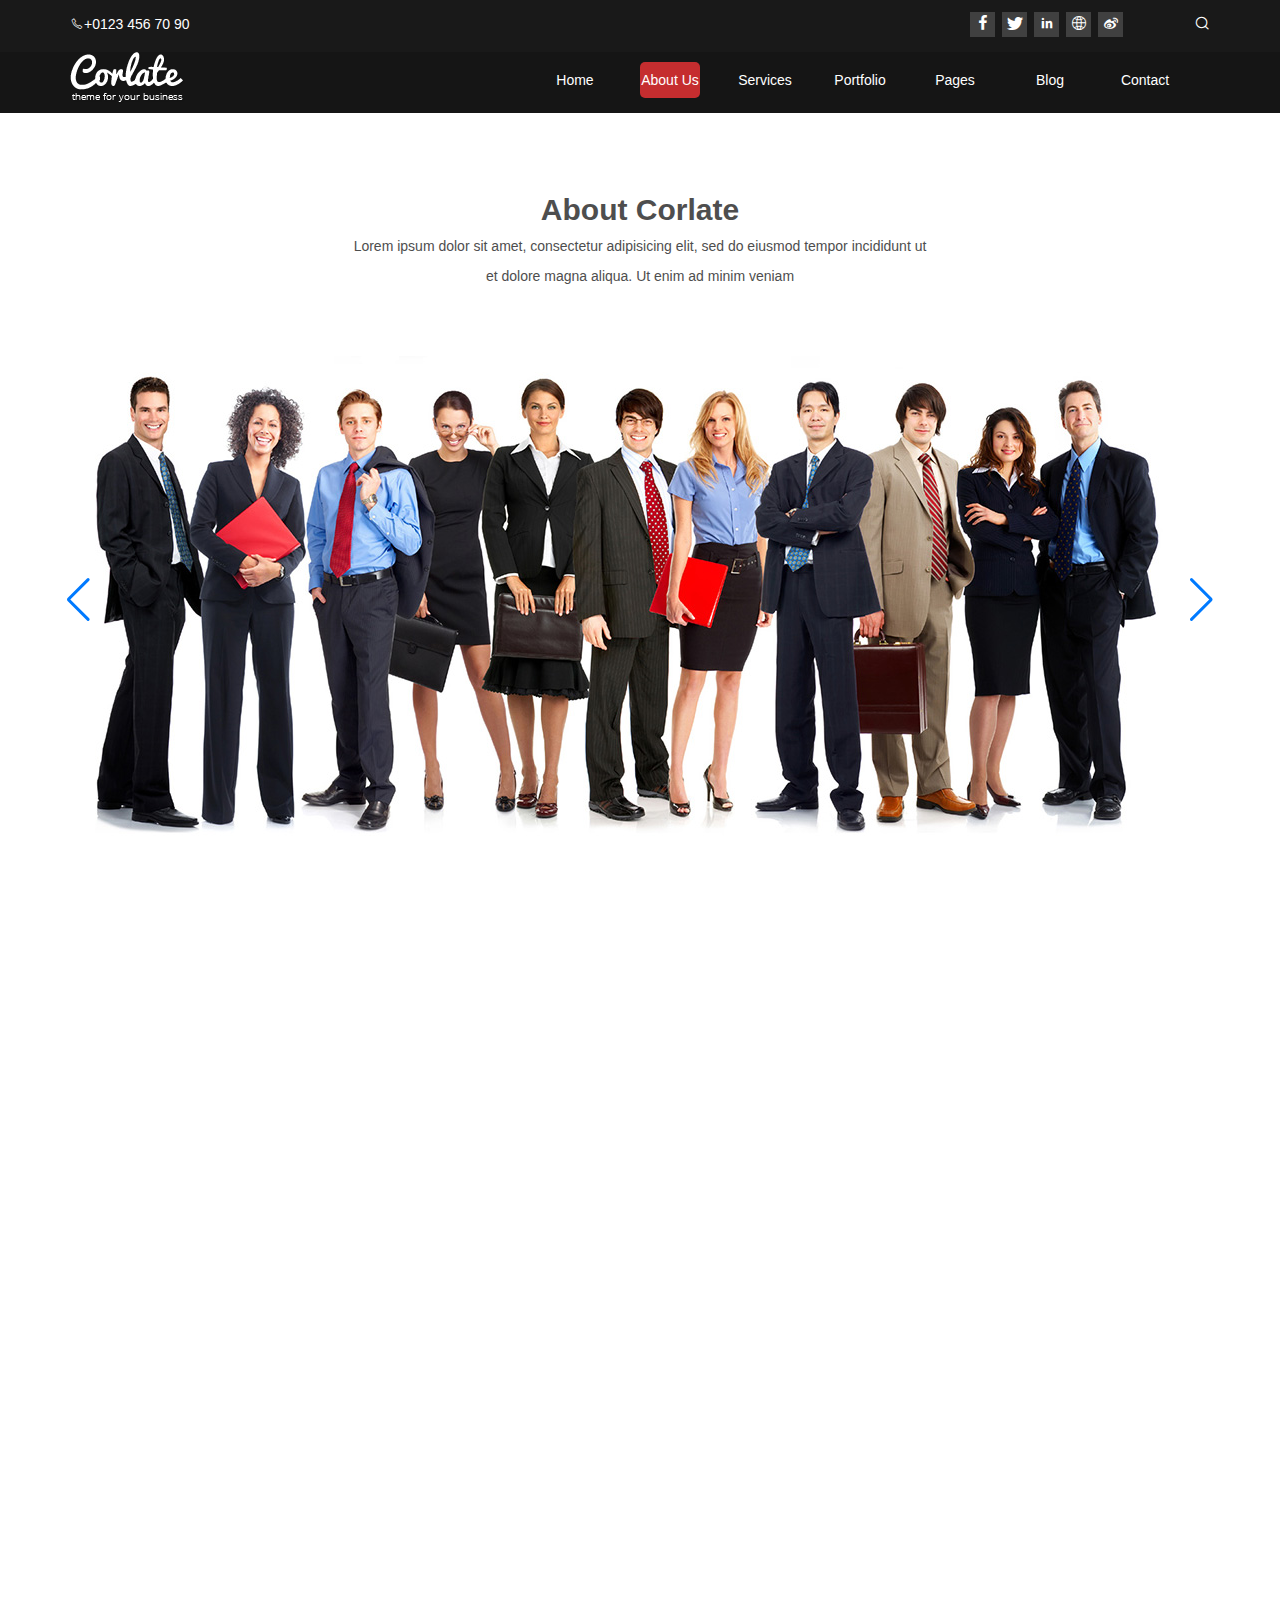
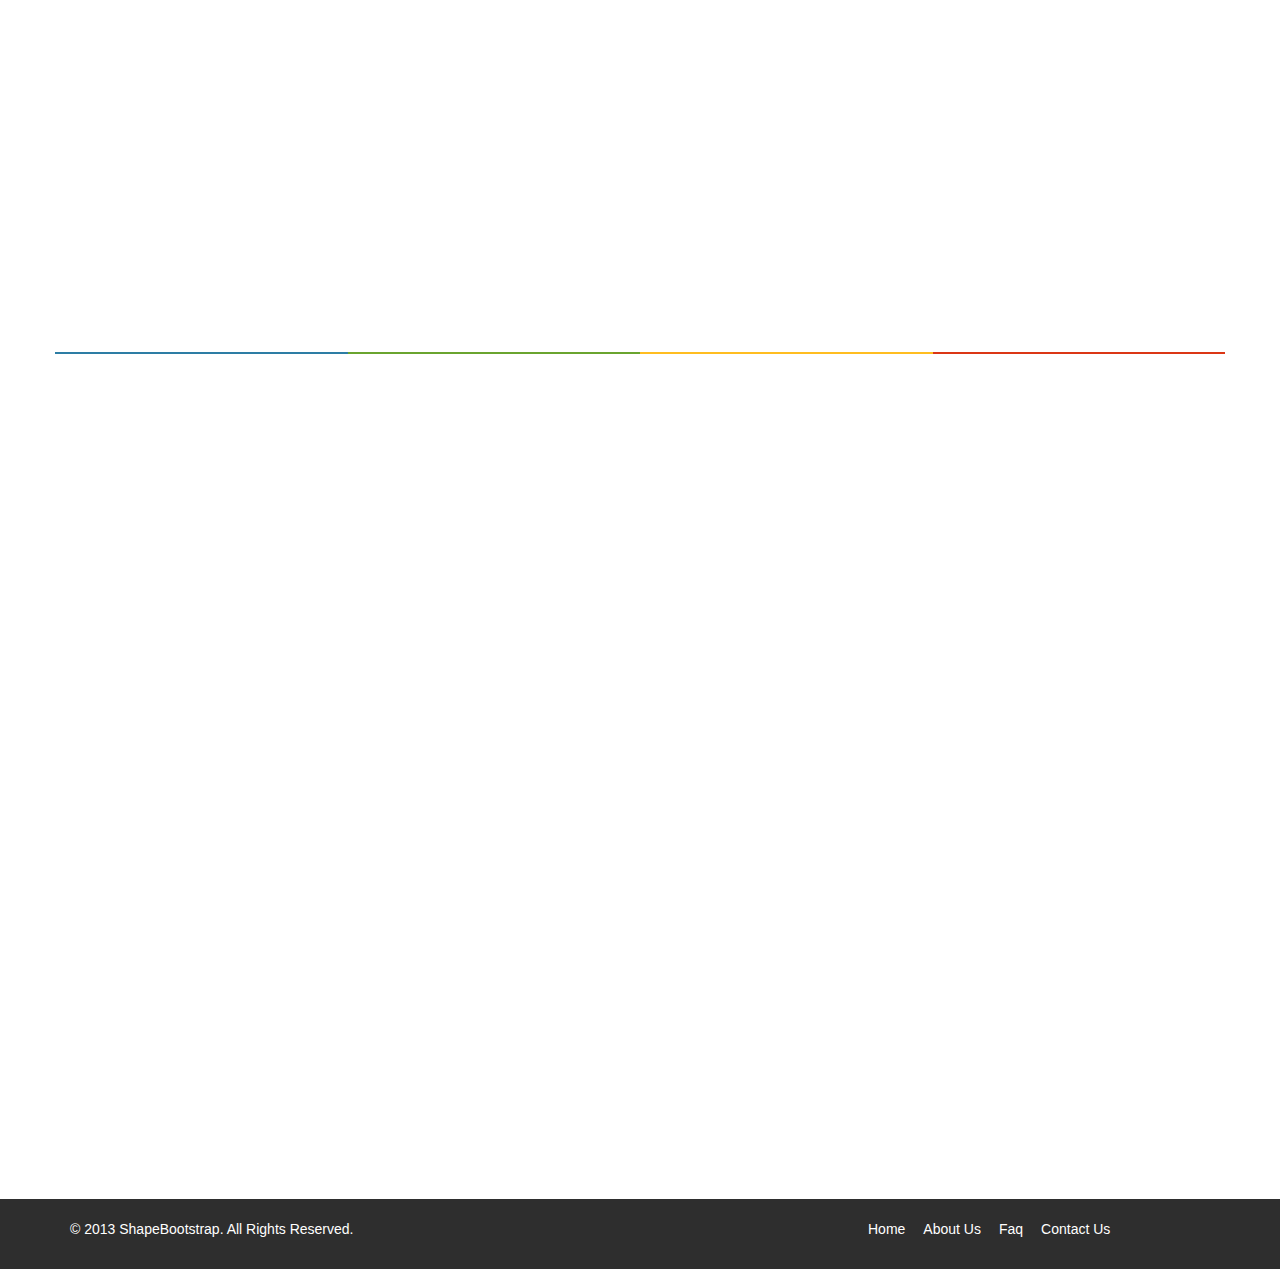
<file: about us.html>
<!DOCTYPE html>
<html lang="en">

<head>
    <meta charset="UTF-8">
    <meta name="viewport" content="width=device-width, initial-scale=1.0">
    <title>About Us | Corlate</title>
    <link rel="shortcut icon" href="./images/ico/favicon.ico" />
    <link rel="stylesheet" href="./css/bootstrap.min.css">
    <link rel="stylesheet" href="./css/public.css">
    <link rel="stylesheet" href="./fonts/font_2163936_4hro8p66eqc/iconfont.css">
    <link rel="stylesheet" href="./fonts/font_tefvo7kt3zo/iconfont.css">
    <link rel="stylesheet" href="./css/about us.css">
    <link rel="stylesheet" href="./css/animate.min.css">
    <link rel="stylesheet" href="./css/swiper-bundle.min.css">
    <link rel="stylesheet" href="./css/iconfont.css">

</head>

<body>
    <div class="wrap">
        <header>
            <div class="top">
                <div class="container">
                    <div class="row">
                        <div class="left col-lg-6">
                            <p><span class="iconfont ">&#xe60d;</span>+0123 456 70 90</p>
                        </div>
                        <div class="right col-lg-6">
                            <ul>
                                <li><a href="#"><span class="iconfont">&#xe6e5;</span></a></li>
                                <li><a href="#"><span class="iconfont">&#xe79b;</span></a></li>
                                <li><a href="#"><span class="iconfont">&#xe614;</span></a></li>
                                <li><a href="#"><span class="iconfont">&#xe642;</span></a></li>
                                <li><a href="#"><span class="iconfont">&#xe63d;</span></a></li>
                            </ul>
                            <div class="search">
                                <label for="">Search</label>
                                <input type="text">
                                <span class="iconfont">&#xe617;</span>
                            </div>
                        </div>
                    </div>
                </div>
            </div>
            <div class="nav">
                <div class="container">
                    <div class="row">
                        <div class="left col-lg-1">
                            <img src="./images/logo.png" alt="">
                        </div>
                        <div class="right col-lg-9 col-lg-offset-2">
                            <ul>
                                <li><a href="index.html">Home</a></li>
                                <li><a class="active" href="about Us.html">About Us</a></li>
                                <li><a href="services.html">Services</a></li>
                                <li><a href="portfolio.html">Portfolio</a></li>
                                <li><a href="#">Pages</a></li>
                                <li><a href="#">Blog</a></li>
                                <li><a href="contact.html">Contact</a></li>
                            </ul>
                        </div>
                    </div>
                </div>
            </div>
        </header>

        <section>
            <!-- corlate -->
            <div class="corlate">
                <div class="container">
                    <div class="row">
                        <div class=" title wow fadeInDown col-lg-12">
                            <h2>About Corlate</h2>
                            <p>Lorem ipsum dolor sit amet, consectetur adipisicing elit, sed do eiusmod tempor
                                incididunt ut</p>
                            <p>et dolore magna aliqua. Ut enim ad minim veniam</p>
                        </div>
                    </div>
                    <div class="row">
                        <div class="banner">
                            <div class="swiper-container">
                                <div class="swiper-wrapper">
                                    <div class="swiper-slide">
                                        <img src="images/slider_one.jpg" alt="" />
                                    </div>
                                    <div class="swiper-slide">
                                        <img src="images/slider_one.jpg" alt="" />
                                    </div>
                                </div>
                                <!-- 如果需要分页器 -->
                                <div class="swiper-pagination"></div>
                                <!-- 如果需要导航按钮 -->
                                <div class="swiper-button-prev"></div>
                                <div class="swiper-button-next"></div>

                                <!-- 如果需要滚动条
                                 <div class="swiper-scrollbar"></div> -->
                            </div>
                        </div>
                    </div>
                </div>
            </div>



            <!-- skill -->
            <div class="skill">
                <div class="container">
                    <div class="row">
                        <div class="title wow fadeInDown col-lg-12">
                            <article>
                                <h2>Our Skills</h2>
                                <p>Lorem ipsum dolor sit amet, consectetur adipisicing elit, sed do eiusmod tempor
                                    incididunt ut</p>
                                <p>et dolore magna aliqua. Ut enim ad minim veniam</p>
                            </article>
                        </div>
                    </div>
                    <div class="row">
                        <div class="col-lg-3">
                            <div class="sinlge wow fadeInDown" data-wow-duration="1000ms" data-wow-delay="300ms">
                                <div class="jooomla ">
                                    <i>85%</i>
                                    <p>Joomla</p>
                                </div>
                            </div>
                        </div>
                        <div class="col-lg-3">
                            <div class="sinlge wow fadeInDown" data-wow-duration="1000ms" data-wow-delay="600ms">
                                <div class="html ">
                                    <i>95%</i>
                                    <p>HTML</p>
                                </div>
                            </div>
                        </div>
                        <div class="col-lg-3">
                            <div class="sinlge wow fadeInDown" data-wow-duration="1000ms" data-wow-delay="900ms">
                                <div class="css ">
                                    <i>80%</i>
                                    <p>CSS</p>
                                </div>
                            </div>
                        </div>
                        <div class="col-lg-3">
                            <div class="sinlge wow fadeInDown" data-wow-duration="1000ms" data-wow-delay="1.2s">
                                <div class="wordpress ">
                                    <i>90%</i>
                                    <p>WORDPRESS</p>
                                </div>
                            </div>
                        </div>
                    </div>
                </div>
            </div>
            <!-- skill -->



            <div class="team">
                <div class="container">
                    <div class="row  wow fadeInDown">
                        <div class="title col-lg-12">
                            <article>
                                <h2>Team of Corlate</h2>
                                <p>Lorem ipsum dolor sit amet, consectetur adipisicing elit, sed do eiusmod tempor
                                    incididunt ut </p>
                                <p> et dolore magna aliqua. Ut enim ad minim veniam</p>
                            </article>
                        </div>
                    </div>
                    <div class="row  wow fadeInDown">
                        <div class="col-lg-4">
                            <div class="box">
                                <div class="box-top">
                                    <div class="box-top-left">
                                        <img src="images/man1.jpg" alt="">
                                    </div>
                                    <div class="box-top-right ">
                                        <h4>JHON DOE</h4>
                                        <P>Founder and CEO</P>
                                        <ul class="tag clearfix">
                                            <li> <a href="#">WEB</a></li>
                                            <li> <a href="#">UI</a></li>
                                            <li> <a href="#">UX</a></li>
                                            <li><a href="#">PHOTOSHOP</a></li>
                                        </ul>
                                        <ul class="communication">
                                            <li><span class="iconfont">&#xe6e5;</span></li>
                                            <li><span class="iconfont">&#xe79b;</span></li>
                                            <li><span class="iconfont">&#xe614;</span></li>
                                        </ul>
                                    </div>

                                </div>
                            </div>
                            <div class="box-bottom">
                                <p>There are many variations of passages of Lorem Ipsum
                                    available, but the majority have suffered alteration in some
                                    form, by injected humour, or randomised words which don't
                                    look even slightly believable.</p>
                            </div>
                        </div>
                        <div class="col-lg-4 col-lg-offset-2">
                            <div class="box">
                                <div class="box-top">
                                    <div class="box-top-left">
                                        <img src="images/man2.jpg" alt="">
                                    </div>
                                    <div class="box-top-right ">
                                        <h4>JHON DOE</h4>
                                        <P>Founder and CEO</P>
                                        <ul class="tag clearfix">
                                            <li> <a href="#">WEB</a></li>
                                            <li> <a href="#">UI</a></li>
                                            <li> <a href="#">UX</a></li>
                                            <li><a href="#">PHOTOSHOP</a></li>
                                        </ul>
                                        <ul class="communication">
                                            <li><span class="iconfont">&#xe6e5;</span></li>
                                            <li><span class="iconfont">&#xe79b;</span></li>
                                            <li><span class="iconfont">&#xe614;</span></li>
                                        </ul>
                                    </div>

                                </div>
                            </div>
                            <div class="box-bottom">
                                <p>There are many variations of passages of Lorem Ipsum
                                    available, but the majority have suffered alteration in some
                                    form, by injected humour, or randomised words which don't
                                    look even slightly believable.</p>
                            </div>
                        </div>
                    </div>
                    <div class="row hrr">
                        <div class="one col-lg-3"></div>
                        <div class="two col-lg-3"></div>
                        <div class="three col-lg-3"></div>
                        <div class="four col-lg-3"></div>
                    </div>
                    <div class="row wow fadeInUp">
                        <div class="col-lg-4 col-lg-offset-2">
                            <div class="box">
                                <div class="box-top">
                                    <div class="box-top-left">
                                        <img src="images/man3.jpg" alt="">
                                    </div>
                                    <div class="box-top-right ">
                                        <h4>JHON DOE</h4>
                                        <P>Founder and CEO</P>
                                        <ul class="tag clearfix">
                                            <li> <a href="#">WEB</a></li>
                                            <li> <a href="#">UI</a></li>
                                            <li> <a href="#">UX</a></li>
                                            <li><a href="#">PHOTOSHOP</a></li>
                                        </ul>
                                        <ul class="communication">
                                            <li><span class="iconfont">&#xe6e5;</span></li>
                                            <li><span class="iconfont">&#xe79b;</span></li>
                                            <li><span class="iconfont">&#xe614;</span></li>
                                        </ul>
                                    </div>

                                </div>
                            </div>
                            <div class="box-bottom">
                                <p>There are many variations of passages of Lorem Ipsum
                                    available, but the majority have suffered alteration in some
                                    form, by injected humour, or randomised words which don't
                                    look even slightly believable.</p>
                            </div>
                        </div>
                        <div class="col-lg-4 col-lg-offset-2">
                            <div class="box">
                                <div class="box-top">
                                    <div class="box-top-left">
                                        <img src="images/man4.jpg" alt="">
                                    </div>
                                    <div class="box-top-right ">
                                        <h4>JHON DOE</h4>
                                        <P>Founder and CEO</P>
                                        <ul class="tag clearfix">
                                            <li> <a href="#">WEB</a></li>
                                            <li> <a href="#">UI</a></li>
                                            <li> <a href="#">UX</a></li>
                                            <li><a href="#">PHOTOSHOP</a></li>
                                        </ul>
                                        <ul class="communication">
                                            <li><span class="iconfont">&#xe6e5;</span></li>
                                            <li><span class="iconfont">&#xe79b;</span></li>
                                            <li><span class="iconfont">&#xe614;</span></li>
                                        </ul>
                                    </div>

                                </div>
                            </div>
                            <div class="box-bottom">
                                <p>There are many variations of passages of Lorem Ipsum
                                    available, but the majority have suffered alteration in some
                                    form, by injected humour, or randomised words which don't
                                    look even slightly believable.</p>
                            </div>
                        </div>
                    </div>
                </div>
            </div>
    </div>
    </section>
    <footer>
        <div class="footer-top">
            <div class="container">
                <div class="row wow fadeInDown" data-wow-delay="0.8s">
                    <ul class="col-lg-3">
                        <li class="public">COMPANY</li>
                        <li><a href="#">About us</a></li>
                        <li><a href="#">We are hiring</a></li>
                        <li><a href="#">Meet the team</a></li>
                        <li><a href="#">Copyright</a></li>
                        <li><a href="#">Terms of use</a></li>
                        <li><a href="#">Privacy policy</a></li>
                        <li><a href="#">Contact us</a></li>
                    </ul>
                    <ul class="col-lg-3">
                        <li class="public">SUPPORT</li>
                        <li><a href="#">Faq</a></li>
                        <li><a href="#">Blog</a></li>
                        <li><a href="#">Forum</a></li>
                        <li><a href="#">Documentation</a></li>
                        <li><a href="#">Refund policy</a></li>
                        <li><a href="#">Ticket system</a></li>
                        <li><a href="#">Billing system</a></li>
                    </ul>
                    <ul class="col-lg-3">
                        <li class="public">DEVELOPERS</li>
                        <li><a href="#">Web Development</a></li>
                        <li><a href="#">SEO Marketing</a></li>
                        <li><a href="#">Theme</a></li>
                        <li><a href="#">Development</a></li>
                        <li><a href="#">Email Marketing</a></li>
                        <li><a href="#">Plugin Development</a></li>
                        <li><a href="#">Article Writing</a></li>
                    </ul>
                    <ul class="col-lg-3">
                        <li class="public">OUR PARTNERS</li>
                        <li><a href="#">Adipisicing Elit</a></li>
                        <li><a href="#">Eiusmod</a></li>
                        <li><a href="#">Tempor</a></li>
                        <li><a href="#">Veniam</a></li>
                        <li><a href="#">Exercitation</a></li>
                        <li><a href="#">Ullamco</a></li>
                        <li><a href="#">Laboris</a></li>
                    </ul>
                </div>
            </div>
        </div>


        <div class="footer-bottom">
            <div class="container">
                <div class="row">
                    <div class="left col-lg-8">
                        <p>© 2013 ShapeBootstrap. All Rights Reserved.</p>
                    </div>
                    <div class="right col-lg-4">
                        <ul>
                            <li><a href="#">Home</a></li>
                            <li><a href="#">About Us</a></li>
                            <li><a href="#">Faq</a></li>
                            <li><a href="#">Contact Us</a></li>
                        </ul>
                    </div>
                </div>
            </div>

        </div>
        </div>
    </footer>
    </div>



    <script src="./js/jquery-3.4.1.min.js"></script>
    <script src="./js/bootstrap.min.js"></script>
    <script src="./js/wow.min.js"></script>
    <script src="./js/swiper-bundle.min.js"></script>
    <script>
        $("header .top .right .search input").mouseenter(function () {
            $("header .top .right .search label").show(300)
        })
        $("header .top .right .search input").mouseleave(function () {
            $("header .top .right .search label").hide()
        })
        $(".nav .right li a").click(function () {
            $(this).addClass("active").parent().siblings().find("a").removeClass("active")
        })



        var mySwiper = new Swiper(".swiper-container", {
            loop: true, // 循环模式选项

            // 如果需要前进后退按钮
            navigation: {
                nextEl: ".swiper-button-next",
                prevEl: ".swiper-button-prev",
            },
            speed: 1000,
            autoplay: true,
        });


        // 初始化WOW
        new WOW().init();
    </script>
</body>

</html>
</file>
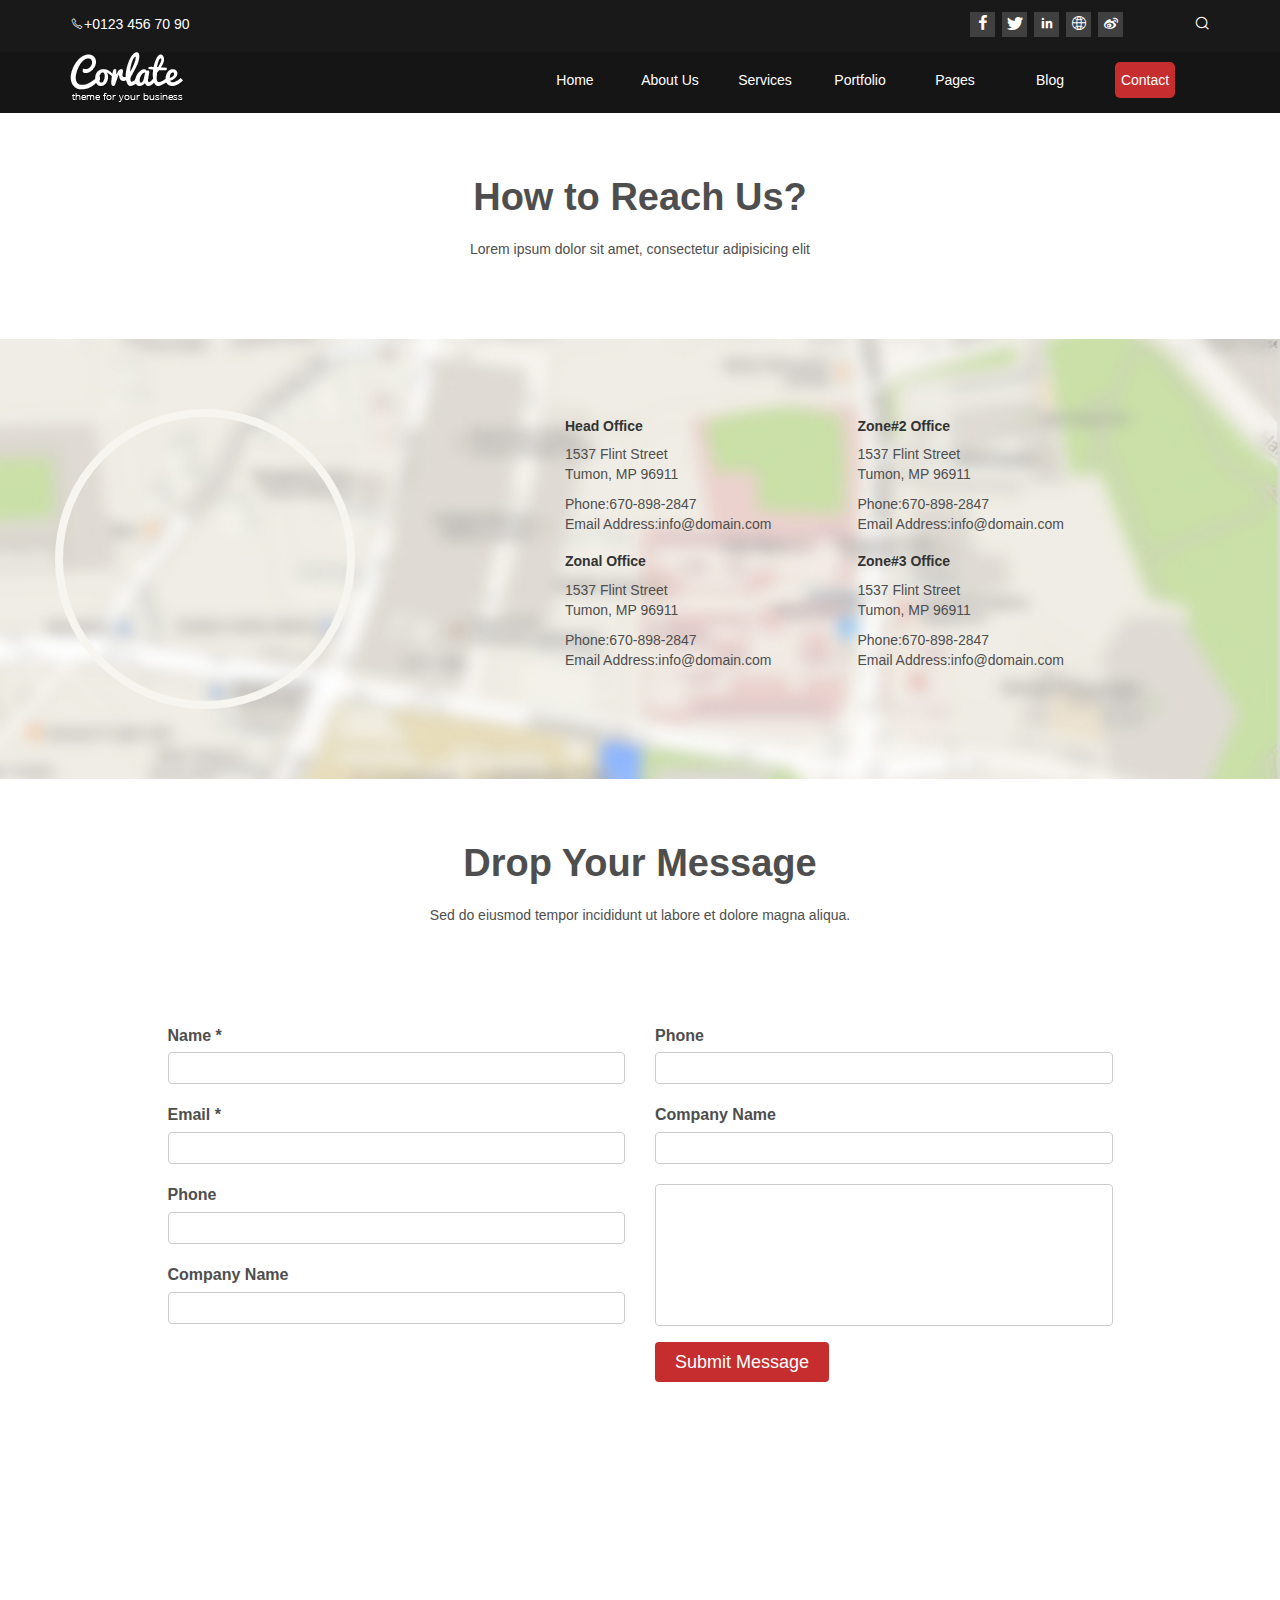
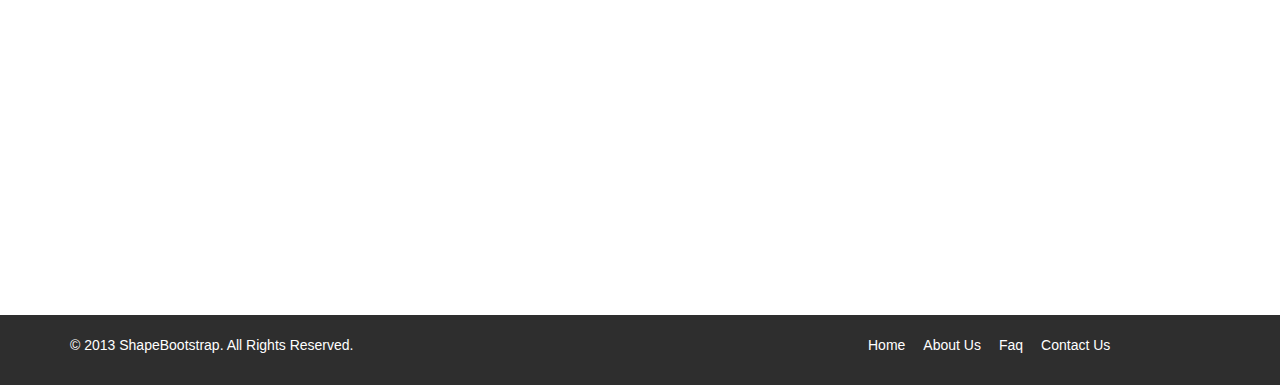
<file: contact.html>
<!DOCTYPE html>
<html lang="en">

<head>
    <meta charset="UTF-8">
    <meta name="viewport" content="width=device-width, initial-scale=1.0">
    <title>Document</title>
    <link rel="stylesheet" href="./css/bootstrap.min.css">
    <link rel="stylesheet" href="./css/public.css">
    <link rel="stylesheet" href="./fonts/font_2163936_4hro8p66eqc/iconfont.css">
    <link rel="stylesheet" href="./fonts/font_tefvo7kt3zo/iconfont.css">
    <link rel="stylesheet" href="./css/animate.min.css">
    <link rel="stylesheet" href="./css/contact.css">
</head>

<body>
    <div class="wrap">
        <header>
            <div class="top">
                <div class=" container">
                    <div class="row">
                        <div class="left col-lg-6">
                            <p><span class="iconfont ">&#xe60d;</span>+0123 456 70 90</p>
                        </div>
                        <div class="right col-lg-6">
                            <ul>
                                <li><a href="#"><span class="iconfont">&#xe6e5;</span></a></li>
                                <li><a href="#"><span class="iconfont">&#xe79b;</span></a></li>
                                <li><a href="#"><span class="iconfont">&#xe614;</span></a></li>
                                <li><a href="#"><span class="iconfont">&#xe642;</span></a></li>
                                <li><a href="#"><span class="iconfont">&#xe63d;</span></a></li>
                            </ul>
                            <div class="search">
                                <label for="">Search</label>
                                <input type="text">
                                <span class="iconfont">&#xe617;</span>
                            </div>

                        </div>
                    </div>
                </div>
            </div>
            <div class="nav">
                <div class="container">
                    <div class="row">
                        <div class="left col-lg-1">
                            <img src="./images/logo.png" alt="">
                        </div>
                        <div class="right col-lg-9 col-lg-offset-2">
                            <ul>
                                <li><a href="index.html">Home</a></li>
                                <li><a href="about Us.html">About Us</a></li>
                                <li><a href="services.html">Services</a></li>
                                <li><a href="portfolio.html">Portfolio</a></li>
                                <li><a href="#">Pages</a></li>
                                <li><a href="#">Blog</a></li>
                                <li><a class="active" href="contact.html">Contact</a></li>
                            </ul>
                        </div>
                    </div>
                </div>
            </div>
        </header>
        <section>
            <div class="reach">
                <div class="container">
                    <div class="row">
                        <div class=" title col-lg-12">
                            <h2>How to Reach Us?</h2>
                            <p>Lorem ipsum dolor sit amet, consectetur adipisicing elit </p>
                        </div>
                    </div>
                </div>
                <div class="map">
                    <div class="container">
                        <div class="row left">
                            <div class="box col-lg-4"></div>
                            <li class=" col-lg-3 col-lg-offset-2">
                                <address>
                                    <h5>Head Office</h5>
                                    <p>1537 Flint Street <br> Tumon, MP 96911</p>
                                    <p>Phone:670-898-2847 <br>
                                        Email Address:info@domain.com</p>
                                </address>
                                <address>
                                    <h5>Zonal Office</h5>
                                    <p>1537 Flint Street <br> Tumon, MP 96911</p>
                                    <p>Phone:670-898-2847 <br>
                                        Email Address:info@domain.com</p>
                                </address>
                            </li>
                            <li class=" col-lg-3">
                                <address>
                                    <h5>Zone#2 Office</h5>
                                    <p>1537 Flint Street <br> Tumon, MP 96911</p>
                                    <p>Phone:670-898-2847 <br>
                                        Email Address:info@domain.com</p>
                                </address>
                                <address>
                                    <h5>Zone#3 Office</h5>
                                    <p>1537 Flint Street <br> Tumon, MP 96911</p>
                                    <p>Phone:670-898-2847 <br>
                                        Email Address:info@domain.com</p>
                                </address>
                            </li>
                        </div>
                    </div>
                </div>
            </div>

            <div class="message">
                <div class="container">
                    <div class="row">
                        <div class=" title col-lg-12">
                            <h2>Drop Your Message</h2>
                            <p>Sed do eiusmod tempor incididunt ut labore et dolore magna aliqua. </p>
                        </div>
                    </div>
                    <div class="row">
                        <div class="left col-lg-5 col-lg-offset-1">
                            <div class="form">
                                <label for="">Name *</label>
                                <input type="text">
                            </div>
                            <div class="form">
                                <label for="">Email *</label>
                                <input type="text">
                            </div>
                            <div class="form">
                                <label for="">Phone</label>
                                <input type="text">
                            </div>
                            <div class="form">
                                <label for="">Company Name</label>
                                <input type="text">
                            </div>
                        </div>
                        <div class="right col-lg-5">
                            <div class="form">
                                <label for="">Phone</label>
                                <input type="text">
                            </div>
                            <div class="form">
                                <label for="">Company Name</label>
                                <input type="text">
                            </div>
                            <textarea cols="30" rows="6">

                            </textarea>
                            <a href="">Submit Message</a>
                        </div>
                    </div>
                </div>
            </div>
        </section>

        <footer>
            <div class="footer-top">
                <div class="container">
                    <div class="row wow fadeInDown" data-wow-delay="0.8s">
                        <ul class="col-lg-3">
                            <li class="public">COMPANY</li>
                            <li><a href="#">About us</a></li>
                            <li><a href="#">We are hiring</a></li>
                            <li><a href="#">Meet the team</a></li>
                            <li><a href="#">Copyright</a></li>
                            <li><a href="#">Terms of use</a></li>
                            <li><a href="#">Privacy policy</a></li>
                            <li><a href="#">Contact us</a></li>
                        </ul>
                        <ul class="col-lg-3">
                            <li class="public">SUPPORT</li>
                            <li><a href="#">Faq</a></li>
                            <li><a href="#">Blog</a></li>
                            <li><a href="#">Forum</a></li>
                            <li><a href="#">Documentation</a></li>
                            <li><a href="#">Refund policy</a></li>
                            <li><a href="#">Ticket system</a></li>
                            <li><a href="#">Billing system</a></li>
                        </ul>
                        <ul class="col-lg-3">
                            <li class="public">DEVELOPERS</li>
                            <li><a href="#">Web Development</a></li>
                            <li><a href="#">SEO Marketing</a></li>
                            <li><a href="#">Theme</a></li>
                            <li><a href="#">Development</a></li>
                            <li><a href="#">Email Marketing</a></li>
                            <li><a href="#">Plugin Development</a></li>
                            <li><a href="#">Article Writing</a></li>
                        </ul>
                        <ul class="col-lg-3">
                            <li class="public">OUR PARTNERS</li>
                            <li><a href="#">Adipisicing Elit</a></li>
                            <li><a href="#">Eiusmod</a></li>
                            <li><a href="#">Tempor</a></li>
                            <li><a href="#">Veniam</a></li>
                            <li><a href="#">Exercitation</a></li>
                            <li><a href="#">Ullamco</a></li>
                            <li><a href="#">Laboris</a></li>
                        </ul>
                    </div>
                </div>
            </div>


            <div class="footer-bottom">
                <div class="container">
                    <div class="row">
                        <div class="left col-lg-8">
                            <p>© 2013 ShapeBootstrap. All Rights Reserved.</p>
                        </div>
                        <div class="right col-lg-4">
                            <ul>
                                <li><a href="#">Home</a></li>
                                <li><a href="#">About Us</a></li>
                                <li><a href="#">Faq</a></li>
                                <li><a href="#">Contact Us</a></li>
                            </ul>
                        </div>
                    </div>
                </div>

            </div>
    </div>
    </footer>
    </div>



    <script src="./js/jquery-3.4.1.min.js"></script>
    <script src="./js/bootstrap.min.js"></script>
    <script src="./js/wow.min.js"></script>

    <script>
        $("header .top .right .search input").mouseenter(function () {
            $("header .top .right .search label").show(300)
        })
        $("header .top .right .search input").mouseleave(function () {
            $("header .top .right .search label").hide()
        })
        $(".nav .right li a").click(function () {
            $(this).addClass("active").parent().siblings().find("a").removeClass("active")
        })
        // 初始化WOW
        new WOW().init();
    </script>
</body>

</html>
</file>
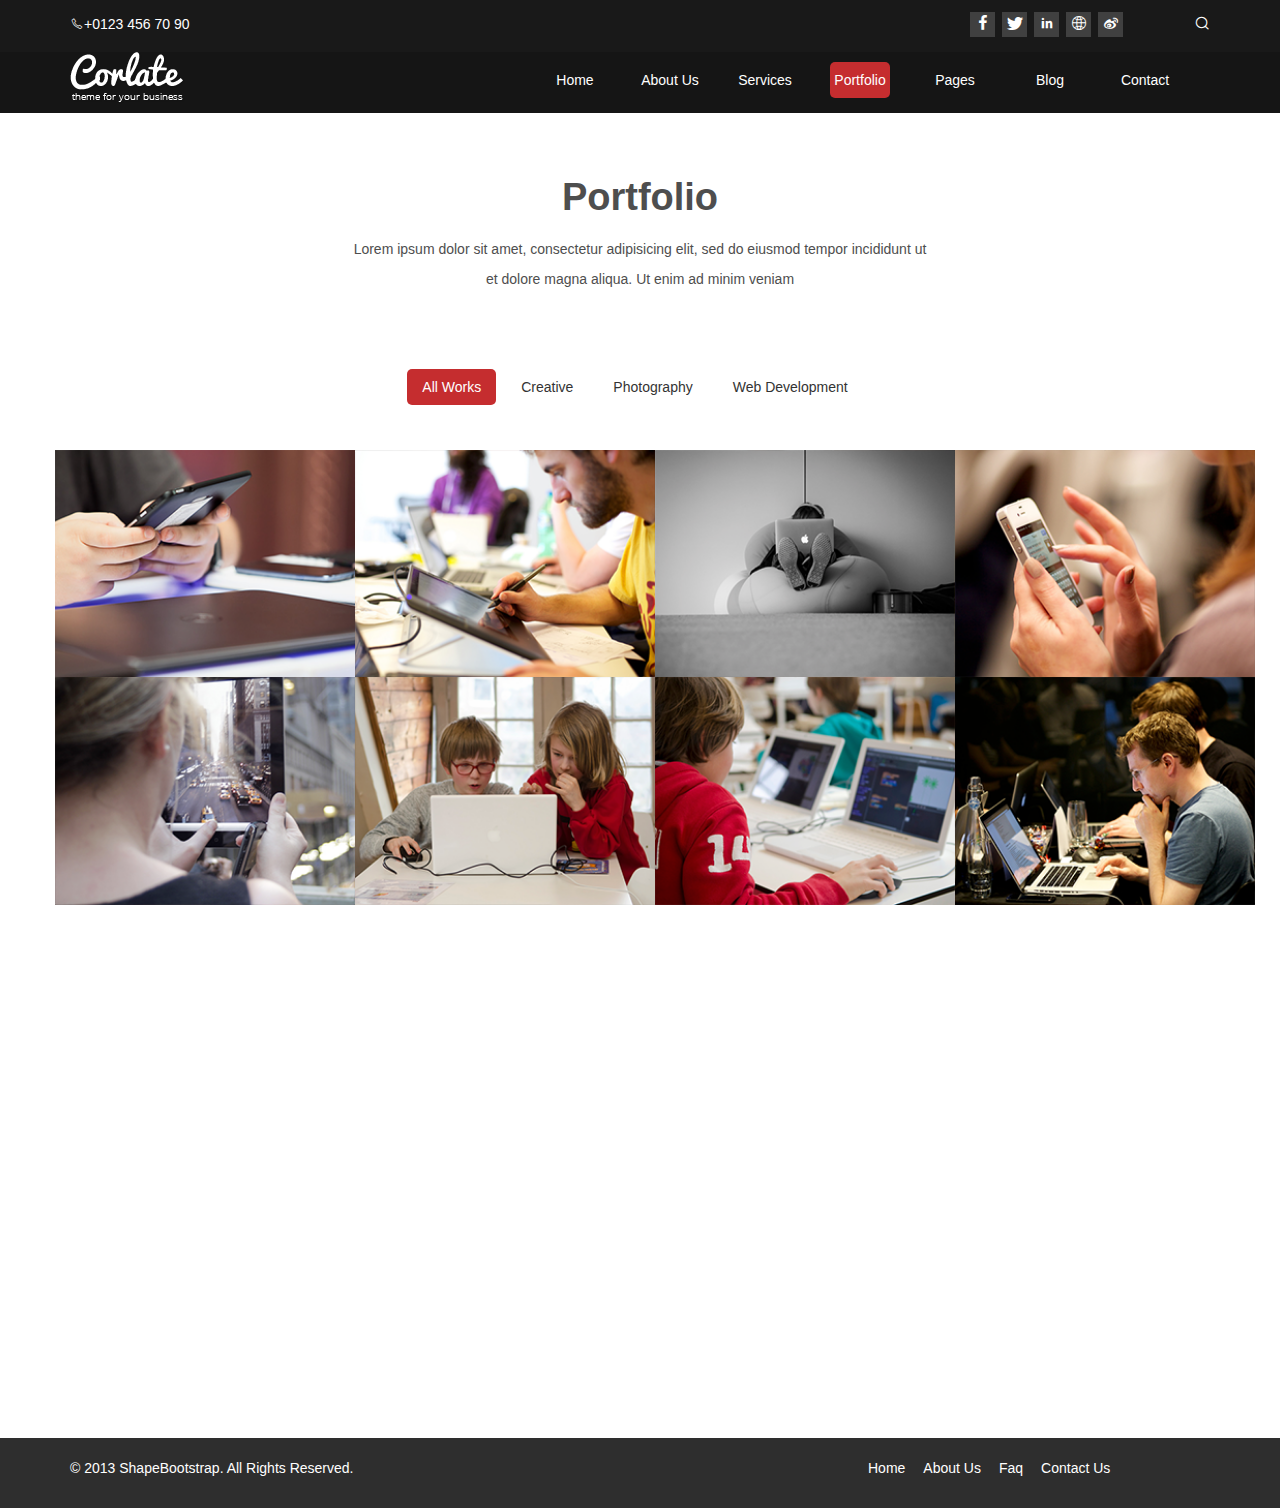
<file: portfolio.html>
<!DOCTYPE html>
<html lang="en">

<head>
    <meta charset="UTF-8">
    <meta name="viewport" content="width=device-width, initial-scale=1.0">
    <title>Home | Corlate</title>
    <link rel="shortcut icon" href="./images/ico/favicon.ico" />
    <link rel="stylesheet" href="./css/bootstrap.min.css">
    <link rel="stylesheet" href="./css/public.css">
    <link rel="stylesheet" href="./fonts/font_2163936_4hro8p66eqc/iconfont.css">
    <link rel="stylesheet" href="./fonts/font_tefvo7kt3zo/iconfont.css">
    <link rel="stylesheet" href="./css/animate.min.css">
    <link rel="stylesheet" href="./css/portfolio.css">
</head>

<body>
    <div class="wrap">
        <header>
            <div class="top">
                <div class=" container">
                    <div class="row">
                        <div class="left col-lg-6">
                            <p><span class="iconfont ">&#xe60d;</span>+0123 456 70 90</p>
                        </div>
                        <div class="right col-lg-6">
                            <ul>
                                <li><a href="#"><span class="iconfont">&#xe6e5;</span></a></li>
                                <li><a href="#"><span class="iconfont">&#xe79b;</span></a></li>
                                <li><a href="#"><span class="iconfont">&#xe614;</span></a></li>
                                <li><a href="#"><span class="iconfont">&#xe642;</span></a></li>
                                <li><a href="#"><span class="iconfont">&#xe63d;</span></a></li>
                            </ul>
                            <div class="search">
                                <label for="">Search</label>
                                <input type="text">
                                <span class="iconfont">&#xe617;</span>
                            </div>

                        </div>
                    </div>
                </div>
            </div>
            <div class="nav">
                <div class="container">
                    <div class="row">
                        <div class="left col-lg-1">
                            <img src="./images/logo.png" alt="">
                        </div>
                        <div class="right col-lg-9 col-lg-offset-2">
                            <ul>
                                <li><a href="index.html">Home</a></li>
                                <li><a href="about Us.html">About Us</a></li>
                                <li><a href="services.html">Services</a></li>
                                <li><a class="active" href="portfolio.html">Portfolio</a></li>
                                <li><a href="#">Pages</a></li>
                                <li><a href="#">Blog</a></li>
                                <li><a href="contact.html">Contact</a></li>
                            </ul>
                        </div>
                    </div>
                </div>
            </div>
            <div class="banner"></div>
        </header>
        <section>
            <div class="portfolio">
                <div class="container">
                    <div class="row">
                        <div class=" title col-lg-12">
                            <h2>Portfolio</h2>
                            <p>Lorem ipsum dolor sit amet, consectetur adipisicing elit, sed do eiusmod tempor
                                incididunt ut
                            </p>
                            <p> et dolore magna aliqua. Ut enim ad minim veniam</p>
                        </div>
                        <div class="row">
                            <div class="navv col-lg-12">
                                <ul class="clearfix">
                                    <li><a class="btnn" href="#">All Works</a></li>
                                    <li><a href="#">Creative</a></li>
                                    <li><a href="#">Photography</a></li>
                                    <li><a href="#">Web Development</a></li>
                                </ul>
                            </div>
                        </div>
                        <div class="row bottom">
                            <div class="picture one col-lg-3">
                                <img src="./images/portfolio/recent/item1.png" alt="">
                                <div class="mask">
                                    <h3>Business theme</h3>
                                    <p>There are many variations of passages of Lorem Ipsum available, but the majority
                                    </p>
                                    <a href="">View</a>
                                </div>
                            </div>
                            <div class="picture two col-lg-3">
                                <img src="./images/portfolio/recent/item2.png" alt="">
                                <div class="mask">
                                    <h3>Business theme</h3>
                                    <p>There are many variations of passages of Lorem Ipsum available, but the majority
                                    </p>
                                    <a href="">View</a>
                                </div>
                            </div>
                            <div class="picture three col-lg-3">
                                <img src="./images/portfolio/recent/item3.png" alt="">
                                <div class="mask">
                                    <h3>Business theme</h3>
                                    <p>There are many variations of passages of Lorem Ipsum available, but the
                                        majority</p>
                                    <a href="">View</a>
                                </div>
                            </div>
                            <div class="picture four col-lg-3">
                                <img src="./images/portfolio/recent/item4.png" alt="">
                                <div class="mask">
                                    <h3>Business theme</h3>
                                    <p>There are many variations of passages of Lorem Ipsum available, but the
                                        majority</p>
                                    <a href="">View</a>
                                </div>
                            </div>
                            <div class="picture five col-lg-3">
                                <img src="./images/portfolio/recent/item5.png" alt="">
                                <div class="mask">
                                    <h3>Business theme</h3>
                                    <p>There are many variations of passages of Lorem Ipsum available, but the
                                        majority</p>
                                    <a href="">View</a>
                                </div>
                            </div>
                            <div class="picture six col-lg-3">
                                <img src="./images/portfolio/recent/item6.png" alt="">
                                <div class="mask">
                                    <h3>Business theme</h3>
                                    <p>There are many variations of passages of Lorem Ipsum available, but the
                                        majority</p>
                                    <a href="">View</a>
                                </div>
                            </div>
                            <div class="picture seven col-lg-3">
                                <img src="./images/portfolio/recent/item7.png" alt="">
                                <div class="mask">
                                    <h3>Business theme</h3>
                                    <p>There are many variations of passages of Lorem Ipsum available, but the
                                        majority</p>
                                    <a href="">View</a>
                                </div>
                            </div>
                            <div class="picture eight col-lg-3">
                                <img src="./images/portfolio/recent/item8.png" alt="">
                                <div class="mask">
                                    <h3>Business theme</h3>
                                    <p>There are many variations of passages of Lorem Ipsum available, but the
                                        majority</p>
                                    <a href="">View</a>
                                </div>
                            </div>
                        </div>
                    </div>
                </div>
            </div>
        </section>
        <footer>
            <div class="footer-top">
                <div class="container">
                    <div class="row wow fadeInDown" data-wow-delay="0.8s">
                        <ul class="col-lg-3">
                            <li class="public">COMPANY</li>
                            <li><a href="#">About us</a></li>
                            <li><a href="#">We are hiring</a></li>
                            <li><a href="#">Meet the team</a></li>
                            <li><a href="#">Copyright</a></li>
                            <li><a href="#">Terms of use</a></li>
                            <li><a href="#">Privacy policy</a></li>
                            <li><a href="#">Contact us</a></li>
                        </ul>
                        <ul class="col-lg-3">
                            <li class="public">SUPPORT</li>
                            <li><a href="#">Faq</a></li>
                            <li><a href="#">Blog</a></li>
                            <li><a href="#">Forum</a></li>
                            <li><a href="#">Documentation</a></li>
                            <li><a href="#">Refund policy</a></li>
                            <li><a href="#">Ticket system</a></li>
                            <li><a href="#">Billing system</a></li>
                        </ul>
                        <ul class="col-lg-3">
                            <li class="public">DEVELOPERS</li>
                            <li><a href="#">Web Development</a></li>
                            <li><a href="#">SEO Marketing</a></li>
                            <li><a href="#">Theme</a></li>
                            <li><a href="#">Development</a></li>
                            <li><a href="#">Email Marketing</a></li>
                            <li><a href="#">Plugin Development</a></li>
                            <li><a href="#">Article Writing</a></li>
                        </ul>
                        <ul class="col-lg-3">
                            <li class="public">OUR PARTNERS</li>
                            <li><a href="#">Adipisicing Elit</a></li>
                            <li><a href="#">Eiusmod</a></li>
                            <li><a href="#">Tempor</a></li>
                            <li><a href="#">Veniam</a></li>
                            <li><a href="#">Exercitation</a></li>
                            <li><a href="#">Ullamco</a></li>
                            <li><a href="#">Laboris</a></li>
                        </ul>
                    </div>
                </div>
            </div>


            <div class="footer-bottom">
                <div class="container">
                    <div class="row">
                        <div class="left col-lg-8">
                            <p>© 2013 ShapeBootstrap. All Rights Reserved.</p>
                        </div>
                        <div class="right col-lg-4">
                            <ul>
                                <li><a href="#">Home</a></li>
                                <li><a href="#">About Us</a></li>
                                <li><a href="#">Faq</a></li>
                                <li><a href="#">Contact Us</a></li>
                            </ul>
                        </div>
                    </div>
                </div>

            </div>
    </div>
    </footer>
    </div>



    <script src="./js/jquery-3.4.1.min.js"></script>
    <script src="./js/bootstrap.min.js"></script>
    <script src="./js/wow.min.js"></script>
    <script>
        $("header .top .right .search input").mouseenter(function () {
            $("header .top .right .search label").show(300)
        })
        $("header .top .right .search input").mouseleave(function () {
            $("header .top .right .search label").hide()
        })
        $(".nav .right li a").click(function () {
            $(this).addClass("active").parent().siblings().find("a").removeClass("active")
        })
        $(".portfolio li a").click(function (event) {
            event.preventDefault();
            $(this).addClass("btnn").parent().siblings().find("a").removeClass("btnn")
        })
        $(".portfolio .navv ul li:eq(0) a").click(function () {
            // console.log(111);
            $(".portfolio .row .bottom .picture").show(300);
        })
        $(".portfolio .navv ul li:eq(1) a").click(function () {
            // console.log(111);
            $(".portfolio .row .bottom .picture.two").show(300);
            $(".portfolio .row .bottom .picture.three").show(300);
            $(".portfolio .row .bottom .picture.five").show(300);
            $(".portfolio .row .bottom .picture.eight").show(300);
            $(".portfolio .row .bottom .picture.one").hide(300);
            $(".portfolio .row .bottom .picture.four").hide(300);
            $(".portfolio .row .bottom .picture.six").hide(300);
            $(".portfolio .row .bottom .picture.seven").hide(300)
        })
        $(".portfolio .navv ul li:eq(2) a").click(function () {
            // console.log(111);
            $(".portfolio .row .bottom .picture.five").show(300);
            $(".portfolio .row .bottom .picture.six").show(300);
            $(".portfolio .row .bottom .picture.seven").show(300);
            $(".portfolio .row .bottom .picture.eight").show(300);
            $(".portfolio .row .bottom .picture.one").hide(300);
            $(".portfolio .row .bottom .picture.two").hide(300);
            $(".portfolio .row .bottom .picture.three").hide(300);
            $(".portfolio .row .bottom .picture.four").hide(300)
        })
        $(".portfolio .navv ul li:eq(3) a").click(function () {
            // console.log(111);
            $(".portfolio .row .bottom .picture.four").show(300);
            $(".portfolio .row .bottom .picture.three").show(300);
            $(".portfolio .row .bottom .picture.six").show(300);
            $(".portfolio .row .bottom .picture.eight").show(300);
            $(".portfolio .row .bottom .picture.seven").show(300);
            $(".portfolio .row .bottom .picture.one").hide(300);
            $(".portfolio .row .bottom .picture.two").hide(300);
            $(".portfolio .row .bottom .picture.five").hide(300)
        })

        // 初始化WOW
        new WOW().init();

    </script>
</body>

</html>
</file>
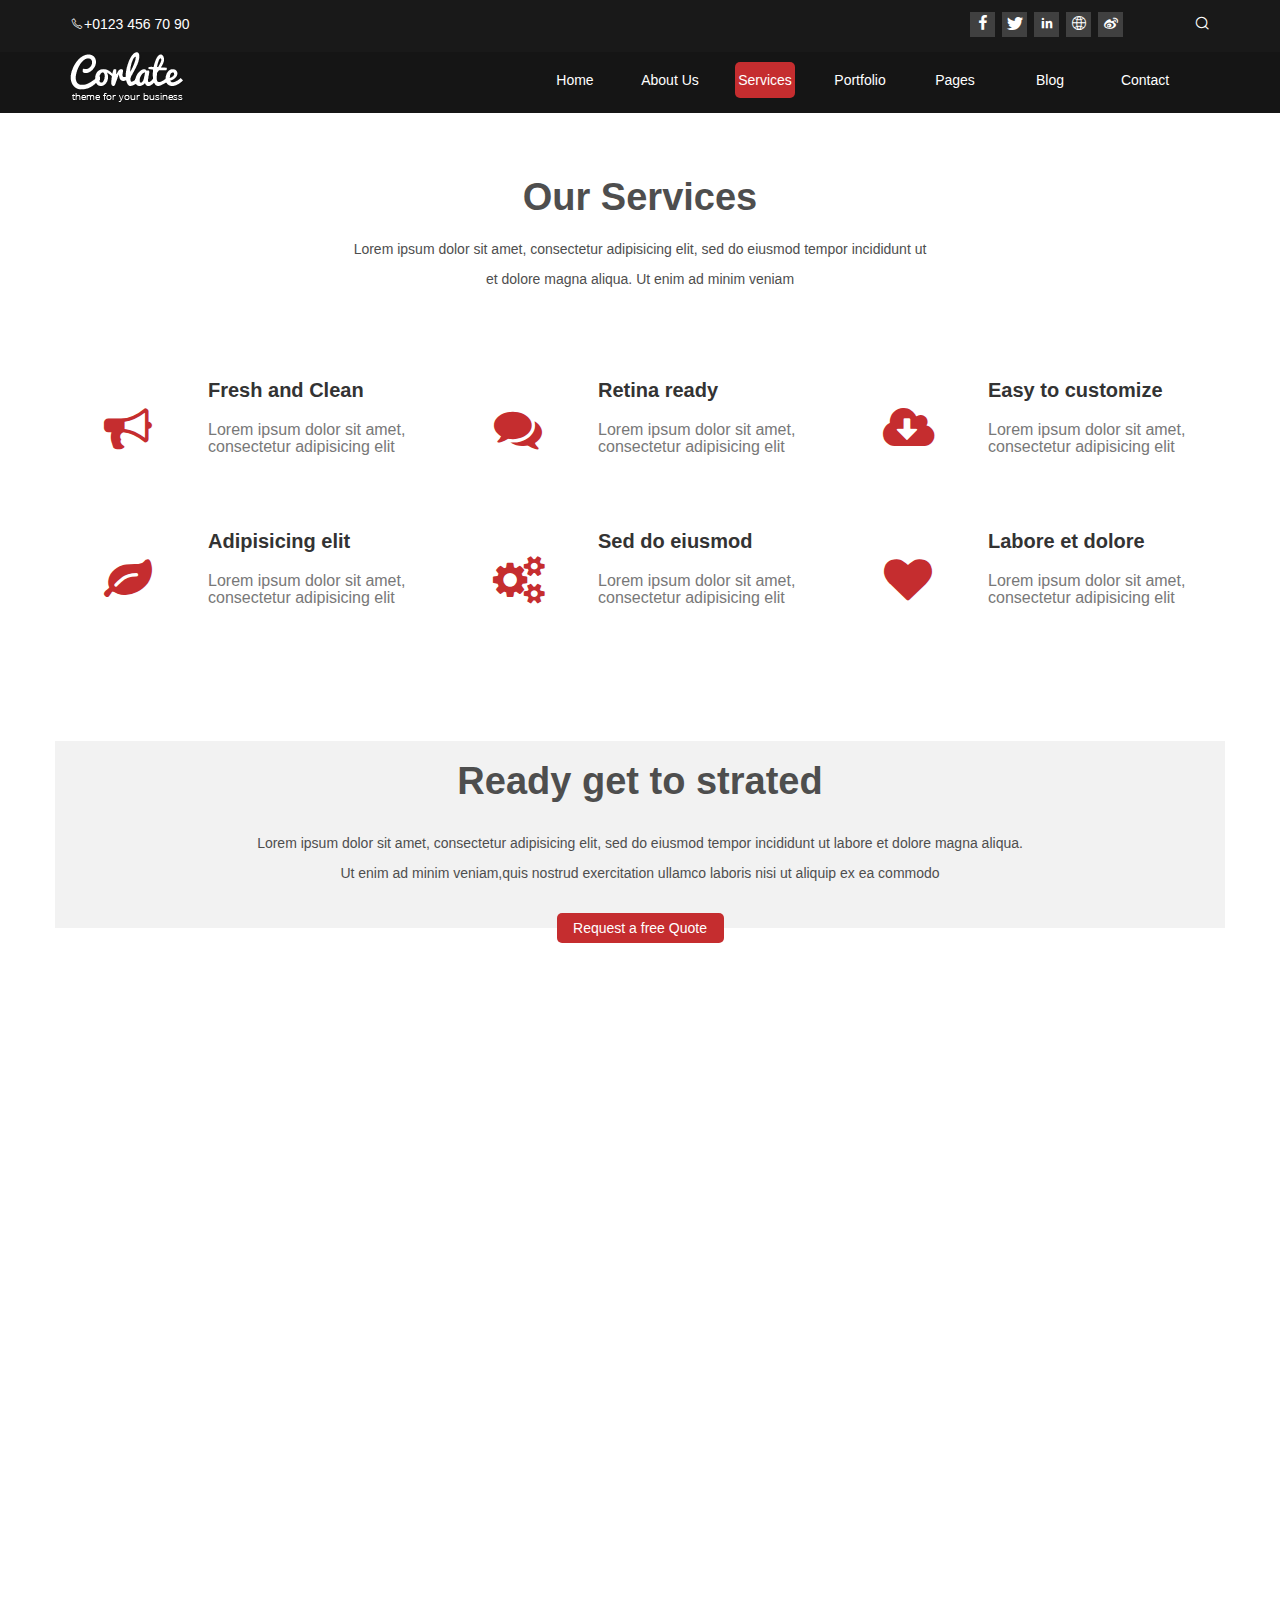
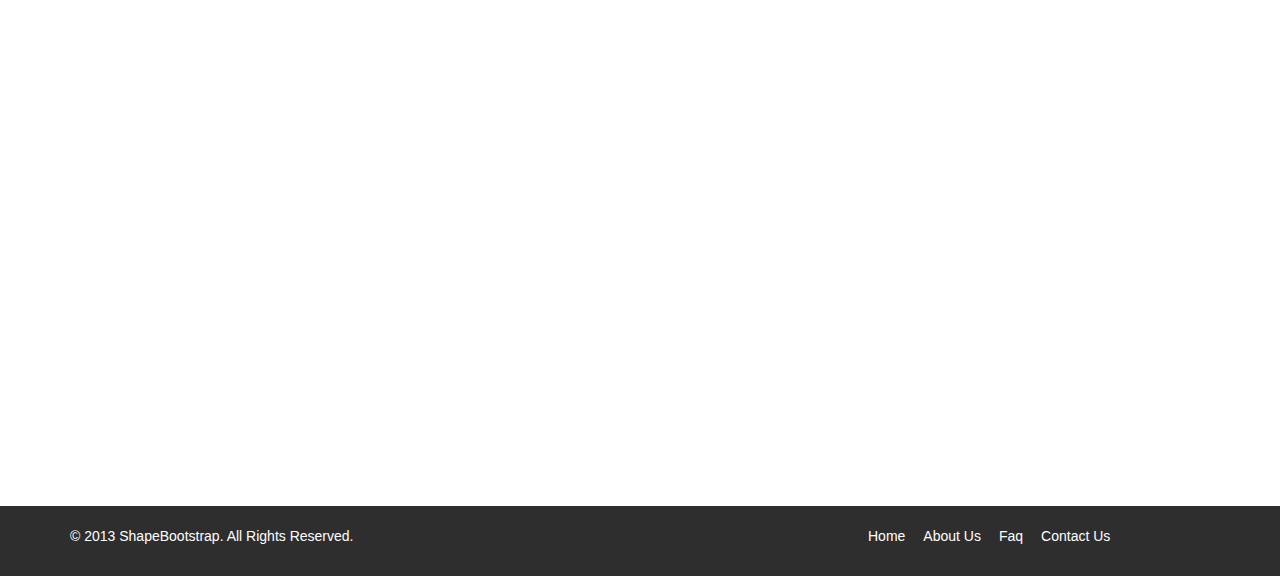
<file: services.html>
<!DOCTYPE html>
<html lang="en">

<head>
    <meta charset="UTF-8">
    <meta name="viewport" content="width=device-width, initial-scale=1.0">
    <title>Home | Corlate</title>
    <link rel="shortcut icon" href="./images/ico/favicon.ico" />
    <link rel="stylesheet" href="./css/bootstrap.min.css">
    <link rel="stylesheet" href="./css/public.css">
    <link rel="stylesheet" href="./fonts/font_2163936_4hro8p66eqc/iconfont.css">
    <link rel="stylesheet" href="./fonts/font_tefvo7kt3zo/iconfont.css">
    <link rel="stylesheet" href="./css/animate.min.css">
    <link rel="stylesheet" href="./css/services.css">
</head>

<body>
    <div class="wrap">
        <header>
            <div class="top">
                <div class=" container">
                    <div class="row">
                        <div class="left col-lg-6">
                            <p><span class="iconfont ">&#xe60d;</span>+0123 456 70 90</p>
                        </div>
                        <div class="right col-lg-6">
                            <ul>
                                <li><a href="#"><span class="iconfont">&#xe6e5;</span></a></li>
                                <li><a href="#"><span class="iconfont">&#xe79b;</span></a></li>
                                <li><a href="#"><span class="iconfont">&#xe614;</span></a></li>
                                <li><a href="#"><span class="iconfont">&#xe642;</span></a></li>
                                <li><a href="#"><span class="iconfont">&#xe63d;</span></a></li>
                            </ul>
                            <div class="search">
                                <label for="">Search</label>
                                <input type="text">
                                <span class="iconfont">&#xe617;</span>
                            </div>

                        </div>
                    </div>
                </div>
            </div>
            <div class="nav">
                <div class="container">
                    <div class="row">
                        <div class="left col-lg-1">
                            <img src="./images/logo.png" alt="">
                        </div>
                        <div class="right col-lg-9 col-lg-offset-2">
                            <ul>
                                <li><a href="index.html">Home</a></li>
                                <li><a href="about Us.html">About Us</a></li>
                                <li><a class="active" href="services.html">Services</a></li>
                                <li><a href="portfolio.html">Portfolio</a></li>
                                <li><a href="#">Pages</a></li>
                                <li><a href="#">Blog</a></li>
                                <li><a href="contact.html">Contact</a></li>
                            </ul>
                        </div>
                    </div>
                </div>
            </div>
        </header>

        <section>
            <div class="services">
                <div class="container">
                    <div class="row">
                        <div class="title wow fadeInDown col-lg-12">
                            <h2>Our Services</h2>
                            <p>Lorem ipsum dolor sit amet, consectetur adipisicing elit, sed do eiusmod tempor
                                incididunt
                                ut</p>
                            <p>et dolore magna aliqua. Ut enim ad minim veniam</p>
                        </div>
                    </div>

                    <div class="row bottom">
                        <div class="col-lg-4 wow fadeInDown" data-wow-duration="1000ms" data-wow-delay="600ms">
                            <div class="services-wrap">
                                <i class="fa fa-bullhorn"></i>
                                <h2>Fresh and Clean</h2>
                                <h3>Lorem ipsum dolor sit amet, consectetur adipisicing elit</h3>
                            </div>
                        </div>

                        <div class="col-lg-4 wow fadeInDown" data-wow-duration="1000ms" data-wow-delay="600ms">
                            <div class="services-wrap">
                                <i class="fa fa-comments"></i>
                                <h2>Retina ready</h2>
                                <h3>Lorem ipsum dolor sit amet, consectetur adipisicing elit</h3>
                            </div>
                        </div>

                        <div class="col-lg-4 wow fadeInDown" data-wow-duration="1000ms" data-wow-delay="600ms">
                            <div class="services-wrap">
                                <i class="fa fa-cloud-download"></i>
                                <h2>Easy to customize</h2>
                                <h3>Lorem ipsum dolor sit amet, consectetur adipisicing elit</h3>
                            </div>
                        </div>


                        <div class="col-lg-4 wow fadeInDown" data-wow-duration="1000ms" data-wow-delay="600ms">
                            <div class="services-wrap">
                                <i class="fa fa-leaf"></i>
                                <h2>Adipisicing elit</h2>
                                <h3>Lorem ipsum dolor sit amet, consectetur adipisicing elit</h3>
                            </div>
                        </div>


                        <div class="col-lg-4 wow fadeInDown" data-wow-duration="1000ms" data-wow-delay="600ms">
                            <div class="services-wrap">
                                <i class="fa fa-cogs"></i>
                                <h2>Sed do eiusmod</h2>
                                <h3>Lorem ipsum dolor sit amet, consectetur adipisicing elit</h3>
                            </div>
                        </div>


                        <div class="col-lg-4 wow fadeInDown" data-wow-duration="1000ms" data-wow-delay="600ms">
                            <div class="services-wrap">
                                <i class="fa fa-heart"></i>
                                <h2>Labore et dolore</h2>
                                <h3>Lorem ipsum dolor sit amet, consectetur adipisicing elit</h3>
                            </div>
                        </div>
                    </div>
                    <!-- /row -->
                </div>
            </div>
            <!-- /services -->

            <div class="ready">
                <div class="container">
                    <div class="row">
                        <div class="title wow fadeInDown col-lg-12">
                            <h2>Ready get to strated</h2>
                            <p>Lorem ipsum dolor sit amet, consectetur adipisicing elit, sed do eiusmod tempor
                                incididunt ut labore et dolore magna aliqua. </p>
                            <p> Ut enim ad minim veniam,quis nostrud exercitation ullamco laboris nisi ut aliquip ex ea
                                commodo</p>
                            <a href="#">Request a free Quote</a>
                        </div>
                    </div>
                </div>
            </div>


            <div class="client">
                <div class="container">
                    <div class="row">
                        <div class="title wow fadeInDown col-lg-12">
                            <h2>What our client says</h2>
                            <p>Lorem ipsum dolor sit amet, consectetur adipisicing elit, sed do eiusmod tempor
                                incididunt ut </p>
                            <p> et dolore magna aliqua. Ut enim ad minim veniam</p>

                        </div>
                    </div>
                    <div class="row">
                        <div class="one wow fadeInDown col-lg-4">
                            <div class="circle">
                                <img src="images/client1.png" alt="">
                                <article>
                                    <h3>Lorem ipsum dolor sit amet, consectetur adipisicing elit, sed do eiusmod tempor
                                        incididunt</h3>
                                    <h4><span>-John Doe /</span> Director of corlate.com</h4>
                                </article>
                            </div>
                        </div>
                        <div class="two wow fadeInDown col-lg-4">
                            <div class="circle">
                                <img src="images/client2.png" alt="">
                                <article>
                                    <h3>Lorem ipsum dolor sit amet, consectetur adipisicing elit, sed do eiusmod tempor
                                        incididunt</h3>
                                    <h4><span>-John Doe /</span> Director of corlate.com</h4>
                                </article>
                            </div>
                        </div>
                        <div class="three wow fadeInDown col-lg-4">
                            <div class="circle">
                                <img src="images/client3.png" alt="">
                                <article>
                                    <h3>Lorem ipsum dolor sit amet, consectetur adipisicing elit, sed do eiusmod tempor
                                        incididunt</h3>
                                    <h4><span>-John Doe /</span> Director of corlate.com</h4>
                                </article>
                            </div>
                        </div>

                    </div>
                </div>
            </div>
        </section>

        <footer>
            <div class="footer-top">
                <div class="container">
                    <div class="row wow fadeInDown" data-wow-delay="0.8s">
                        <ul class="col-lg-3">
                            <li class="public">COMPANY</li>
                            <li><a href="#">About us</a></li>
                            <li><a href="#">We are hiring</a></li>
                            <li><a href="#">Meet the team</a></li>
                            <li><a href="#">Copyright</a></li>
                            <li><a href="#">Terms of use</a></li>
                            <li><a href="#">Privacy policy</a></li>
                            <li><a href="#">Contact us</a></li>
                        </ul>
                        <ul class="col-lg-3">
                            <li class="public">SUPPORT</li>
                            <li><a href="#">Faq</a></li>
                            <li><a href="#">Blog</a></li>
                            <li><a href="#">Forum</a></li>
                            <li><a href="#">Documentation</a></li>
                            <li><a href="#">Refund policy</a></li>
                            <li><a href="#">Ticket system</a></li>
                            <li><a href="#">Billing system</a></li>
                        </ul>
                        <ul class="col-lg-3">
                            <li class="public">DEVELOPERS</li>
                            <li><a href="#">Web Development</a></li>
                            <li><a href="#">SEO Marketing</a></li>
                            <li><a href="#">Theme</a></li>
                            <li><a href="#">Development</a></li>
                            <li><a href="#">Email Marketing</a></li>
                            <li><a href="#">Plugin Development</a></li>
                            <li><a href="#">Article Writing</a></li>
                        </ul>
                        <ul class="col-lg-3">
                            <li class="public">OUR PARTNERS</li>
                            <li><a href="#">Adipisicing Elit</a></li>
                            <li><a href="#">Eiusmod</a></li>
                            <li><a href="#">Tempor</a></li>
                            <li><a href="#">Veniam</a></li>
                            <li><a href="#">Exercitation</a></li>
                            <li><a href="#">Ullamco</a></li>
                            <li><a href="#">Laboris</a></li>
                        </ul>
                    </div>
                </div>
            </div>


            <div class="footer-bottom">
                <div class="container">
                    <div class="row">
                        <div class="left col-lg-8">
                            <p>© 2013 ShapeBootstrap. All Rights Reserved.</p>
                        </div>
                        <div class="right col-lg-4">
                            <ul>
                                <li><a href="#">Home</a></li>
                                <li><a href="#">About Us</a></li>
                                <li><a href="#">Faq</a></li>
                                <li><a href="#">Contact Us</a></li>
                            </ul>
                        </div>
                    </div>
                </div>

            </div>
    </div>
    </footer>
    </div>



    <script src="./js/jquery-3.4.1.min.js"></script>
    <script src="./js/bootstrap.min.js"></script>
    <script src="./js/wow.min.js"></script>
    <script>
        $("header .top .right .search input").mouseenter(function () {
            $("header .top .right .search label").show(300)
        })
        $("header .top .right .search input").mouseleave(function () {
            $("header .top .right .search label").hide()
        })
        $(".nav .right li a").click(function () {
            $(this).addClass("active").parent().siblings().find("a").removeClass("active")
        })

        // 初始化WOW
        new WOW().init();
    </script>
</body>

</html>
</file>
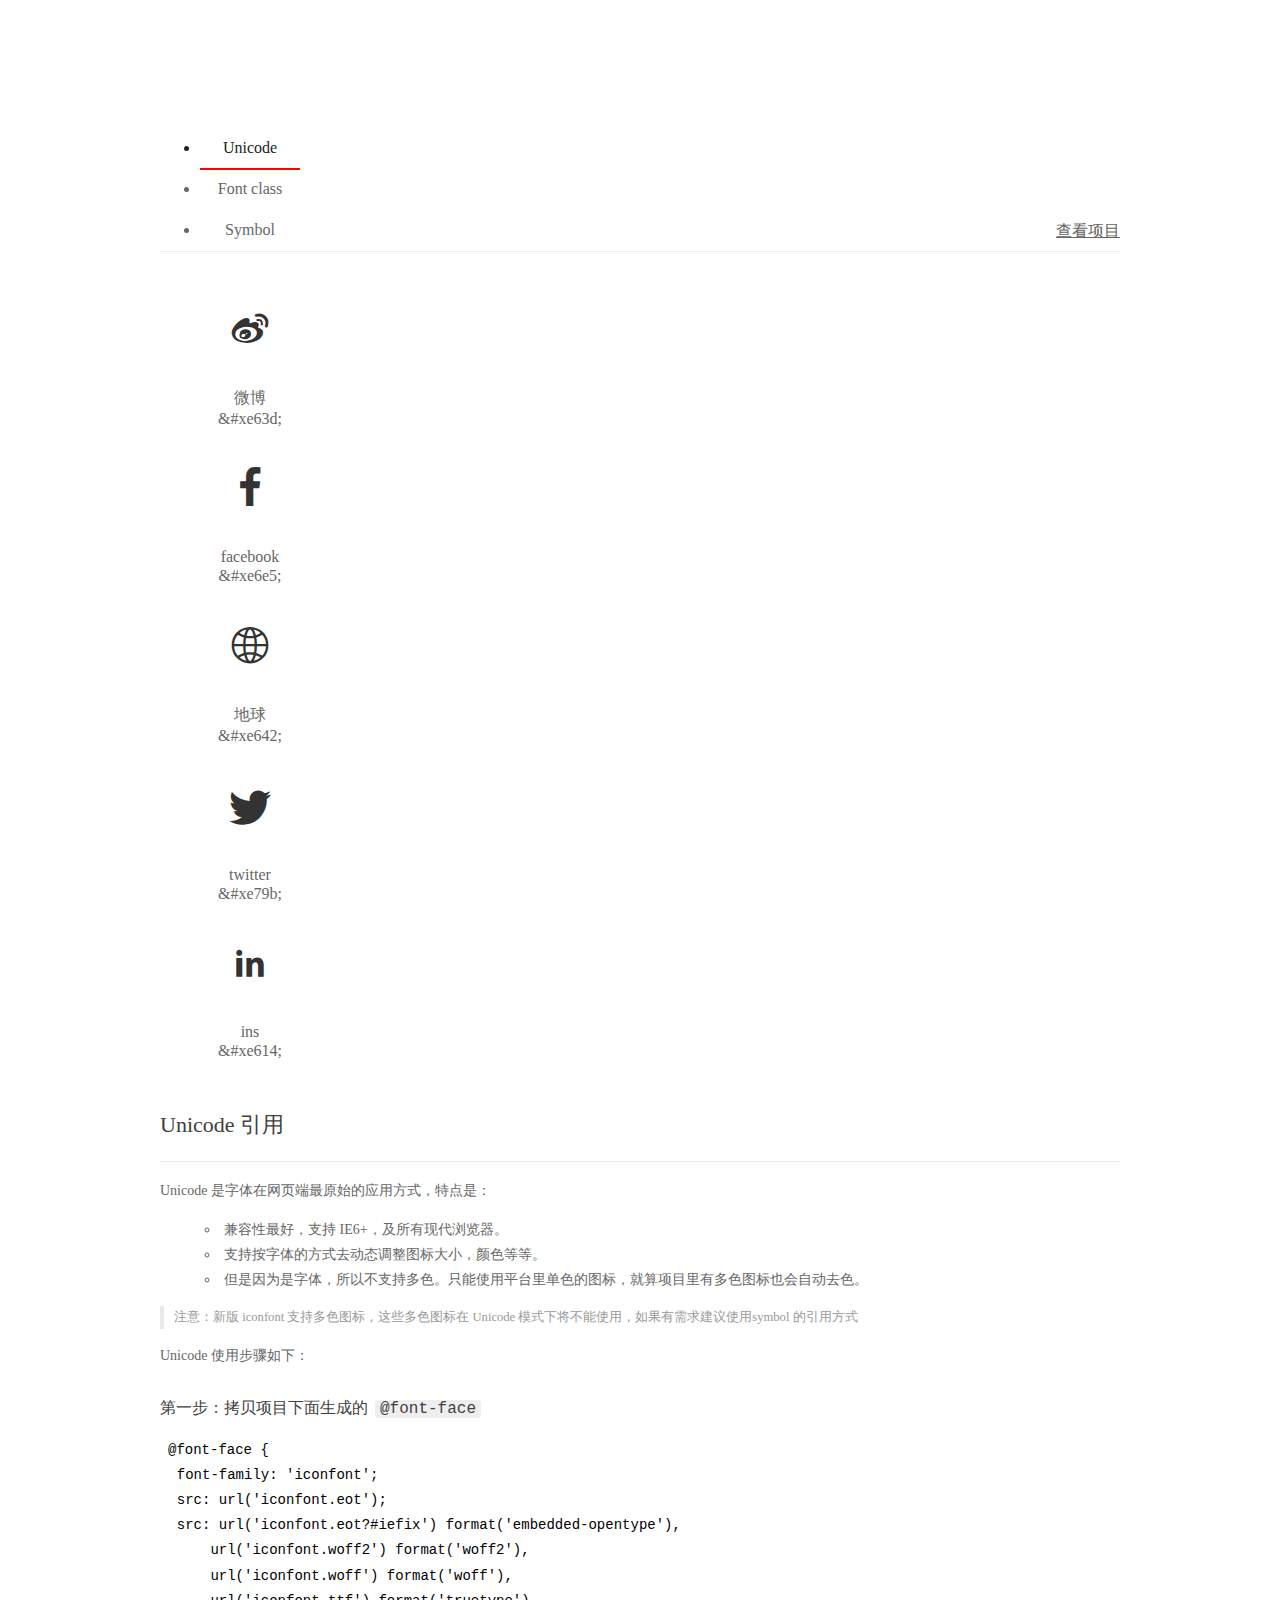
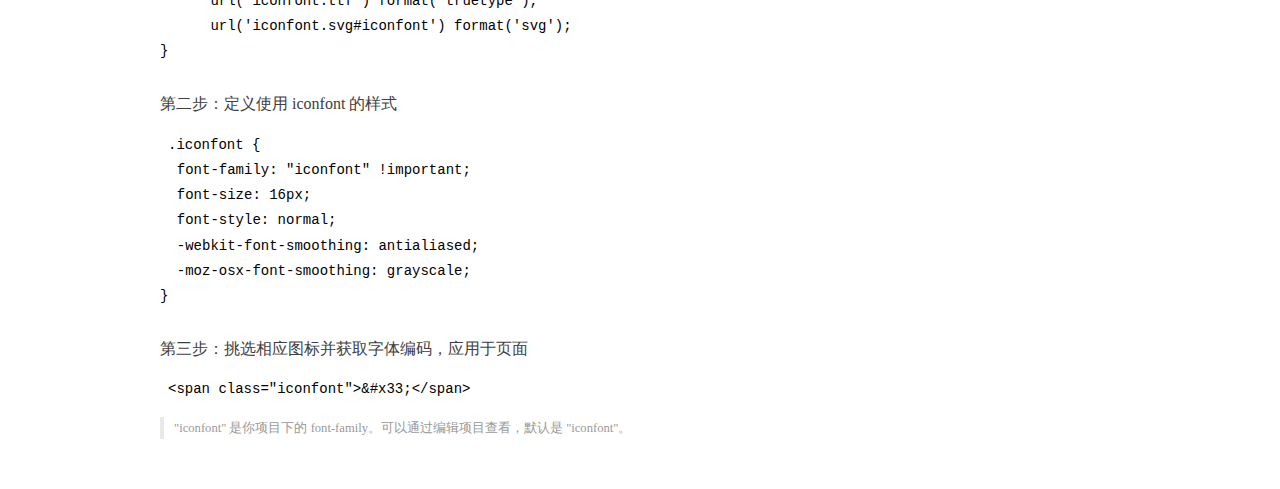
<file: fonts/font_2163936_4hro8p66eqc/demo_index.html>
<!DOCTYPE html>
<html>
<head>
  <meta charset="utf-8"/>
  <title>IconFont Demo</title>
  <link rel="shortcut icon" href="https://img.alicdn.com/tps/i4/TB1_oz6GVXXXXaFXpXXJDFnIXXX-64-64.ico" type="image/x-icon"/>
  <link rel="stylesheet" href="https://g.alicdn.com/thx/cube/1.3.2/cube.min.css">
  <link rel="stylesheet" href="demo.css">
  <link rel="stylesheet" href="iconfont.css">
  <script src="iconfont.js"></script>
  <!-- jQuery -->
  <script src="https://a1.alicdn.com/oss/uploads/2018/12/26/7bfddb60-08e8-11e9-9b04-53e73bb6408b.js"></script>
  <!-- 代码高亮 -->
  <script src="https://a1.alicdn.com/oss/uploads/2018/12/26/a3f714d0-08e6-11e9-8a15-ebf944d7534c.js"></script>
</head>
<body>
  <div class="main">
    <h1 class="logo"><a href="https://www.iconfont.cn/" title="iconfont 首页" target="_blank">&#xe86b;</a></h1>
    <div class="nav-tabs">
      <ul id="tabs" class="dib-box">
        <li class="dib active"><span>Unicode</span></li>
        <li class="dib"><span>Font class</span></li>
        <li class="dib"><span>Symbol</span></li>
      </ul>
      
      <a href="https://www.iconfont.cn/manage/index?manage_type=myprojects&projectId=2163936" target="_blank" class="nav-more">查看项目</a>
      
    </div>
    <div class="tab-container">
      <div class="content unicode" style="display: block;">
          <ul class="icon_lists dib-box">
          
            <li class="dib">
              <span class="icon iconfont">&#xe63d;</span>
                <div class="name">微博</div>
                <div class="code-name">&amp;#xe63d;</div>
              </li>
          
            <li class="dib">
              <span class="icon iconfont">&#xe6e5;</span>
                <div class="name">facebook</div>
                <div class="code-name">&amp;#xe6e5;</div>
              </li>
          
            <li class="dib">
              <span class="icon iconfont">&#xe642;</span>
                <div class="name">地球</div>
                <div class="code-name">&amp;#xe642;</div>
              </li>
          
            <li class="dib">
              <span class="icon iconfont">&#xe79b;</span>
                <div class="name">twitter</div>
                <div class="code-name">&amp;#xe79b;</div>
              </li>
          
            <li class="dib">
              <span class="icon iconfont">&#xe614;</span>
                <div class="name">ins</div>
                <div class="code-name">&amp;#xe614;</div>
              </li>
          
          </ul>
          <div class="article markdown">
          <h2 id="unicode-">Unicode 引用</h2>
          <hr>

          <p>Unicode 是字体在网页端最原始的应用方式，特点是：</p>
          <ul>
            <li>兼容性最好，支持 IE6+，及所有现代浏览器。</li>
            <li>支持按字体的方式去动态调整图标大小，颜色等等。</li>
            <li>但是因为是字体，所以不支持多色。只能使用平台里单色的图标，就算项目里有多色图标也会自动去色。</li>
          </ul>
          <blockquote>
            <p>注意：新版 iconfont 支持多色图标，这些多色图标在 Unicode 模式下将不能使用，如果有需求建议使用symbol 的引用方式</p>
          </blockquote>
          <p>Unicode 使用步骤如下：</p>
          <h3 id="-font-face">第一步：拷贝项目下面生成的 <code>@font-face</code></h3>
<pre><code class="language-css"
>@font-face {
  font-family: 'iconfont';
  src: url('iconfont.eot');
  src: url('iconfont.eot?#iefix') format('embedded-opentype'),
      url('iconfont.woff2') format('woff2'),
      url('iconfont.woff') format('woff'),
      url('iconfont.ttf') format('truetype'),
      url('iconfont.svg#iconfont') format('svg');
}
</code></pre>
          <h3 id="-iconfont-">第二步：定义使用 iconfont 的样式</h3>
<pre><code class="language-css"
>.iconfont {
  font-family: "iconfont" !important;
  font-size: 16px;
  font-style: normal;
  -webkit-font-smoothing: antialiased;
  -moz-osx-font-smoothing: grayscale;
}
</code></pre>
          <h3 id="-">第三步：挑选相应图标并获取字体编码，应用于页面</h3>
<pre>
<code class="language-html"
>&lt;span class="iconfont"&gt;&amp;#x33;&lt;/span&gt;
</code></pre>
          <blockquote>
            <p>"iconfont" 是你项目下的 font-family。可以通过编辑项目查看，默认是 "iconfont"。</p>
          </blockquote>
          </div>
      </div>
      <div class="content font-class">
        <ul class="icon_lists dib-box">
          
          <li class="dib">
            <span class="icon iconfont icon-weibo"></span>
            <div class="name">
              微博
            </div>
            <div class="code-name">.icon-weibo
            </div>
          </li>
          
          <li class="dib">
            <span class="icon iconfont icon-facebook"></span>
            <div class="name">
              facebook
            </div>
            <div class="code-name">.icon-facebook
            </div>
          </li>
          
          <li class="dib">
            <span class="icon iconfont icon-diqiu"></span>
            <div class="name">
              地球
            </div>
            <div class="code-name">.icon-diqiu
            </div>
          </li>
          
          <li class="dib">
            <span class="icon iconfont icon-twitter"></span>
            <div class="name">
              twitter
            </div>
            <div class="code-name">.icon-twitter
            </div>
          </li>
          
          <li class="dib">
            <span class="icon iconfont icon-23"></span>
            <div class="name">
              ins
            </div>
            <div class="code-name">.icon-23
            </div>
          </li>
          
        </ul>
        <div class="article markdown">
        <h2 id="font-class-">font-class 引用</h2>
        <hr>

        <p>font-class 是 Unicode 使用方式的一种变种，主要是解决 Unicode 书写不直观，语意不明确的问题。</p>
        <p>与 Unicode 使用方式相比，具有如下特点：</p>
        <ul>
          <li>兼容性良好，支持 IE8+，及所有现代浏览器。</li>
          <li>相比于 Unicode 语意明确，书写更直观。可以很容易分辨这个 icon 是什么。</li>
          <li>因为使用 class 来定义图标，所以当要替换图标时，只需要修改 class 里面的 Unicode 引用。</li>
          <li>不过因为本质上还是使用的字体，所以多色图标还是不支持的。</li>
        </ul>
        <p>使用步骤如下：</p>
        <h3 id="-fontclass-">第一步：引入项目下面生成的 fontclass 代码：</h3>
<pre><code class="language-html">&lt;link rel="stylesheet" href="./iconfont.css"&gt;
</code></pre>
        <h3 id="-">第二步：挑选相应图标并获取类名，应用于页面：</h3>
<pre><code class="language-html">&lt;span class="iconfont icon-xxx"&gt;&lt;/span&gt;
</code></pre>
        <blockquote>
          <p>"
            iconfont" 是你项目下的 font-family。可以通过编辑项目查看，默认是 "iconfont"。</p>
        </blockquote>
      </div>
      </div>
      <div class="content symbol">
          <ul class="icon_lists dib-box">
          
            <li class="dib">
                <svg class="icon svg-icon" aria-hidden="true">
                  <use xlink:href="#icon-weibo"></use>
                </svg>
                <div class="name">微博</div>
                <div class="code-name">#icon-weibo</div>
            </li>
          
            <li class="dib">
                <svg class="icon svg-icon" aria-hidden="true">
                  <use xlink:href="#icon-facebook"></use>
                </svg>
                <div class="name">facebook</div>
                <div class="code-name">#icon-facebook</div>
            </li>
          
            <li class="dib">
                <svg class="icon svg-icon" aria-hidden="true">
                  <use xlink:href="#icon-diqiu"></use>
                </svg>
                <div class="name">地球</div>
                <div class="code-name">#icon-diqiu</div>
            </li>
          
            <li class="dib">
                <svg class="icon svg-icon" aria-hidden="true">
                  <use xlink:href="#icon-twitter"></use>
                </svg>
                <div class="name">twitter</div>
                <div class="code-name">#icon-twitter</div>
            </li>
          
            <li class="dib">
                <svg class="icon svg-icon" aria-hidden="true">
                  <use xlink:href="#icon-23"></use>
                </svg>
                <div class="name">ins</div>
                <div class="code-name">#icon-23</div>
            </li>
          
          </ul>
          <div class="article markdown">
          <h2 id="symbol-">Symbol 引用</h2>
          <hr>

          <p>这是一种全新的使用方式，应该说这才是未来的主流，也是平台目前推荐的用法。相关介绍可以参考这篇<a href="">文章</a>
            这种用法其实是做了一个 SVG 的集合，与另外两种相比具有如下特点：</p>
          <ul>
            <li>支持多色图标了，不再受单色限制。</li>
            <li>通过一些技巧，支持像字体那样，通过 <code>font-size</code>, <code>color</code> 来调整样式。</li>
            <li>兼容性较差，支持 IE9+，及现代浏览器。</li>
            <li>浏览器渲染 SVG 的性能一般，还不如 png。</li>
          </ul>
          <p>使用步骤如下：</p>
          <h3 id="-symbol-">第一步：引入项目下面生成的 symbol 代码：</h3>
<pre><code class="language-html">&lt;script src="./iconfont.js"&gt;&lt;/script&gt;
</code></pre>
          <h3 id="-css-">第二步：加入通用 CSS 代码（引入一次就行）：</h3>
<pre><code class="language-html">&lt;style&gt;
.icon {
  width: 1em;
  height: 1em;
  vertical-align: -0.15em;
  fill: currentColor;
  overflow: hidden;
}
&lt;/style&gt;
</code></pre>
          <h3 id="-">第三步：挑选相应图标并获取类名，应用于页面：</h3>
<pre><code class="language-html">&lt;svg class="icon" aria-hidden="true"&gt;
  &lt;use xlink:href="#icon-xxx"&gt;&lt;/use&gt;
&lt;/svg&gt;
</code></pre>
          </div>
      </div>

    </div>
  </div>
  <script>
  $(document).ready(function () {
      $('.tab-container .content:first').show()

      $('#tabs li').click(function (e) {
        var tabContent = $('.tab-container .content')
        var index = $(this).index()

        if ($(this).hasClass('active')) {
          return
        } else {
          $('#tabs li').removeClass('active')
          $(this).addClass('active')

          tabContent.hide().eq(index).fadeIn()
        }
      })
    })
  </script>
</body>
</html>
</file>
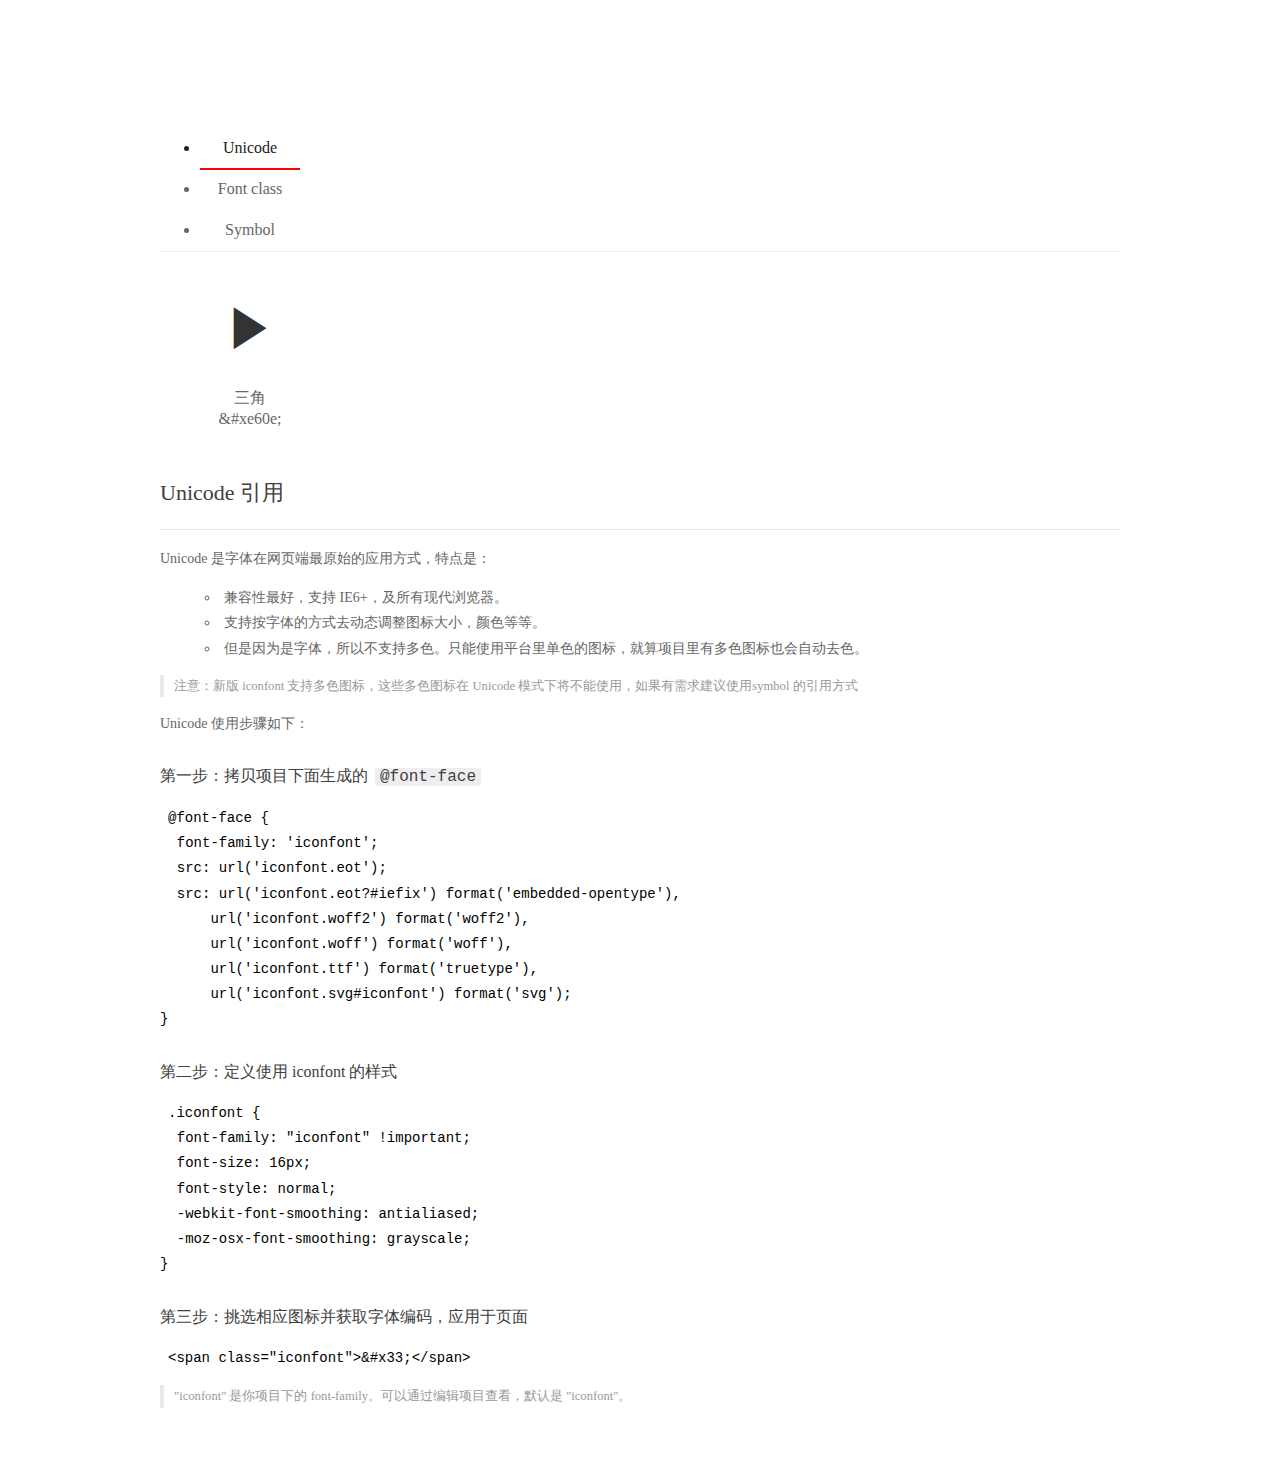
<file: fonts/font_35wmqu9o4sc/demo_index.html>
<!DOCTYPE html>
<html>
<head>
  <meta charset="utf-8"/>
  <title>IconFont Demo</title>
  <link rel="shortcut icon" href="https://img.alicdn.com/tps/i4/TB1_oz6GVXXXXaFXpXXJDFnIXXX-64-64.ico" type="image/x-icon"/>
  <link rel="stylesheet" href="https://g.alicdn.com/thx/cube/1.3.2/cube.min.css">
  <link rel="stylesheet" href="demo.css">
  <link rel="stylesheet" href="iconfont.css">
  <script src="iconfont.js"></script>
  <!-- jQuery -->
  <script src="https://a1.alicdn.com/oss/uploads/2018/12/26/7bfddb60-08e8-11e9-9b04-53e73bb6408b.js"></script>
  <!-- 代码高亮 -->
  <script src="https://a1.alicdn.com/oss/uploads/2018/12/26/a3f714d0-08e6-11e9-8a15-ebf944d7534c.js"></script>
</head>
<body>
  <div class="main">
    <h1 class="logo"><a href="https://www.iconfont.cn/" title="iconfont 首页" target="_blank">&#xe86b;</a></h1>
    <div class="nav-tabs">
      <ul id="tabs" class="dib-box">
        <li class="dib active"><span>Unicode</span></li>
        <li class="dib"><span>Font class</span></li>
        <li class="dib"><span>Symbol</span></li>
      </ul>
      
    </div>
    <div class="tab-container">
      <div class="content unicode" style="display: block;">
          <ul class="icon_lists dib-box">
          
            <li class="dib">
              <span class="icon iconfont">&#xe60e;</span>
                <div class="name">三角</div>
                <div class="code-name">&amp;#xe60e;</div>
              </li>
          
          </ul>
          <div class="article markdown">
          <h2 id="unicode-">Unicode 引用</h2>
          <hr>

          <p>Unicode 是字体在网页端最原始的应用方式，特点是：</p>
          <ul>
            <li>兼容性最好，支持 IE6+，及所有现代浏览器。</li>
            <li>支持按字体的方式去动态调整图标大小，颜色等等。</li>
            <li>但是因为是字体，所以不支持多色。只能使用平台里单色的图标，就算项目里有多色图标也会自动去色。</li>
          </ul>
          <blockquote>
            <p>注意：新版 iconfont 支持多色图标，这些多色图标在 Unicode 模式下将不能使用，如果有需求建议使用symbol 的引用方式</p>
          </blockquote>
          <p>Unicode 使用步骤如下：</p>
          <h3 id="-font-face">第一步：拷贝项目下面生成的 <code>@font-face</code></h3>
<pre><code class="language-css"
>@font-face {
  font-family: 'iconfont';
  src: url('iconfont.eot');
  src: url('iconfont.eot?#iefix') format('embedded-opentype'),
      url('iconfont.woff2') format('woff2'),
      url('iconfont.woff') format('woff'),
      url('iconfont.ttf') format('truetype'),
      url('iconfont.svg#iconfont') format('svg');
}
</code></pre>
          <h3 id="-iconfont-">第二步：定义使用 iconfont 的样式</h3>
<pre><code class="language-css"
>.iconfont {
  font-family: "iconfont" !important;
  font-size: 16px;
  font-style: normal;
  -webkit-font-smoothing: antialiased;
  -moz-osx-font-smoothing: grayscale;
}
</code></pre>
          <h3 id="-">第三步：挑选相应图标并获取字体编码，应用于页面</h3>
<pre>
<code class="language-html"
>&lt;span class="iconfont"&gt;&amp;#x33;&lt;/span&gt;
</code></pre>
          <blockquote>
            <p>"iconfont" 是你项目下的 font-family。可以通过编辑项目查看，默认是 "iconfont"。</p>
          </blockquote>
          </div>
      </div>
      <div class="content font-class">
        <ul class="icon_lists dib-box">
          
          <li class="dib">
            <span class="icon iconfont icon-sanjiao"></span>
            <div class="name">
              三角
            </div>
            <div class="code-name">.icon-sanjiao
            </div>
          </li>
          
        </ul>
        <div class="article markdown">
        <h2 id="font-class-">font-class 引用</h2>
        <hr>

        <p>font-class 是 Unicode 使用方式的一种变种，主要是解决 Unicode 书写不直观，语意不明确的问题。</p>
        <p>与 Unicode 使用方式相比，具有如下特点：</p>
        <ul>
          <li>兼容性良好，支持 IE8+，及所有现代浏览器。</li>
          <li>相比于 Unicode 语意明确，书写更直观。可以很容易分辨这个 icon 是什么。</li>
          <li>因为使用 class 来定义图标，所以当要替换图标时，只需要修改 class 里面的 Unicode 引用。</li>
          <li>不过因为本质上还是使用的字体，所以多色图标还是不支持的。</li>
        </ul>
        <p>使用步骤如下：</p>
        <h3 id="-fontclass-">第一步：引入项目下面生成的 fontclass 代码：</h3>
<pre><code class="language-html">&lt;link rel="stylesheet" href="./iconfont.css"&gt;
</code></pre>
        <h3 id="-">第二步：挑选相应图标并获取类名，应用于页面：</h3>
<pre><code class="language-html">&lt;span class="iconfont icon-xxx"&gt;&lt;/span&gt;
</code></pre>
        <blockquote>
          <p>"
            iconfont" 是你项目下的 font-family。可以通过编辑项目查看，默认是 "iconfont"。</p>
        </blockquote>
      </div>
      </div>
      <div class="content symbol">
          <ul class="icon_lists dib-box">
          
            <li class="dib">
                <svg class="icon svg-icon" aria-hidden="true">
                  <use xlink:href="#icon-sanjiao"></use>
                </svg>
                <div class="name">三角</div>
                <div class="code-name">#icon-sanjiao</div>
            </li>
          
          </ul>
          <div class="article markdown">
          <h2 id="symbol-">Symbol 引用</h2>
          <hr>

          <p>这是一种全新的使用方式，应该说这才是未来的主流，也是平台目前推荐的用法。相关介绍可以参考这篇<a href="">文章</a>
            这种用法其实是做了一个 SVG 的集合，与另外两种相比具有如下特点：</p>
          <ul>
            <li>支持多色图标了，不再受单色限制。</li>
            <li>通过一些技巧，支持像字体那样，通过 <code>font-size</code>, <code>color</code> 来调整样式。</li>
            <li>兼容性较差，支持 IE9+，及现代浏览器。</li>
            <li>浏览器渲染 SVG 的性能一般，还不如 png。</li>
          </ul>
          <p>使用步骤如下：</p>
          <h3 id="-symbol-">第一步：引入项目下面生成的 symbol 代码：</h3>
<pre><code class="language-html">&lt;script src="./iconfont.js"&gt;&lt;/script&gt;
</code></pre>
          <h3 id="-css-">第二步：加入通用 CSS 代码（引入一次就行）：</h3>
<pre><code class="language-html">&lt;style&gt;
.icon {
  width: 1em;
  height: 1em;
  vertical-align: -0.15em;
  fill: currentColor;
  overflow: hidden;
}
&lt;/style&gt;
</code></pre>
          <h3 id="-">第三步：挑选相应图标并获取类名，应用于页面：</h3>
<pre><code class="language-html">&lt;svg class="icon" aria-hidden="true"&gt;
  &lt;use xlink:href="#icon-xxx"&gt;&lt;/use&gt;
&lt;/svg&gt;
</code></pre>
          </div>
      </div>

    </div>
  </div>
  <script>
  $(document).ready(function () {
      $('.tab-container .content:first').show()

      $('#tabs li').click(function (e) {
        var tabContent = $('.tab-container .content')
        var index = $(this).index()

        if ($(this).hasClass('active')) {
          return
        } else {
          $('#tabs li').removeClass('active')
          $(this).addClass('active')

          tabContent.hide().eq(index).fadeIn()
        }
      })
    })
  </script>
</body>
</html>
</file>
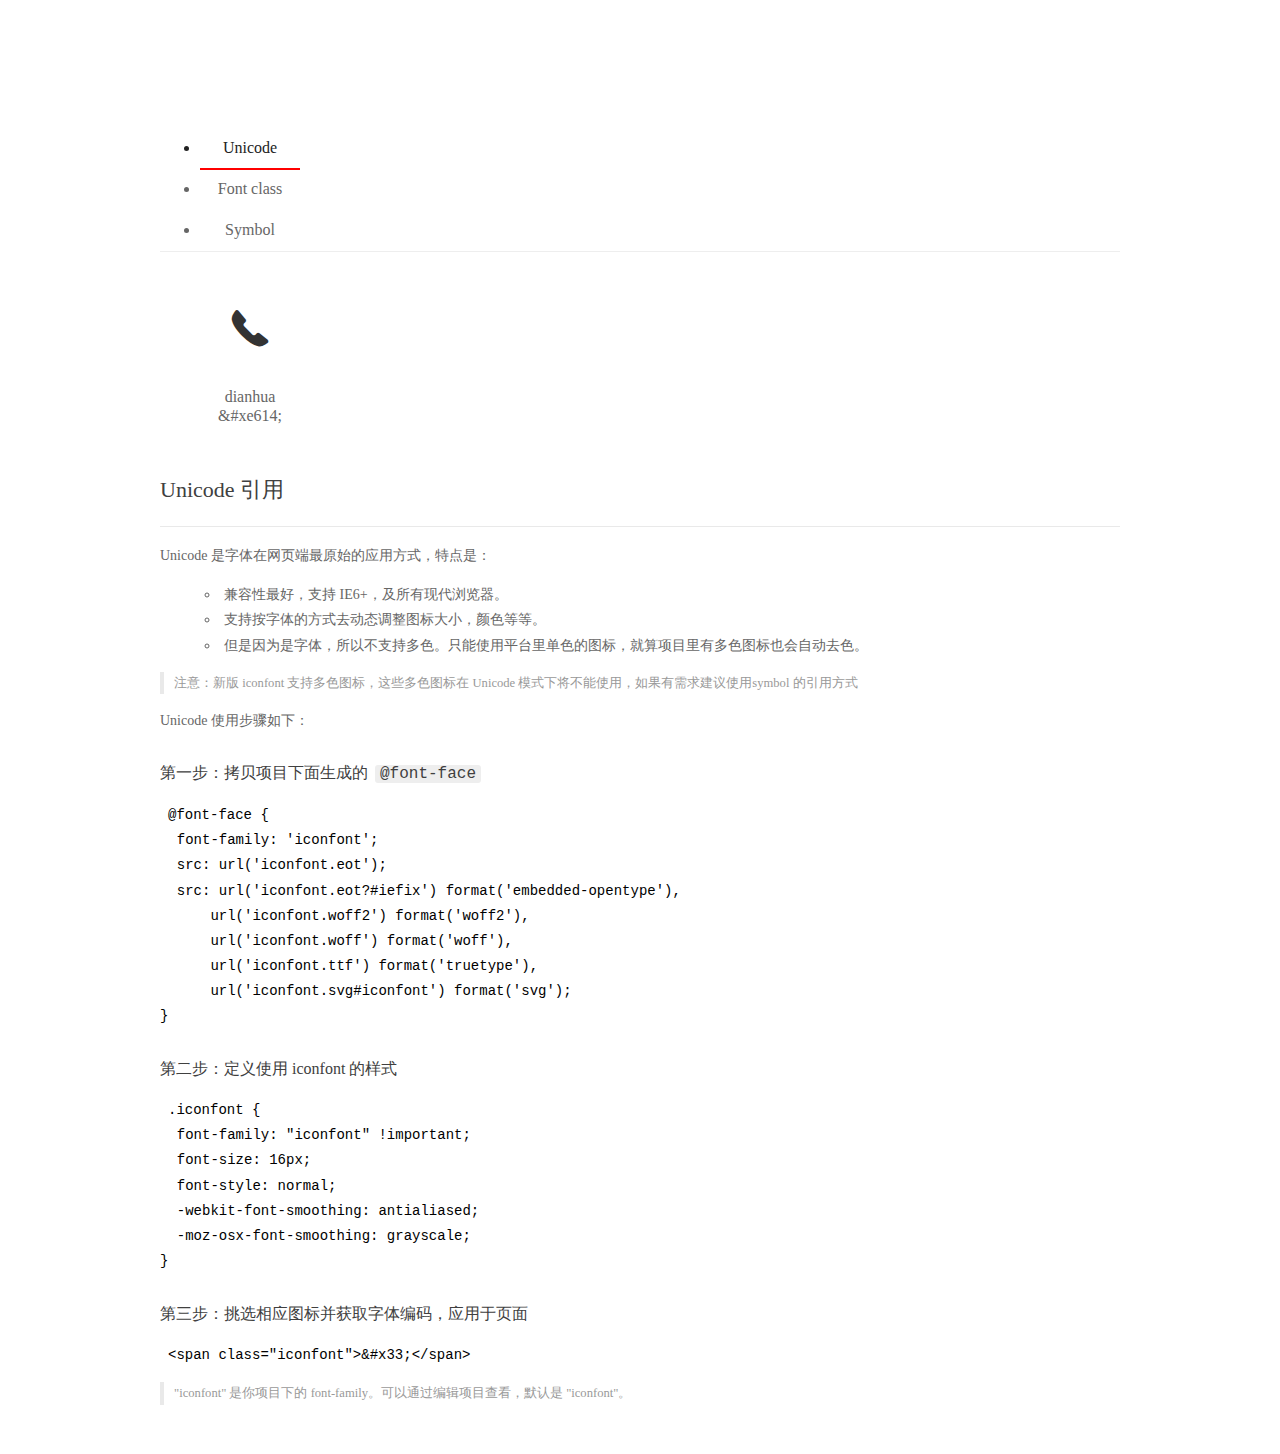
<file: fonts/font_evl4t8bwea9/demo_index.html>
<!DOCTYPE html>
<html>
<head>
  <meta charset="utf-8"/>
  <title>IconFont Demo</title>
  <link rel="shortcut icon" href="https://img.alicdn.com/tps/i4/TB1_oz6GVXXXXaFXpXXJDFnIXXX-64-64.ico" type="image/x-icon"/>
  <link rel="stylesheet" href="https://g.alicdn.com/thx/cube/1.3.2/cube.min.css">
  <link rel="stylesheet" href="demo.css">
  <link rel="stylesheet" href="iconfont.css">
  <script src="iconfont.js"></script>
  <!-- jQuery -->
  <script src="https://a1.alicdn.com/oss/uploads/2018/12/26/7bfddb60-08e8-11e9-9b04-53e73bb6408b.js"></script>
  <!-- 代码高亮 -->
  <script src="https://a1.alicdn.com/oss/uploads/2018/12/26/a3f714d0-08e6-11e9-8a15-ebf944d7534c.js"></script>
</head>
<body>
  <div class="main">
    <h1 class="logo"><a href="https://www.iconfont.cn/" title="iconfont 首页" target="_blank">&#xe86b;</a></h1>
    <div class="nav-tabs">
      <ul id="tabs" class="dib-box">
        <li class="dib active"><span>Unicode</span></li>
        <li class="dib"><span>Font class</span></li>
        <li class="dib"><span>Symbol</span></li>
      </ul>
      
    </div>
    <div class="tab-container">
      <div class="content unicode" style="display: block;">
          <ul class="icon_lists dib-box">
          
            <li class="dib">
              <span class="icon iconfont">&#xe614;</span>
                <div class="name">dianhua</div>
                <div class="code-name">&amp;#xe614;</div>
              </li>
          
          </ul>
          <div class="article markdown">
          <h2 id="unicode-">Unicode 引用</h2>
          <hr>

          <p>Unicode 是字体在网页端最原始的应用方式，特点是：</p>
          <ul>
            <li>兼容性最好，支持 IE6+，及所有现代浏览器。</li>
            <li>支持按字体的方式去动态调整图标大小，颜色等等。</li>
            <li>但是因为是字体，所以不支持多色。只能使用平台里单色的图标，就算项目里有多色图标也会自动去色。</li>
          </ul>
          <blockquote>
            <p>注意：新版 iconfont 支持多色图标，这些多色图标在 Unicode 模式下将不能使用，如果有需求建议使用symbol 的引用方式</p>
          </blockquote>
          <p>Unicode 使用步骤如下：</p>
          <h3 id="-font-face">第一步：拷贝项目下面生成的 <code>@font-face</code></h3>
<pre><code class="language-css"
>@font-face {
  font-family: 'iconfont';
  src: url('iconfont.eot');
  src: url('iconfont.eot?#iefix') format('embedded-opentype'),
      url('iconfont.woff2') format('woff2'),
      url('iconfont.woff') format('woff'),
      url('iconfont.ttf') format('truetype'),
      url('iconfont.svg#iconfont') format('svg');
}
</code></pre>
          <h3 id="-iconfont-">第二步：定义使用 iconfont 的样式</h3>
<pre><code class="language-css"
>.iconfont {
  font-family: "iconfont" !important;
  font-size: 16px;
  font-style: normal;
  -webkit-font-smoothing: antialiased;
  -moz-osx-font-smoothing: grayscale;
}
</code></pre>
          <h3 id="-">第三步：挑选相应图标并获取字体编码，应用于页面</h3>
<pre>
<code class="language-html"
>&lt;span class="iconfont"&gt;&amp;#x33;&lt;/span&gt;
</code></pre>
          <blockquote>
            <p>"iconfont" 是你项目下的 font-family。可以通过编辑项目查看，默认是 "iconfont"。</p>
          </blockquote>
          </div>
      </div>
      <div class="content font-class">
        <ul class="icon_lists dib-box">
          
          <li class="dib">
            <span class="icon iconfont icon-iconfontdianhua"></span>
            <div class="name">
              dianhua
            </div>
            <div class="code-name">.icon-iconfontdianhua
            </div>
          </li>
          
        </ul>
        <div class="article markdown">
        <h2 id="font-class-">font-class 引用</h2>
        <hr>

        <p>font-class 是 Unicode 使用方式的一种变种，主要是解决 Unicode 书写不直观，语意不明确的问题。</p>
        <p>与 Unicode 使用方式相比，具有如下特点：</p>
        <ul>
          <li>兼容性良好，支持 IE8+，及所有现代浏览器。</li>
          <li>相比于 Unicode 语意明确，书写更直观。可以很容易分辨这个 icon 是什么。</li>
          <li>因为使用 class 来定义图标，所以当要替换图标时，只需要修改 class 里面的 Unicode 引用。</li>
          <li>不过因为本质上还是使用的字体，所以多色图标还是不支持的。</li>
        </ul>
        <p>使用步骤如下：</p>
        <h3 id="-fontclass-">第一步：引入项目下面生成的 fontclass 代码：</h3>
<pre><code class="language-html">&lt;link rel="stylesheet" href="./iconfont.css"&gt;
</code></pre>
        <h3 id="-">第二步：挑选相应图标并获取类名，应用于页面：</h3>
<pre><code class="language-html">&lt;span class="iconfont icon-xxx"&gt;&lt;/span&gt;
</code></pre>
        <blockquote>
          <p>"
            iconfont" 是你项目下的 font-family。可以通过编辑项目查看，默认是 "iconfont"。</p>
        </blockquote>
      </div>
      </div>
      <div class="content symbol">
          <ul class="icon_lists dib-box">
          
            <li class="dib">
                <svg class="icon svg-icon" aria-hidden="true">
                  <use xlink:href="#icon-iconfontdianhua"></use>
                </svg>
                <div class="name">dianhua</div>
                <div class="code-name">#icon-iconfontdianhua</div>
            </li>
          
          </ul>
          <div class="article markdown">
          <h2 id="symbol-">Symbol 引用</h2>
          <hr>

          <p>这是一种全新的使用方式，应该说这才是未来的主流，也是平台目前推荐的用法。相关介绍可以参考这篇<a href="">文章</a>
            这种用法其实是做了一个 SVG 的集合，与另外两种相比具有如下特点：</p>
          <ul>
            <li>支持多色图标了，不再受单色限制。</li>
            <li>通过一些技巧，支持像字体那样，通过 <code>font-size</code>, <code>color</code> 来调整样式。</li>
            <li>兼容性较差，支持 IE9+，及现代浏览器。</li>
            <li>浏览器渲染 SVG 的性能一般，还不如 png。</li>
          </ul>
          <p>使用步骤如下：</p>
          <h3 id="-symbol-">第一步：引入项目下面生成的 symbol 代码：</h3>
<pre><code class="language-html">&lt;script src="./iconfont.js"&gt;&lt;/script&gt;
</code></pre>
          <h3 id="-css-">第二步：加入通用 CSS 代码（引入一次就行）：</h3>
<pre><code class="language-html">&lt;style&gt;
.icon {
  width: 1em;
  height: 1em;
  vertical-align: -0.15em;
  fill: currentColor;
  overflow: hidden;
}
&lt;/style&gt;
</code></pre>
          <h3 id="-">第三步：挑选相应图标并获取类名，应用于页面：</h3>
<pre><code class="language-html">&lt;svg class="icon" aria-hidden="true"&gt;
  &lt;use xlink:href="#icon-xxx"&gt;&lt;/use&gt;
&lt;/svg&gt;
</code></pre>
          </div>
      </div>

    </div>
  </div>
  <script>
  $(document).ready(function () {
      $('.tab-container .content:first').show()

      $('#tabs li').click(function (e) {
        var tabContent = $('.tab-container .content')
        var index = $(this).index()

        if ($(this).hasClass('active')) {
          return
        } else {
          $('#tabs li').removeClass('active')
          $(this).addClass('active')

          tabContent.hide().eq(index).fadeIn()
        }
      })
    })
  </script>
</body>
</html>
</file>
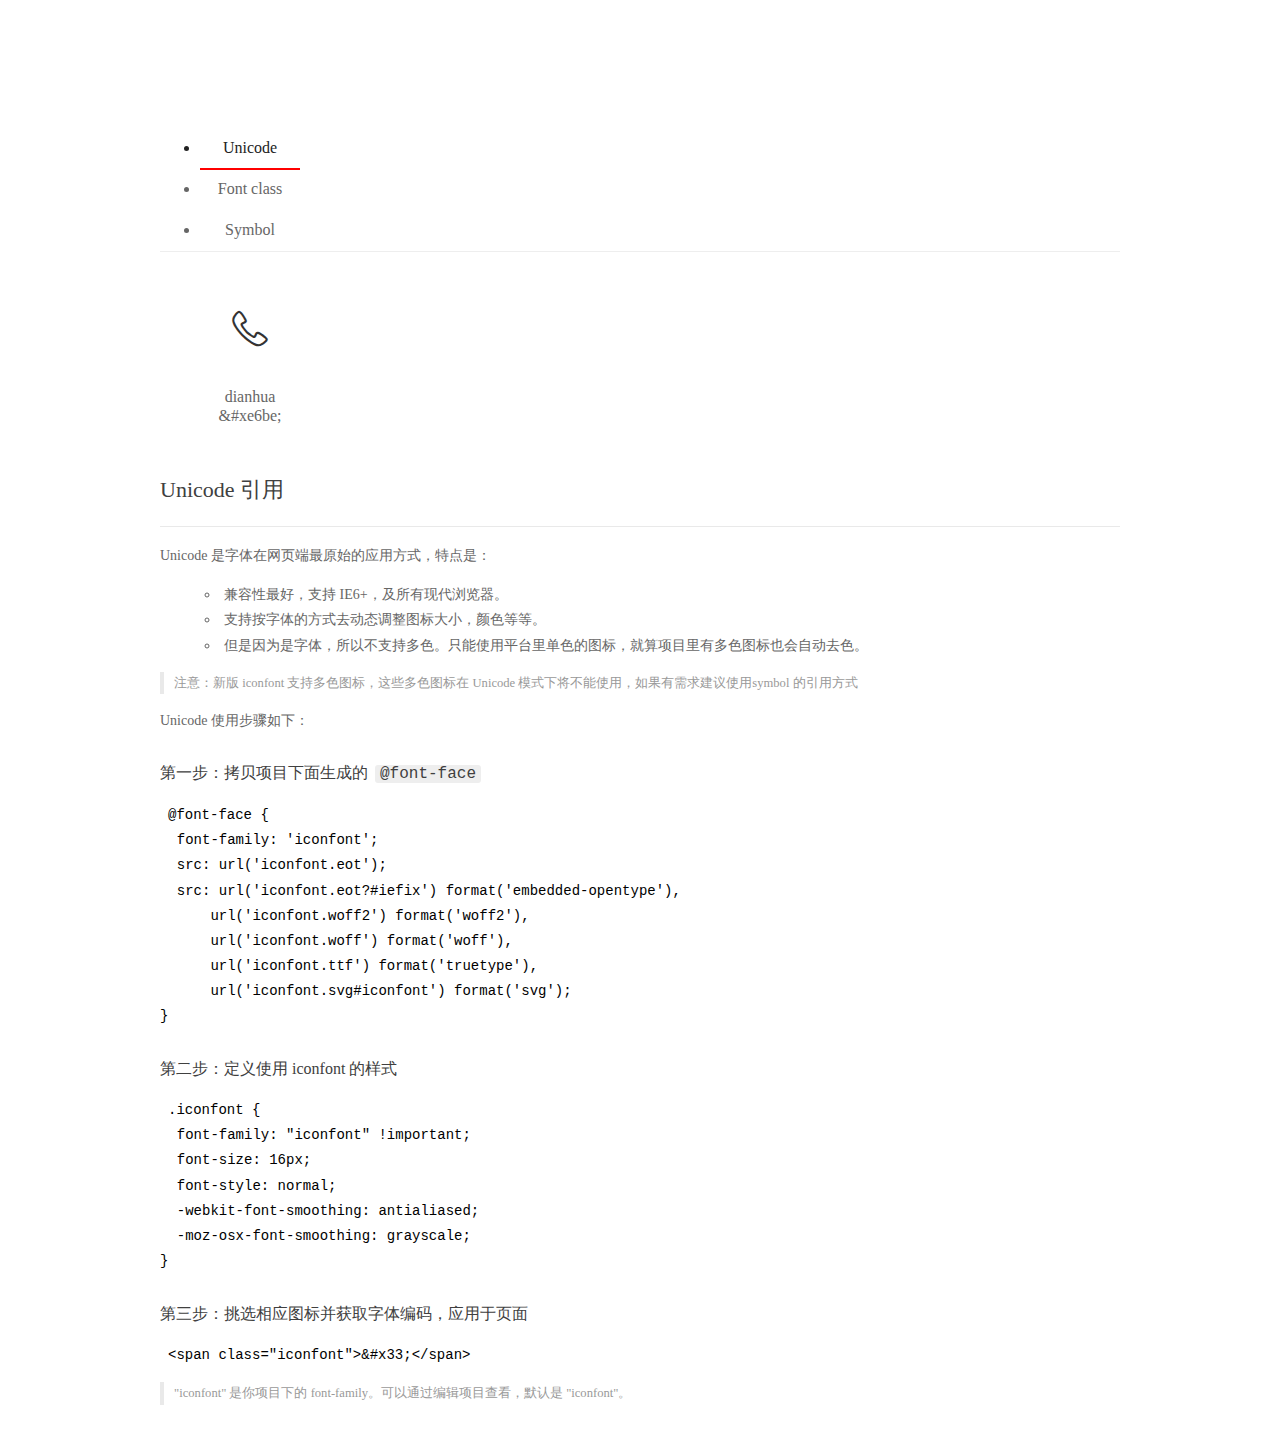
<file: fonts/font_fvvwk65hjzr/demo_index.html>
<!DOCTYPE html>
<html>
<head>
  <meta charset="utf-8"/>
  <title>IconFont Demo</title>
  <link rel="shortcut icon" href="https://img.alicdn.com/tps/i4/TB1_oz6GVXXXXaFXpXXJDFnIXXX-64-64.ico" type="image/x-icon"/>
  <link rel="stylesheet" href="https://g.alicdn.com/thx/cube/1.3.2/cube.min.css">
  <link rel="stylesheet" href="demo.css">
  <link rel="stylesheet" href="iconfont.css">
  <script src="iconfont.js"></script>
  <!-- jQuery -->
  <script src="https://a1.alicdn.com/oss/uploads/2018/12/26/7bfddb60-08e8-11e9-9b04-53e73bb6408b.js"></script>
  <!-- 代码高亮 -->
  <script src="https://a1.alicdn.com/oss/uploads/2018/12/26/a3f714d0-08e6-11e9-8a15-ebf944d7534c.js"></script>
</head>
<body>
  <div class="main">
    <h1 class="logo"><a href="https://www.iconfont.cn/" title="iconfont 首页" target="_blank">&#xe86b;</a></h1>
    <div class="nav-tabs">
      <ul id="tabs" class="dib-box">
        <li class="dib active"><span>Unicode</span></li>
        <li class="dib"><span>Font class</span></li>
        <li class="dib"><span>Symbol</span></li>
      </ul>
      
    </div>
    <div class="tab-container">
      <div class="content unicode" style="display: block;">
          <ul class="icon_lists dib-box">
          
            <li class="dib">
              <span class="icon iconfont">&#xe6be;</span>
                <div class="name">dianhua</div>
                <div class="code-name">&amp;#xe6be;</div>
              </li>
          
          </ul>
          <div class="article markdown">
          <h2 id="unicode-">Unicode 引用</h2>
          <hr>

          <p>Unicode 是字体在网页端最原始的应用方式，特点是：</p>
          <ul>
            <li>兼容性最好，支持 IE6+，及所有现代浏览器。</li>
            <li>支持按字体的方式去动态调整图标大小，颜色等等。</li>
            <li>但是因为是字体，所以不支持多色。只能使用平台里单色的图标，就算项目里有多色图标也会自动去色。</li>
          </ul>
          <blockquote>
            <p>注意：新版 iconfont 支持多色图标，这些多色图标在 Unicode 模式下将不能使用，如果有需求建议使用symbol 的引用方式</p>
          </blockquote>
          <p>Unicode 使用步骤如下：</p>
          <h3 id="-font-face">第一步：拷贝项目下面生成的 <code>@font-face</code></h3>
<pre><code class="language-css"
>@font-face {
  font-family: 'iconfont';
  src: url('iconfont.eot');
  src: url('iconfont.eot?#iefix') format('embedded-opentype'),
      url('iconfont.woff2') format('woff2'),
      url('iconfont.woff') format('woff'),
      url('iconfont.ttf') format('truetype'),
      url('iconfont.svg#iconfont') format('svg');
}
</code></pre>
          <h3 id="-iconfont-">第二步：定义使用 iconfont 的样式</h3>
<pre><code class="language-css"
>.iconfont {
  font-family: "iconfont" !important;
  font-size: 16px;
  font-style: normal;
  -webkit-font-smoothing: antialiased;
  -moz-osx-font-smoothing: grayscale;
}
</code></pre>
          <h3 id="-">第三步：挑选相应图标并获取字体编码，应用于页面</h3>
<pre>
<code class="language-html"
>&lt;span class="iconfont"&gt;&amp;#x33;&lt;/span&gt;
</code></pre>
          <blockquote>
            <p>"iconfont" 是你项目下的 font-family。可以通过编辑项目查看，默认是 "iconfont"。</p>
          </blockquote>
          </div>
      </div>
      <div class="content font-class">
        <ul class="icon_lists dib-box">
          
          <li class="dib">
            <span class="icon iconfont icon-dianhua"></span>
            <div class="name">
              dianhua
            </div>
            <div class="code-name">.icon-dianhua
            </div>
          </li>
          
        </ul>
        <div class="article markdown">
        <h2 id="font-class-">font-class 引用</h2>
        <hr>

        <p>font-class 是 Unicode 使用方式的一种变种，主要是解决 Unicode 书写不直观，语意不明确的问题。</p>
        <p>与 Unicode 使用方式相比，具有如下特点：</p>
        <ul>
          <li>兼容性良好，支持 IE8+，及所有现代浏览器。</li>
          <li>相比于 Unicode 语意明确，书写更直观。可以很容易分辨这个 icon 是什么。</li>
          <li>因为使用 class 来定义图标，所以当要替换图标时，只需要修改 class 里面的 Unicode 引用。</li>
          <li>不过因为本质上还是使用的字体，所以多色图标还是不支持的。</li>
        </ul>
        <p>使用步骤如下：</p>
        <h3 id="-fontclass-">第一步：引入项目下面生成的 fontclass 代码：</h3>
<pre><code class="language-html">&lt;link rel="stylesheet" href="./iconfont.css"&gt;
</code></pre>
        <h3 id="-">第二步：挑选相应图标并获取类名，应用于页面：</h3>
<pre><code class="language-html">&lt;span class="iconfont icon-xxx"&gt;&lt;/span&gt;
</code></pre>
        <blockquote>
          <p>"
            iconfont" 是你项目下的 font-family。可以通过编辑项目查看，默认是 "iconfont"。</p>
        </blockquote>
      </div>
      </div>
      <div class="content symbol">
          <ul class="icon_lists dib-box">
          
            <li class="dib">
                <svg class="icon svg-icon" aria-hidden="true">
                  <use xlink:href="#icon-dianhua"></use>
                </svg>
                <div class="name">dianhua</div>
                <div class="code-name">#icon-dianhua</div>
            </li>
          
          </ul>
          <div class="article markdown">
          <h2 id="symbol-">Symbol 引用</h2>
          <hr>

          <p>这是一种全新的使用方式，应该说这才是未来的主流，也是平台目前推荐的用法。相关介绍可以参考这篇<a href="">文章</a>
            这种用法其实是做了一个 SVG 的集合，与另外两种相比具有如下特点：</p>
          <ul>
            <li>支持多色图标了，不再受单色限制。</li>
            <li>通过一些技巧，支持像字体那样，通过 <code>font-size</code>, <code>color</code> 来调整样式。</li>
            <li>兼容性较差，支持 IE9+，及现代浏览器。</li>
            <li>浏览器渲染 SVG 的性能一般，还不如 png。</li>
          </ul>
          <p>使用步骤如下：</p>
          <h3 id="-symbol-">第一步：引入项目下面生成的 symbol 代码：</h3>
<pre><code class="language-html">&lt;script src="./iconfont.js"&gt;&lt;/script&gt;
</code></pre>
          <h3 id="-css-">第二步：加入通用 CSS 代码（引入一次就行）：</h3>
<pre><code class="language-html">&lt;style&gt;
.icon {
  width: 1em;
  height: 1em;
  vertical-align: -0.15em;
  fill: currentColor;
  overflow: hidden;
}
&lt;/style&gt;
</code></pre>
          <h3 id="-">第三步：挑选相应图标并获取类名，应用于页面：</h3>
<pre><code class="language-html">&lt;svg class="icon" aria-hidden="true"&gt;
  &lt;use xlink:href="#icon-xxx"&gt;&lt;/use&gt;
&lt;/svg&gt;
</code></pre>
          </div>
      </div>

    </div>
  </div>
  <script>
  $(document).ready(function () {
      $('.tab-container .content:first').show()

      $('#tabs li').click(function (e) {
        var tabContent = $('.tab-container .content')
        var index = $(this).index()

        if ($(this).hasClass('active')) {
          return
        } else {
          $('#tabs li').removeClass('active')
          $(this).addClass('active')

          tabContent.hide().eq(index).fadeIn()
        }
      })
    })
  </script>
</body>
</html>
</file>
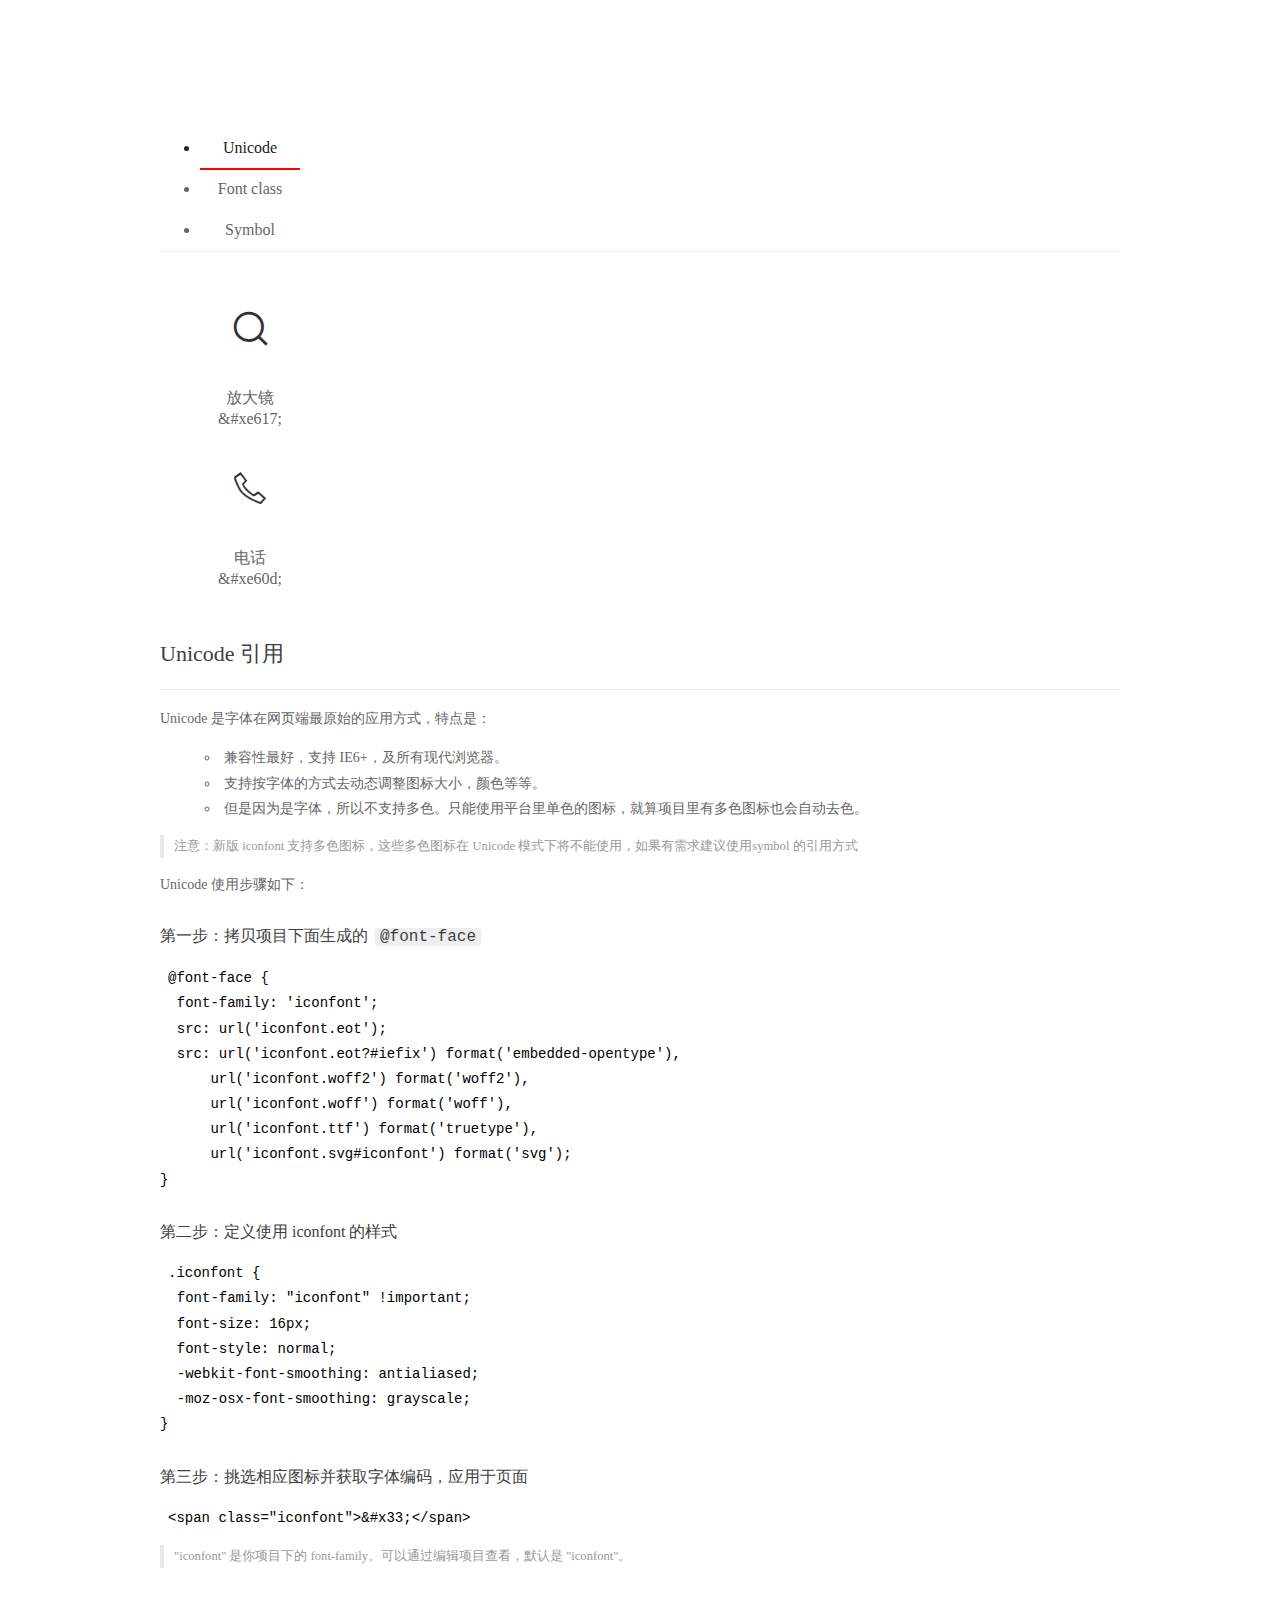
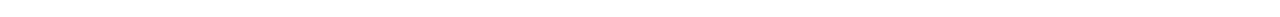
<file: fonts/font_tefvo7kt3zo/demo_index.html>
<!DOCTYPE html>
<html>
<head>
  <meta charset="utf-8"/>
  <title>IconFont Demo</title>
  <link rel="shortcut icon" href="https://img.alicdn.com/tps/i4/TB1_oz6GVXXXXaFXpXXJDFnIXXX-64-64.ico" type="image/x-icon"/>
  <link rel="stylesheet" href="https://g.alicdn.com/thx/cube/1.3.2/cube.min.css">
  <link rel="stylesheet" href="demo.css">
  <link rel="stylesheet" href="iconfont.css">
  <script src="iconfont.js"></script>
  <!-- jQuery -->
  <script src="https://a1.alicdn.com/oss/uploads/2018/12/26/7bfddb60-08e8-11e9-9b04-53e73bb6408b.js"></script>
  <!-- 代码高亮 -->
  <script src="https://a1.alicdn.com/oss/uploads/2018/12/26/a3f714d0-08e6-11e9-8a15-ebf944d7534c.js"></script>
</head>
<body>
  <div class="main">
    <h1 class="logo"><a href="https://www.iconfont.cn/" title="iconfont 首页" target="_blank">&#xe86b;</a></h1>
    <div class="nav-tabs">
      <ul id="tabs" class="dib-box">
        <li class="dib active"><span>Unicode</span></li>
        <li class="dib"><span>Font class</span></li>
        <li class="dib"><span>Symbol</span></li>
      </ul>
      
    </div>
    <div class="tab-container">
      <div class="content unicode" style="display: block;">
          <ul class="icon_lists dib-box">
          
            <li class="dib">
              <span class="icon iconfont">&#xe617;</span>
                <div class="name">放大镜</div>
                <div class="code-name">&amp;#xe617;</div>
              </li>
          
            <li class="dib">
              <span class="icon iconfont">&#xe60d;</span>
                <div class="name">电话</div>
                <div class="code-name">&amp;#xe60d;</div>
              </li>
          
          </ul>
          <div class="article markdown">
          <h2 id="unicode-">Unicode 引用</h2>
          <hr>

          <p>Unicode 是字体在网页端最原始的应用方式，特点是：</p>
          <ul>
            <li>兼容性最好，支持 IE6+，及所有现代浏览器。</li>
            <li>支持按字体的方式去动态调整图标大小，颜色等等。</li>
            <li>但是因为是字体，所以不支持多色。只能使用平台里单色的图标，就算项目里有多色图标也会自动去色。</li>
          </ul>
          <blockquote>
            <p>注意：新版 iconfont 支持多色图标，这些多色图标在 Unicode 模式下将不能使用，如果有需求建议使用symbol 的引用方式</p>
          </blockquote>
          <p>Unicode 使用步骤如下：</p>
          <h3 id="-font-face">第一步：拷贝项目下面生成的 <code>@font-face</code></h3>
<pre><code class="language-css"
>@font-face {
  font-family: 'iconfont';
  src: url('iconfont.eot');
  src: url('iconfont.eot?#iefix') format('embedded-opentype'),
      url('iconfont.woff2') format('woff2'),
      url('iconfont.woff') format('woff'),
      url('iconfont.ttf') format('truetype'),
      url('iconfont.svg#iconfont') format('svg');
}
</code></pre>
          <h3 id="-iconfont-">第二步：定义使用 iconfont 的样式</h3>
<pre><code class="language-css"
>.iconfont {
  font-family: "iconfont" !important;
  font-size: 16px;
  font-style: normal;
  -webkit-font-smoothing: antialiased;
  -moz-osx-font-smoothing: grayscale;
}
</code></pre>
          <h3 id="-">第三步：挑选相应图标并获取字体编码，应用于页面</h3>
<pre>
<code class="language-html"
>&lt;span class="iconfont"&gt;&amp;#x33;&lt;/span&gt;
</code></pre>
          <blockquote>
            <p>"iconfont" 是你项目下的 font-family。可以通过编辑项目查看，默认是 "iconfont"。</p>
          </blockquote>
          </div>
      </div>
      <div class="content font-class">
        <ul class="icon_lists dib-box">
          
          <li class="dib">
            <span class="icon iconfont icon-fangdajing"></span>
            <div class="name">
              放大镜
            </div>
            <div class="code-name">.icon-fangdajing
            </div>
          </li>
          
          <li class="dib">
            <span class="icon iconfont icon-weibiaoti-"></span>
            <div class="name">
              电话
            </div>
            <div class="code-name">.icon-weibiaoti-
            </div>
          </li>
          
        </ul>
        <div class="article markdown">
        <h2 id="font-class-">font-class 引用</h2>
        <hr>

        <p>font-class 是 Unicode 使用方式的一种变种，主要是解决 Unicode 书写不直观，语意不明确的问题。</p>
        <p>与 Unicode 使用方式相比，具有如下特点：</p>
        <ul>
          <li>兼容性良好，支持 IE8+，及所有现代浏览器。</li>
          <li>相比于 Unicode 语意明确，书写更直观。可以很容易分辨这个 icon 是什么。</li>
          <li>因为使用 class 来定义图标，所以当要替换图标时，只需要修改 class 里面的 Unicode 引用。</li>
          <li>不过因为本质上还是使用的字体，所以多色图标还是不支持的。</li>
        </ul>
        <p>使用步骤如下：</p>
        <h3 id="-fontclass-">第一步：引入项目下面生成的 fontclass 代码：</h3>
<pre><code class="language-html">&lt;link rel="stylesheet" href="./iconfont.css"&gt;
</code></pre>
        <h3 id="-">第二步：挑选相应图标并获取类名，应用于页面：</h3>
<pre><code class="language-html">&lt;span class="iconfont icon-xxx"&gt;&lt;/span&gt;
</code></pre>
        <blockquote>
          <p>"
            iconfont" 是你项目下的 font-family。可以通过编辑项目查看，默认是 "iconfont"。</p>
        </blockquote>
      </div>
      </div>
      <div class="content symbol">
          <ul class="icon_lists dib-box">
          
            <li class="dib">
                <svg class="icon svg-icon" aria-hidden="true">
                  <use xlink:href="#icon-fangdajing"></use>
                </svg>
                <div class="name">放大镜</div>
                <div class="code-name">#icon-fangdajing</div>
            </li>
          
            <li class="dib">
                <svg class="icon svg-icon" aria-hidden="true">
                  <use xlink:href="#icon-weibiaoti-"></use>
                </svg>
                <div class="name">电话</div>
                <div class="code-name">#icon-weibiaoti-</div>
            </li>
          
          </ul>
          <div class="article markdown">
          <h2 id="symbol-">Symbol 引用</h2>
          <hr>

          <p>这是一种全新的使用方式，应该说这才是未来的主流，也是平台目前推荐的用法。相关介绍可以参考这篇<a href="">文章</a>
            这种用法其实是做了一个 SVG 的集合，与另外两种相比具有如下特点：</p>
          <ul>
            <li>支持多色图标了，不再受单色限制。</li>
            <li>通过一些技巧，支持像字体那样，通过 <code>font-size</code>, <code>color</code> 来调整样式。</li>
            <li>兼容性较差，支持 IE9+，及现代浏览器。</li>
            <li>浏览器渲染 SVG 的性能一般，还不如 png。</li>
          </ul>
          <p>使用步骤如下：</p>
          <h3 id="-symbol-">第一步：引入项目下面生成的 symbol 代码：</h3>
<pre><code class="language-html">&lt;script src="./iconfont.js"&gt;&lt;/script&gt;
</code></pre>
          <h3 id="-css-">第二步：加入通用 CSS 代码（引入一次就行）：</h3>
<pre><code class="language-html">&lt;style&gt;
.icon {
  width: 1em;
  height: 1em;
  vertical-align: -0.15em;
  fill: currentColor;
  overflow: hidden;
}
&lt;/style&gt;
</code></pre>
          <h3 id="-">第三步：挑选相应图标并获取类名，应用于页面：</h3>
<pre><code class="language-html">&lt;svg class="icon" aria-hidden="true"&gt;
  &lt;use xlink:href="#icon-xxx"&gt;&lt;/use&gt;
&lt;/svg&gt;
</code></pre>
          </div>
      </div>

    </div>
  </div>
  <script>
  $(document).ready(function () {
      $('.tab-container .content:first').show()

      $('#tabs li').click(function (e) {
        var tabContent = $('.tab-container .content')
        var index = $(this).index()

        if ($(this).hasClass('active')) {
          return
        } else {
          $('#tabs li').removeClass('active')
          $(this).addClass('active')

          tabContent.hide().eq(index).fadeIn()
        }
      })
    })
  </script>
</body>
</html>
</file>
<file: css/public.css>
*{
    margin: 0;
    padding: 0;
}
.clearfix:before,
.clearfix:after {
  content: "";
  display: block;
  clear: both;
  visibility: hidden;
  line-height: 0;
  height: 0;
  font-size: 0;
}
/* 字体图标 */
@font-face {
    font-family: 'iconfont';
    src: url('iconfont.eot');
    src: url('iconfont.eot?#iefix') format('embedded-opentype'),
        url('iconfont.woff2') format('woff2'),
        url('iconfont.woff') format('woff'),
        url('iconfont.ttf') format('truetype'),
        url('iconfont.svg#iconfont') format('svg');
  }
.iconfont {
    font-family: "iconfont" !important;
    font-size: 16px;
    font-style: normal;
    -webkit-font-smoothing: antialiased;
    -moz-osx-font-smoothing: grayscale;
  }
  /* 字体图标 */



/* 所有li */
li{
    list-style: none;
}


/* 头部 */
header .top{
    width: 100%;
    background-color: #191919;
}
header .top .left{
    margin-top: 14px;
}
header .top .left span,header .top .left p{
    float: left;
    font-size: 14px;
    color: #ffffff;
}
header .top .right span,header .top .right p{
    color:  #ffffff;
}
header .top  .right{
    margin-top: 12px;
    text-align: right;
}
header .top  .right ul{
    display: inline-block;
}
header .top  .right ul li{
    margin-right: 6px;
    list-style: none;
    float: left;
}
header .top  .right  li a{
    display: inline-block;
    width: 25px;
    height: 25px;
    background-color: #404040;
    margin-right: 1px;
    text-align: center;
    text-decoration: none;
    transition: all 0.3s;
  }
  header .top  .right  li  :hover{
    background-color: #c52d2f;
  }
  header .top .right .search{
    float: right;
  }
  header .top .right .search input{
      width: 60px;
      background-color: #191919;
      border:#191919
  }
 
  header .top .right .search label{
      color: #959595;
      display: none;
  }
/* 头部 */



/* 导航 */
  .nav{
      width: 100%;
      background-color: #151515;
  }
  .nav .right{
      text-align: right;
  }
  .nav .right ul{
      display: inline-block;
      margin-top: 10px;
  }
  .nav .right li{
      float: left;
      margin-right: 35px;
  }
  .nav .right li a{
      text-decoration: none;
      display: block;
      width: 60px;
      height: 36px;
      text-align: center;
      line-height: 36px;
      color: #fff;
     
      border-radius: 5px;
  }
  .nav .right li a:hover{
    background-color:  #c52d2f;
  }
  /* 导航 */

  
  /* 背景类 */
  .active{
      background-color:  #c52d2f;
  }


/* footer-top */
  footer .footer-top{
      padding-top: 70px;
      padding-bottom: 70px;
  }

  footer .footer-top ul li{
      list-style: none;
      margin-top: 18px;
  }
  footer .footer-top ul li.public{
      font-size: 20px;
      color: #000;
     
  }
  footer .footer-top ul li a{
     text-decoration: none;
     color: #808080;
  }
  /* footer-top */


  /* footer-bottom */
  .footer-bottom{
    background-color: #2e2e2e;
    padding-top: 20px;
    padding-bottom: 20px;
  }
  .footer-bottom .left{
      color: #fff;
  }
  .footer-bottom .right li{
    list-style: none;
    float: left;
    margin-left: 18px;
  }
  .footer-bottom .right li a{
      text-decoration: none;
      display: block;
      color: #fff;
  }
</file>
<file: fonts/font_2163936_4hro8p66eqc/iconfont.css>
@font-face {font-family: "iconfont";
  src: url('iconfont.eot?t=1603871200928'); /* IE9 */
  src: url('iconfont.eot?t=1603871200928#iefix') format('embedded-opentype'), /* IE6-IE8 */
  url('[data-uri]') format('woff2'),
  url('iconfont.woff?t=1603871200928') format('woff'),
  url('iconfont.ttf?t=1603871200928') format('truetype'), /* chrome, firefox, opera, Safari, Android, iOS 4.2+ */
  url('iconfont.svg?t=1603871200928#iconfont') format('svg'); /* iOS 4.1- */
}

.iconfont {
  font-family: "iconfont" !important;
  font-size: 16px;
  font-style: normal;
  -webkit-font-smoothing: antialiased;
  -moz-osx-font-smoothing: grayscale;
}

.icon-weibo:before {
  content: "\e63d";
}

.icon-facebook:before {
  content: "\e6e5";
}

.icon-diqiu:before {
  content: "\e642";
}

.icon-twitter:before {
  content: "\e79b";
}

.icon-23:before {
  content: "\e614";
}
</file>
<file: fonts/font_tefvo7kt3zo/iconfont.css>
@font-face {font-family: "iconfont";
  src: url('iconfont.eot?t=1605766407835'); /* IE9 */
  src: url('iconfont.eot?t=1605766407835#iefix') format('embedded-opentype'), /* IE6-IE8 */
  url('[data-uri]') format('woff2'),
  url('iconfont.woff?t=1605766407835') format('woff'),
  url('iconfont.ttf?t=1605766407835') format('truetype'), /* chrome, firefox, opera, Safari, Android, iOS 4.2+ */
  url('iconfont.svg?t=1605766407835#iconfont') format('svg'); /* iOS 4.1- */
}

.iconfont {
  font-family: "iconfont" !important;
  font-size: 16px;
  font-style: normal;
  -webkit-font-smoothing: antialiased;
  -moz-osx-font-smoothing: grayscale;
}

.icon-fangdajing:before {
  content: "\e617";
}

.icon-weibiaoti-:before {
  content: "\e60d";
}
</file>
<file: css/about us.css>
*{
    padding: 0;
    margin: 0;
}
/* corlate */
.corlate{
    padding-top: 60px;
    padding-bottom: 60px;
}
.corlate .title{
    text-align: center;
    margin-bottom: 60px;
}
.corlate .title h2{
    color: #4e4e4e;
    font-weight: bolder;
}
.corlate .title p{
    color: #4e4e4e;
}

/* skill */
.skill{
    padding-bottom: 70px;
}
.skill .title{
    text-align: center;
    margin-bottom: 90px;
}
.skill .title h2{
    color: #4e4e4e;
    font-weight: bolder;
}
.skill .title p{
    color: #4e4e4e;
}
.skill .sinlge{
    background-color: #f2f2f2;
    border-radius: 100%;
    color: #fff;
    font-size: 22px;
    font-weight: bold;
    height: 200px;
    width: 200px;
    position: relative;
    text-transform: uppercase;
    overflow: hidden;
    margin: 30px 0;
}
.skill .jooomla,.skill .html,.skill .css,.skill .wordpress{
    position: absolute;
    height: 100%;
    width: 100%;
    border-radius: 100%;
    padding: 70px 0;
    text-align: center;
    bottom: 0;
}

.skill .jooomla{
    background: linear-gradient(to bottom, rgba(242,242,242,1) 0%,rgba(242,242,242,1) 28%,rgba(45,125,164,1) 28%)
}
.skill .html{
    background: linear-gradient(to bottom, rgba(242,242,242,1) 0%,rgba(242,242,242,1) 9%,rgba(106,164,47,1) 9%);
}
.skill .css{
    background: linear-gradient(to bottom, rgba(242,242,242,1) 0%,rgba(242,242,242,1) 32%,rgba(255,189,32,1) 32%);
}
.skill .wordpress{
    background: linear-gradient(to bottom, rgba(242,242,242,1) 0%,rgba(242,242,242,1) 19%,rgba(219,54,21,1) 19%);
}
.skill  i{
    color: #fff;
    font-size: 38px;
}
/* skill */



/* team */
.team{
   padding-bottom: 70px;
}
.team .title{
    text-align: center;
    margin-bottom: 70px;
}
.team .title h2{
    color: #4e4e4e;
    font-weight: bolder;
}
.team .title p{
    color: #4e4e4e;
}

.team .box-top-left img{
    display:block;
    margin-right: 20px;
    float: left!important;
}
.team .box-top-right{
    overflow: hidden;
    zoom: 1;
}
.team .box-top-right h4{
    color: #4e4e4e;
    font-weight: bold;
}
.team .box-top-right p{
    color: #4e4e4e;
}
.team .box-top-right .tag{
    display: block;
}
.team .box-top-right .tag li{
    list-style: none;
    float: left;
}
.team .box-top-right .tag a{
    display: block;
    text-decoration: none;
    color: #c52d2f;
    float: left;
    margin-right: 3px;
    border-radius: 2px;
    border: 1px solid #dddddd;
    padding: 1px 5px;
}
.team .box-top-right .communication{
   display: block;
}
.team .box-top-right .communication li{
    list-style: none;
    float: left; 
    margin-right: 10px;
    width: 25px;
    height: 25px;
    font-size: 12px;
    border-radius: 50%;
    text-align: center;
    line-height: 25px;
    color: #fff;
 
    
}
.team .box-top-right .communication li:nth-child(1){
    background-color: #349bd0;
}
.team .box-top-right .communication li:nth-child(2){
    background-color:#4dc6ff
}
.team .box-top-right .communication li:nth-child(3){
    background-color:#dc6d5e
}

.team .box-bottom p{
    margin-top: 20px;
    color: #4e4e4e;
}

.team .one{
    border-top: 2px solid #2d7da4;
    margin-top: 50px;
    margin-bottom: 50px;
   
}
.team .two{
    margin-top: 50px;
    margin-bottom: 50px;
    border-top: 2px solid #6aa42f;
}
.team .three{
    margin-top: 50px;
    margin-bottom: 50px;
    border-top: 2px solid #ffbd20;
}
.team .four{
    margin-top: 50px;
    margin-bottom: 50px;
    border-top: 2px solid #db3615;
}
</file>
<file: css/iconfont.css>
@font-face {font-family: "iconfont";
  src: url('iconfont.eot?t=1606115624182'); /* IE9 */
  src: url('iconfont.eot?t=1606115624182#iefix') format('embedded-opentype'), /* IE6-IE8 */
  url('[data-uri]') format('woff2'),
  url('iconfont.woff?t=1606115624182') format('woff'),
  url('iconfont.ttf?t=1606115624182') format('truetype'), /* chrome, firefox, opera, Safari, Android, iOS 4.2+ */
  url('iconfont.svg?t=1606115624182#iconfont') format('svg'); /* iOS 4.1- */
}

.iconfont {
  font-family: "iconfont" !important;
  font-size: 16px;
  font-style: normal;
  -webkit-font-smoothing: antialiased;
  -moz-osx-font-smoothing: grayscale;
}

.icon-dianhua:before {
  content: "\e6be";
}
</file>
<file: css/contact.css>
*{
    margin: 0;
    padding: 0;
}

 .title{
    text-align: center;
    padding-bottom: 70px;
}
 .title h2{
    font-weight: bolder;
    margin-top: 64px;
    margin-bottom: 20px;
    font-size: 38px;
    color: #4e4e4e;
}
 .title p{
    color: #4e4e4e;
}
.reach .map{
    background-image: url(../images/map.jpg);
    background-repeat: no-repeat;
    background-size: cover;
    padding-top: 70px;
    padding-bottom: 70px;
}
.reach .map .left{
    text-align: center;
}
.reach .map .box{
    width: 300px;
    height: 300px;
    border: 8px solid #f6f5f0;
    border-radius: 50%;
    display: inline-block;
}
.reach .map address{
    text-align: left;
}
.reach .map address h5{
    font-weight: bolder;
}
.reach .map address p{
    color: #4e4e4e;
}
/* reach */



/* message */
.message{
    padding-bottom: 70px;
}
.message  label{
    color: #4e4e4e;
    font-size: 16px;
    margin-top: 20px;
}
.message input{
    padding: 5px 10px;
    border-color: #f2f2f2;
    width: 100%;
    box-shadow: none;
    border: 1px solid #ccc;
    border-radius: 4px;
    outline: none;
}
.message textarea{
    resize: none;
    border-color: #f2f2f2;
    box-shadow: none;
    border-radius: 4px;
    border: 1px solid #ccc;
    margin-top: 20px;
    width: 100%;
    padding: 10px;
    vertical-align: middle;
    height: auto;
    outline: none;
}
.message a{
    text-decoration: none;
    display: block;
    background-color: #c52d2f;
    color: #fff;
    width: 174px;
    height: 40px;
    text-align: center;
    line-height: 40px;
    border-radius: 4px;
    font-size: 18px;
    margin-top: 16px;
}
</file>
<file: css/portfolio.css>
*{
    margin: 0;
    padding: 0;
}
.portfolio{
    padding-bottom: 70px;
}
.portfolio .title{
    text-align: center;
    padding-bottom: 70px;
}
.portfolio .title h2{
    font-weight: bolder;
    margin-top: 64px;
    margin-bottom: 20px;
    font-size: 38px;
    color: #4e4e4e;
}
.portfolio .title p{
    color: #4e4e4e;
}

.portfolio .navv{
    text-align: center;
}
.portfolio ul{
   display: inline-block;
}
.portfolio li{
    float: left;
    margin-right: 10px;
}
.portfolio li a{
    text-decoration: none;
    display: block;
    padding:0 15px ;
    text-align: center;
    line-height: 36px;
    color: #333333;
    border-radius: 5px;
    transition: all .3s linear ;
}
.portfolio li a:hover{
  background-color:  #c52d2f;
  color:#fff
}
.portfolio li a.btnn{
    background-color:  #c52d2f;
    color:#fff
}
.portfolio .bottom{
    margin-top: 30px;
}
.portfolio .picture{
    box-sizing: border-box;
    position: relative;
}
.portfolio .picture img{
   width: 300px;
}
.portfolio .picture .mask{
    width: 100%;
    height: 100%;
    position: absolute;
    top: 0;
    text-align: left;
    padding: 30px;
    opacity: 0;
    transition: opacity 0.5s;
}
.portfolio .picture .mask:hover{
    opacity: 1;
    background-color: #c52d2f;
}
.portfolio .picture .mask h3{
    color: #fff;
    font-weight: bolder;
}
.portfolio .picture .mask p{
    color: #fff;
}
.portfolio .picture .mask a{
    text-decoration: none;
    color: #fff;
}
</file>
<file: css/services.css>
*{
    margin: 0;
    padding: 0;
}
.services{
    width: 100%;
}
.services .title{
   margin-bottom: 70px;
}
.services .title h2{
    text-align: center;
    margin-top: 64px;
    margin-bottom: 20px;
    font-weight: bolder;
    color: #4e4e4e;
    font-size: 38px;
}
.services .title p{
    text-align: center;
    color: #4e4e4e;
}
.services  h2{
    margin-top: 10px;
    font-size: 20px;
    font-weight: 600;
    
}
.services  h3{
    font-size: 16px;
    color: #787878;
    font-weight: 400;
    list-style: 24px;
}
.services-wrap{
    margin-bottom: 35px;
    overflow: hidden;
}
.services-wrap i{
    font-size: 48px;
    height: 110px;
    width: 110px;
    margin: 3px;
    border-radius: 100%;
    line-height: 110px;
    text-align: center;
    background-color: #fff;
    color: #c52d2f;
    border: 3px solid #fff;
    transition: 0.5s;
    float: left;
    margin-right: 25px;
}
.services-wrap i:hover{
    background-color: #c52d2f;
    color: #fff;
}
.fa{
    display: inline-block;
    font-family:FontAwesome;
    font-style: normal;
    -webkit-font-smoothing:antialiased;
}

/* 定义字体 */
@font-face{
    font-family: FontAwesome;
    src: url(../fonts/fontawesome-webfont.eot);
    src: url(../fonts/fontawesome-webfont.svg);
    src: url(../fonts/fontawesome-webfont.ttf);
    src: url(../fonts/fontawesome-webfont.woff);
}
.fa-bullhorn:before{
    content: "\f0a1";
}
.fa-comments:before{
    content: "\f086";
}
.fa-cloud-download:before{
    content: "\f0ed";
}
.fa-leaf:before{
    content: "\f06c";
}
.fa-gears:before, .fa-cogs:before{
    content: "\f085";
}
.fa-heart:before{
    content: "\f004";
}
/* services */

.ready{
    padding-top: 70px;
    padding-bottom: 70px;
}
.ready .title{
    text-align: center;
    background-color: #f2f2f2;
}
.ready .title h2{
    font-weight: bolder;
    color: #4e4e4e;
    font-size: 38px;
    margin-bottom: 30px;
}
.ready .title p{
    color: #4e4e4e;
 
}
.ready .title a{
    text-decoration: none;
    display: block;
    width: 167px;
    height: 30px;
    line-height: 30px;
    background-color: #c52d2f;
    margin: 0 auto;
    border-radius: 5px;
    color: #fff;
    margin-top: 30px;
    margin-bottom: -15px;
}
/* ready */


/* client */
.client{
    padding-bottom: 70px;
}
.client .title{
    text-align: center;
    margin-bottom: 70px;
}
.client .title h2{
    font-weight: bolder;
    color: #4e4e4e;
    font-size: 38px;
    margin-bottom: 30px;
}
.client .title p{
    color: #4e4e4e;
 
}
.client .circle{
    text-align: center;
}
.client .circle img{
    border: 5px solid #ddd;
    border-radius: 50%;
    margin-bottom: 50px;
}
.client .circle h3,.client .circle h4{
    font-size: 16px;
    color: #787878;
    line-height: 24px;
}
.client .circle h4 span{
   font-weight: bolder;
   font-style: italic;
   color: #4e4e68;
}
</file>
<file: fonts/font_2163936_4hro8p66eqc/demo.css>
/* Logo 字体 */
@font-face {
  font-family: "iconfont logo";
  src: url('https://at.alicdn.com/t/font_985780_km7mi63cihi.eot?t=1545807318834');
  src: url('https://at.alicdn.com/t/font_985780_km7mi63cihi.eot?t=1545807318834#iefix') format('embedded-opentype'),
    url('https://at.alicdn.com/t/font_985780_km7mi63cihi.woff?t=1545807318834') format('woff'),
    url('https://at.alicdn.com/t/font_985780_km7mi63cihi.ttf?t=1545807318834') format('truetype'),
    url('https://at.alicdn.com/t/font_985780_km7mi63cihi.svg?t=1545807318834#iconfont') format('svg');
}

.logo {
  font-family: "iconfont logo";
  font-size: 160px;
  font-style: normal;
  -webkit-font-smoothing: antialiased;
  -moz-osx-font-smoothing: grayscale;
}

/* tabs */
.nav-tabs {
  position: relative;
}

.nav-tabs .nav-more {
  position: absolute;
  right: 0;
  bottom: 0;
  height: 42px;
  line-height: 42px;
  color: #666;
}

#tabs {
  border-bottom: 1px solid #eee;
}

#tabs li {
  cursor: pointer;
  width: 100px;
  height: 40px;
  line-height: 40px;
  text-align: center;
  font-size: 16px;
  border-bottom: 2px solid transparent;
  position: relative;
  z-index: 1;
  margin-bottom: -1px;
  color: #666;
}


#tabs .active {
  border-bottom-color: #f00;
  color: #222;
}

.tab-container .content {
  display: none;
}

/* 页面布局 */
.main {
  padding: 30px 100px;
  width: 960px;
  margin: 0 auto;
}

.main .logo {
  color: #333;
  text-align: left;
  margin-bottom: 30px;
  line-height: 1;
  height: 110px;
  margin-top: -50px;
  overflow: hidden;
  *zoom: 1;
}

.main .logo a {
  font-size: 160px;
  color: #333;
}

.helps {
  margin-top: 40px;
}

.helps pre {
  padding: 20px;
  margin: 10px 0;
  border: solid 1px #e7e1cd;
  background-color: #fffdef;
  overflow: auto;
}

.icon_lists {
  width: 100% !important;
  overflow: hidden;
  *zoom: 1;
}

.icon_lists li {
  width: 100px;
  margin-bottom: 10px;
  margin-right: 20px;
  text-align: center;
  list-style: none !important;
  cursor: default;
}

.icon_lists li .code-name {
  line-height: 1.2;
}

.icon_lists .icon {
  display: block;
  height: 100px;
  line-height: 100px;
  font-size: 42px;
  margin: 10px auto;
  color: #333;
  -webkit-transition: font-size 0.25s linear, width 0.25s linear;
  -moz-transition: font-size 0.25s linear, width 0.25s linear;
  transition: font-size 0.25s linear, width 0.25s linear;
}

.icon_lists .icon:hover {
  font-size: 100px;
}

.icon_lists .svg-icon {
  /* 通过设置 font-size 来改变图标大小 */
  width: 1em;
  /* 图标和文字相邻时，垂直对齐 */
  vertical-align: -0.15em;
  /* 通过设置 color 来改变 SVG 的颜色/fill */
  fill: currentColor;
  /* path 和 stroke 溢出 viewBox 部分在 IE 下会显示
      normalize.css 中也包含这行 */
  overflow: hidden;
}

.icon_lists li .name,
.icon_lists li .code-name {
  color: #666;
}

/* markdown 样式 */
.markdown {
  color: #666;
  font-size: 14px;
  line-height: 1.8;
}

.highlight {
  line-height: 1.5;
}

.markdown img {
  vertical-align: middle;
  max-width: 100%;
}

.markdown h1 {
  color: #404040;
  font-weight: 500;
  line-height: 40px;
  margin-bottom: 24px;
}

.markdown h2,
.markdown h3,
.markdown h4,
.markdown h5,
.markdown h6 {
  color: #404040;
  margin: 1.6em 0 0.6em 0;
  font-weight: 500;
  clear: both;
}

.markdown h1 {
  font-size: 28px;
}

.markdown h2 {
  font-size: 22px;
}

.markdown h3 {
  font-size: 16px;
}

.markdown h4 {
  font-size: 14px;
}

.markdown h5 {
  font-size: 12px;
}

.markdown h6 {
  font-size: 12px;
}

.markdown hr {
  height: 1px;
  border: 0;
  background: #e9e9e9;
  margin: 16px 0;
  clear: both;
}

.markdown p {
  margin: 1em 0;
}

.markdown>p,
.markdown>blockquote,
.markdown>.highlight,
.markdown>ol,
.markdown>ul {
  width: 80%;
}

.markdown ul>li {
  list-style: circle;
}

.markdown>ul li,
.markdown blockquote ul>li {
  margin-left: 20px;
  padding-left: 4px;
}

.markdown>ul li p,
.markdown>ol li p {
  margin: 0.6em 0;
}

.markdown ol>li {
  list-style: decimal;
}

.markdown>ol li,
.markdown blockquote ol>li {
  margin-left: 20px;
  padding-left: 4px;
}

.markdown code {
  margin: 0 3px;
  padding: 0 5px;
  background: #eee;
  border-radius: 3px;
}

.markdown strong,
.markdown b {
  font-weight: 600;
}

.markdown>table {
  border-collapse: collapse;
  border-spacing: 0px;
  empty-cells: show;
  border: 1px solid #e9e9e9;
  width: 95%;
  margin-bottom: 24px;
}

.markdown>table th {
  white-space: nowrap;
  color: #333;
  font-weight: 600;
}

.markdown>table th,
.markdown>table td {
  border: 1px solid #e9e9e9;
  padding: 8px 16px;
  text-align: left;
}

.markdown>table th {
  background: #F7F7F7;
}

.markdown blockquote {
  font-size: 90%;
  color: #999;
  border-left: 4px solid #e9e9e9;
  padding-left: 0.8em;
  margin: 1em 0;
}

.markdown blockquote p {
  margin: 0;
}

.markdown .anchor {
  opacity: 0;
  transition: opacity 0.3s ease;
  margin-left: 8px;
}

.markdown .waiting {
  color: #ccc;
}

.markdown h1:hover .anchor,
.markdown h2:hover .anchor,
.markdown h3:hover .anchor,
.markdown h4:hover .anchor,
.markdown h5:hover .anchor,
.markdown h6:hover .anchor {
  opacity: 1;
  display: inline-block;
}

.markdown>br,
.markdown>p>br {
  clear: both;
}


.hljs {
  display: block;
  background: white;
  padding: 0.5em;
  color: #333333;
  overflow-x: auto;
}

.hljs-comment,
.hljs-meta {
  color: #969896;
}

.hljs-string,
.hljs-variable,
.hljs-template-variable,
.hljs-strong,
.hljs-emphasis,
.hljs-quote {
  color: #df5000;
}

.hljs-keyword,
.hljs-selector-tag,
.hljs-type {
  color: #a71d5d;
}

.hljs-literal,
.hljs-symbol,
.hljs-bullet,
.hljs-attribute {
  color: #0086b3;
}

.hljs-section,
.hljs-name {
  color: #63a35c;
}

.hljs-tag {
  color: #333333;
}

.hljs-title,
.hljs-attr,
.hljs-selector-id,
.hljs-selector-class,
.hljs-selector-attr,
.hljs-selector-pseudo {
  color: #795da3;
}

.hljs-addition {
  color: #55a532;
  background-color: #eaffea;
}

.hljs-deletion {
  color: #bd2c00;
  background-color: #ffecec;
}

.hljs-link {
  text-decoration: underline;
}

/* 代码高亮 */
/* PrismJS 1.15.0
https://prismjs.com/download.html#themes=prism&languages=markup+css+clike+javascript */
/**
 * prism.js default theme for JavaScript, CSS and HTML
 * Based on dabblet (http://dabblet.com)
 * @author Lea Verou
 */
code[class*="language-"],
pre[class*="language-"] {
  color: black;
  background: none;
  text-shadow: 0 1px white;
  font-family: Consolas, Monaco, 'Andale Mono', 'Ubuntu Mono', monospace;
  text-align: left;
  white-space: pre;
  word-spacing: normal;
  word-break: normal;
  word-wrap: normal;
  line-height: 1.5;

  -moz-tab-size: 4;
  -o-tab-size: 4;
  tab-size: 4;

  -webkit-hyphens: none;
  -moz-hyphens: none;
  -ms-hyphens: none;
  hyphens: none;
}

pre[class*="language-"]::-moz-selection,
pre[class*="language-"] ::-moz-selection,
code[class*="language-"]::-moz-selection,
code[class*="language-"] ::-moz-selection {
  text-shadow: none;
  background: #b3d4fc;
}

pre[class*="language-"]::selection,
pre[class*="language-"] ::selection,
code[class*="language-"]::selection,
code[class*="language-"] ::selection {
  text-shadow: none;
  background: #b3d4fc;
}

@media print {

  code[class*="language-"],
  pre[class*="language-"] {
    text-shadow: none;
  }
}

/* Code blocks */
pre[class*="language-"] {
  padding: 1em;
  margin: .5em 0;
  overflow: auto;
}

:not(pre)>code[class*="language-"],
pre[class*="language-"] {
  background: #f5f2f0;
}

/* Inline code */
:not(pre)>code[class*="language-"] {
  padding: .1em;
  border-radius: .3em;
  white-space: normal;
}

.token.comment,
.token.prolog,
.token.doctype,
.token.cdata {
  color: slategray;
}

.token.punctuation {
  color: #999;
}

.namespace {
  opacity: .7;
}

.token.property,
.token.tag,
.token.boolean,
.token.number,
.token.constant,
.token.symbol,
.token.deleted {
  color: #905;
}

.token.selector,
.token.attr-name,
.token.string,
.token.char,
.token.builtin,
.token.inserted {
  color: #690;
}

.token.operator,
.token.entity,
.token.url,
.language-css .token.string,
.style .token.string {
  color: #9a6e3a;
  background: hsla(0, 0%, 100%, .5);
}

.token.atrule,
.token.attr-value,
.token.keyword {
  color: #07a;
}

.token.function,
.token.class-name {
  color: #DD4A68;
}

.token.regex,
.token.important,
.token.variable {
  color: #e90;
}

.token.important,
.token.bold {
  font-weight: bold;
}

.token.italic {
  font-style: italic;
}

.token.entity {
  cursor: help;
}
</file>
<file: fonts/font_35wmqu9o4sc/demo.css>
/* Logo 字体 */
@font-face {
  font-family: "iconfont logo";
  src: url('https://at.alicdn.com/t/font_985780_km7mi63cihi.eot?t=1545807318834');
  src: url('https://at.alicdn.com/t/font_985780_km7mi63cihi.eot?t=1545807318834#iefix') format('embedded-opentype'),
    url('https://at.alicdn.com/t/font_985780_km7mi63cihi.woff?t=1545807318834') format('woff'),
    url('https://at.alicdn.com/t/font_985780_km7mi63cihi.ttf?t=1545807318834') format('truetype'),
    url('https://at.alicdn.com/t/font_985780_km7mi63cihi.svg?t=1545807318834#iconfont') format('svg');
}

.logo {
  font-family: "iconfont logo";
  font-size: 160px;
  font-style: normal;
  -webkit-font-smoothing: antialiased;
  -moz-osx-font-smoothing: grayscale;
}

/* tabs */
.nav-tabs {
  position: relative;
}

.nav-tabs .nav-more {
  position: absolute;
  right: 0;
  bottom: 0;
  height: 42px;
  line-height: 42px;
  color: #666;
}

#tabs {
  border-bottom: 1px solid #eee;
}

#tabs li {
  cursor: pointer;
  width: 100px;
  height: 40px;
  line-height: 40px;
  text-align: center;
  font-size: 16px;
  border-bottom: 2px solid transparent;
  position: relative;
  z-index: 1;
  margin-bottom: -1px;
  color: #666;
}


#tabs .active {
  border-bottom-color: #f00;
  color: #222;
}

.tab-container .content {
  display: none;
}

/* 页面布局 */
.main {
  padding: 30px 100px;
  width: 960px;
  margin: 0 auto;
}

.main .logo {
  color: #333;
  text-align: left;
  margin-bottom: 30px;
  line-height: 1;
  height: 110px;
  margin-top: -50px;
  overflow: hidden;
  *zoom: 1;
}

.main .logo a {
  font-size: 160px;
  color: #333;
}

.helps {
  margin-top: 40px;
}

.helps pre {
  padding: 20px;
  margin: 10px 0;
  border: solid 1px #e7e1cd;
  background-color: #fffdef;
  overflow: auto;
}

.icon_lists {
  width: 100% !important;
  overflow: hidden;
  *zoom: 1;
}

.icon_lists li {
  width: 100px;
  margin-bottom: 10px;
  margin-right: 20px;
  text-align: center;
  list-style: none !important;
  cursor: default;
}

.icon_lists li .code-name {
  line-height: 1.2;
}

.icon_lists .icon {
  display: block;
  height: 100px;
  line-height: 100px;
  font-size: 42px;
  margin: 10px auto;
  color: #333;
  -webkit-transition: font-size 0.25s linear, width 0.25s linear;
  -moz-transition: font-size 0.25s linear, width 0.25s linear;
  transition: font-size 0.25s linear, width 0.25s linear;
}

.icon_lists .icon:hover {
  font-size: 100px;
}

.icon_lists .svg-icon {
  /* 通过设置 font-size 来改变图标大小 */
  width: 1em;
  /* 图标和文字相邻时，垂直对齐 */
  vertical-align: -0.15em;
  /* 通过设置 color 来改变 SVG 的颜色/fill */
  fill: currentColor;
  /* path 和 stroke 溢出 viewBox 部分在 IE 下会显示
      normalize.css 中也包含这行 */
  overflow: hidden;
}

.icon_lists li .name,
.icon_lists li .code-name {
  color: #666;
}

/* markdown 样式 */
.markdown {
  color: #666;
  font-size: 14px;
  line-height: 1.8;
}

.highlight {
  line-height: 1.5;
}

.markdown img {
  vertical-align: middle;
  max-width: 100%;
}

.markdown h1 {
  color: #404040;
  font-weight: 500;
  line-height: 40px;
  margin-bottom: 24px;
}

.markdown h2,
.markdown h3,
.markdown h4,
.markdown h5,
.markdown h6 {
  color: #404040;
  margin: 1.6em 0 0.6em 0;
  font-weight: 500;
  clear: both;
}

.markdown h1 {
  font-size: 28px;
}

.markdown h2 {
  font-size: 22px;
}

.markdown h3 {
  font-size: 16px;
}

.markdown h4 {
  font-size: 14px;
}

.markdown h5 {
  font-size: 12px;
}

.markdown h6 {
  font-size: 12px;
}

.markdown hr {
  height: 1px;
  border: 0;
  background: #e9e9e9;
  margin: 16px 0;
  clear: both;
}

.markdown p {
  margin: 1em 0;
}

.markdown>p,
.markdown>blockquote,
.markdown>.highlight,
.markdown>ol,
.markdown>ul {
  width: 80%;
}

.markdown ul>li {
  list-style: circle;
}

.markdown>ul li,
.markdown blockquote ul>li {
  margin-left: 20px;
  padding-left: 4px;
}

.markdown>ul li p,
.markdown>ol li p {
  margin: 0.6em 0;
}

.markdown ol>li {
  list-style: decimal;
}

.markdown>ol li,
.markdown blockquote ol>li {
  margin-left: 20px;
  padding-left: 4px;
}

.markdown code {
  margin: 0 3px;
  padding: 0 5px;
  background: #eee;
  border-radius: 3px;
}

.markdown strong,
.markdown b {
  font-weight: 600;
}

.markdown>table {
  border-collapse: collapse;
  border-spacing: 0px;
  empty-cells: show;
  border: 1px solid #e9e9e9;
  width: 95%;
  margin-bottom: 24px;
}

.markdown>table th {
  white-space: nowrap;
  color: #333;
  font-weight: 600;
}

.markdown>table th,
.markdown>table td {
  border: 1px solid #e9e9e9;
  padding: 8px 16px;
  text-align: left;
}

.markdown>table th {
  background: #F7F7F7;
}

.markdown blockquote {
  font-size: 90%;
  color: #999;
  border-left: 4px solid #e9e9e9;
  padding-left: 0.8em;
  margin: 1em 0;
}

.markdown blockquote p {
  margin: 0;
}

.markdown .anchor {
  opacity: 0;
  transition: opacity 0.3s ease;
  margin-left: 8px;
}

.markdown .waiting {
  color: #ccc;
}

.markdown h1:hover .anchor,
.markdown h2:hover .anchor,
.markdown h3:hover .anchor,
.markdown h4:hover .anchor,
.markdown h5:hover .anchor,
.markdown h6:hover .anchor {
  opacity: 1;
  display: inline-block;
}

.markdown>br,
.markdown>p>br {
  clear: both;
}


.hljs {
  display: block;
  background: white;
  padding: 0.5em;
  color: #333333;
  overflow-x: auto;
}

.hljs-comment,
.hljs-meta {
  color: #969896;
}

.hljs-string,
.hljs-variable,
.hljs-template-variable,
.hljs-strong,
.hljs-emphasis,
.hljs-quote {
  color: #df5000;
}

.hljs-keyword,
.hljs-selector-tag,
.hljs-type {
  color: #a71d5d;
}

.hljs-literal,
.hljs-symbol,
.hljs-bullet,
.hljs-attribute {
  color: #0086b3;
}

.hljs-section,
.hljs-name {
  color: #63a35c;
}

.hljs-tag {
  color: #333333;
}

.hljs-title,
.hljs-attr,
.hljs-selector-id,
.hljs-selector-class,
.hljs-selector-attr,
.hljs-selector-pseudo {
  color: #795da3;
}

.hljs-addition {
  color: #55a532;
  background-color: #eaffea;
}

.hljs-deletion {
  color: #bd2c00;
  background-color: #ffecec;
}

.hljs-link {
  text-decoration: underline;
}

/* 代码高亮 */
/* PrismJS 1.15.0
https://prismjs.com/download.html#themes=prism&languages=markup+css+clike+javascript */
/**
 * prism.js default theme for JavaScript, CSS and HTML
 * Based on dabblet (http://dabblet.com)
 * @author Lea Verou
 */
code[class*="language-"],
pre[class*="language-"] {
  color: black;
  background: none;
  text-shadow: 0 1px white;
  font-family: Consolas, Monaco, 'Andale Mono', 'Ubuntu Mono', monospace;
  text-align: left;
  white-space: pre;
  word-spacing: normal;
  word-break: normal;
  word-wrap: normal;
  line-height: 1.5;

  -moz-tab-size: 4;
  -o-tab-size: 4;
  tab-size: 4;

  -webkit-hyphens: none;
  -moz-hyphens: none;
  -ms-hyphens: none;
  hyphens: none;
}

pre[class*="language-"]::-moz-selection,
pre[class*="language-"] ::-moz-selection,
code[class*="language-"]::-moz-selection,
code[class*="language-"] ::-moz-selection {
  text-shadow: none;
  background: #b3d4fc;
}

pre[class*="language-"]::selection,
pre[class*="language-"] ::selection,
code[class*="language-"]::selection,
code[class*="language-"] ::selection {
  text-shadow: none;
  background: #b3d4fc;
}

@media print {

  code[class*="language-"],
  pre[class*="language-"] {
    text-shadow: none;
  }
}

/* Code blocks */
pre[class*="language-"] {
  padding: 1em;
  margin: .5em 0;
  overflow: auto;
}

:not(pre)>code[class*="language-"],
pre[class*="language-"] {
  background: #f5f2f0;
}

/* Inline code */
:not(pre)>code[class*="language-"] {
  padding: .1em;
  border-radius: .3em;
  white-space: normal;
}

.token.comment,
.token.prolog,
.token.doctype,
.token.cdata {
  color: slategray;
}

.token.punctuation {
  color: #999;
}

.namespace {
  opacity: .7;
}

.token.property,
.token.tag,
.token.boolean,
.token.number,
.token.constant,
.token.symbol,
.token.deleted {
  color: #905;
}

.token.selector,
.token.attr-name,
.token.string,
.token.char,
.token.builtin,
.token.inserted {
  color: #690;
}

.token.operator,
.token.entity,
.token.url,
.language-css .token.string,
.style .token.string {
  color: #9a6e3a;
  background: hsla(0, 0%, 100%, .5);
}

.token.atrule,
.token.attr-value,
.token.keyword {
  color: #07a;
}

.token.function,
.token.class-name {
  color: #DD4A68;
}

.token.regex,
.token.important,
.token.variable {
  color: #e90;
}

.token.important,
.token.bold {
  font-weight: bold;
}

.token.italic {
  font-style: italic;
}

.token.entity {
  cursor: help;
}
</file>
<file: fonts/font_35wmqu9o4sc/iconfont.css>
@font-face {font-family: "iconfont";
  src: url('iconfont.eot?t=1606099865164'); /* IE9 */
  src: url('iconfont.eot?t=1606099865164#iefix') format('embedded-opentype'), /* IE6-IE8 */
  url('[data-uri]') format('woff2'),
  url('iconfont.woff?t=1606099865164') format('woff'),
  url('iconfont.ttf?t=1606099865164') format('truetype'), /* chrome, firefox, opera, Safari, Android, iOS 4.2+ */
  url('iconfont.svg?t=1606099865164#iconfont') format('svg'); /* iOS 4.1- */
}

.iconfont {
  font-family: "iconfont" !important;
  font-size: 16px;
  font-style: normal;
  -webkit-font-smoothing: antialiased;
  -moz-osx-font-smoothing: grayscale;
}

.icon-sanjiao:before {
  content: "\e60e";
}
</file>
<file: fonts/font_evl4t8bwea9/demo.css>
/* Logo 字体 */
@font-face {
  font-family: "iconfont logo";
  src: url('https://at.alicdn.com/t/font_985780_km7mi63cihi.eot?t=1545807318834');
  src: url('https://at.alicdn.com/t/font_985780_km7mi63cihi.eot?t=1545807318834#iefix') format('embedded-opentype'),
    url('https://at.alicdn.com/t/font_985780_km7mi63cihi.woff?t=1545807318834') format('woff'),
    url('https://at.alicdn.com/t/font_985780_km7mi63cihi.ttf?t=1545807318834') format('truetype'),
    url('https://at.alicdn.com/t/font_985780_km7mi63cihi.svg?t=1545807318834#iconfont') format('svg');
}

.logo {
  font-family: "iconfont logo";
  font-size: 160px;
  font-style: normal;
  -webkit-font-smoothing: antialiased;
  -moz-osx-font-smoothing: grayscale;
}

/* tabs */
.nav-tabs {
  position: relative;
}

.nav-tabs .nav-more {
  position: absolute;
  right: 0;
  bottom: 0;
  height: 42px;
  line-height: 42px;
  color: #666;
}

#tabs {
  border-bottom: 1px solid #eee;
}

#tabs li {
  cursor: pointer;
  width: 100px;
  height: 40px;
  line-height: 40px;
  text-align: center;
  font-size: 16px;
  border-bottom: 2px solid transparent;
  position: relative;
  z-index: 1;
  margin-bottom: -1px;
  color: #666;
}


#tabs .active {
  border-bottom-color: #f00;
  color: #222;
}

.tab-container .content {
  display: none;
}

/* 页面布局 */
.main {
  padding: 30px 100px;
  width: 960px;
  margin: 0 auto;
}

.main .logo {
  color: #333;
  text-align: left;
  margin-bottom: 30px;
  line-height: 1;
  height: 110px;
  margin-top: -50px;
  overflow: hidden;
  *zoom: 1;
}

.main .logo a {
  font-size: 160px;
  color: #333;
}

.helps {
  margin-top: 40px;
}

.helps pre {
  padding: 20px;
  margin: 10px 0;
  border: solid 1px #e7e1cd;
  background-color: #fffdef;
  overflow: auto;
}

.icon_lists {
  width: 100% !important;
  overflow: hidden;
  *zoom: 1;
}

.icon_lists li {
  width: 100px;
  margin-bottom: 10px;
  margin-right: 20px;
  text-align: center;
  list-style: none !important;
  cursor: default;
}

.icon_lists li .code-name {
  line-height: 1.2;
}

.icon_lists .icon {
  display: block;
  height: 100px;
  line-height: 100px;
  font-size: 42px;
  margin: 10px auto;
  color: #333;
  -webkit-transition: font-size 0.25s linear, width 0.25s linear;
  -moz-transition: font-size 0.25s linear, width 0.25s linear;
  transition: font-size 0.25s linear, width 0.25s linear;
}

.icon_lists .icon:hover {
  font-size: 100px;
}

.icon_lists .svg-icon {
  /* 通过设置 font-size 来改变图标大小 */
  width: 1em;
  /* 图标和文字相邻时，垂直对齐 */
  vertical-align: -0.15em;
  /* 通过设置 color 来改变 SVG 的颜色/fill */
  fill: currentColor;
  /* path 和 stroke 溢出 viewBox 部分在 IE 下会显示
      normalize.css 中也包含这行 */
  overflow: hidden;
}

.icon_lists li .name,
.icon_lists li .code-name {
  color: #666;
}

/* markdown 样式 */
.markdown {
  color: #666;
  font-size: 14px;
  line-height: 1.8;
}

.highlight {
  line-height: 1.5;
}

.markdown img {
  vertical-align: middle;
  max-width: 100%;
}

.markdown h1 {
  color: #404040;
  font-weight: 500;
  line-height: 40px;
  margin-bottom: 24px;
}

.markdown h2,
.markdown h3,
.markdown h4,
.markdown h5,
.markdown h6 {
  color: #404040;
  margin: 1.6em 0 0.6em 0;
  font-weight: 500;
  clear: both;
}

.markdown h1 {
  font-size: 28px;
}

.markdown h2 {
  font-size: 22px;
}

.markdown h3 {
  font-size: 16px;
}

.markdown h4 {
  font-size: 14px;
}

.markdown h5 {
  font-size: 12px;
}

.markdown h6 {
  font-size: 12px;
}

.markdown hr {
  height: 1px;
  border: 0;
  background: #e9e9e9;
  margin: 16px 0;
  clear: both;
}

.markdown p {
  margin: 1em 0;
}

.markdown>p,
.markdown>blockquote,
.markdown>.highlight,
.markdown>ol,
.markdown>ul {
  width: 80%;
}

.markdown ul>li {
  list-style: circle;
}

.markdown>ul li,
.markdown blockquote ul>li {
  margin-left: 20px;
  padding-left: 4px;
}

.markdown>ul li p,
.markdown>ol li p {
  margin: 0.6em 0;
}

.markdown ol>li {
  list-style: decimal;
}

.markdown>ol li,
.markdown blockquote ol>li {
  margin-left: 20px;
  padding-left: 4px;
}

.markdown code {
  margin: 0 3px;
  padding: 0 5px;
  background: #eee;
  border-radius: 3px;
}

.markdown strong,
.markdown b {
  font-weight: 600;
}

.markdown>table {
  border-collapse: collapse;
  border-spacing: 0px;
  empty-cells: show;
  border: 1px solid #e9e9e9;
  width: 95%;
  margin-bottom: 24px;
}

.markdown>table th {
  white-space: nowrap;
  color: #333;
  font-weight: 600;
}

.markdown>table th,
.markdown>table td {
  border: 1px solid #e9e9e9;
  padding: 8px 16px;
  text-align: left;
}

.markdown>table th {
  background: #F7F7F7;
}

.markdown blockquote {
  font-size: 90%;
  color: #999;
  border-left: 4px solid #e9e9e9;
  padding-left: 0.8em;
  margin: 1em 0;
}

.markdown blockquote p {
  margin: 0;
}

.markdown .anchor {
  opacity: 0;
  transition: opacity 0.3s ease;
  margin-left: 8px;
}

.markdown .waiting {
  color: #ccc;
}

.markdown h1:hover .anchor,
.markdown h2:hover .anchor,
.markdown h3:hover .anchor,
.markdown h4:hover .anchor,
.markdown h5:hover .anchor,
.markdown h6:hover .anchor {
  opacity: 1;
  display: inline-block;
}

.markdown>br,
.markdown>p>br {
  clear: both;
}


.hljs {
  display: block;
  background: white;
  padding: 0.5em;
  color: #333333;
  overflow-x: auto;
}

.hljs-comment,
.hljs-meta {
  color: #969896;
}

.hljs-string,
.hljs-variable,
.hljs-template-variable,
.hljs-strong,
.hljs-emphasis,
.hljs-quote {
  color: #df5000;
}

.hljs-keyword,
.hljs-selector-tag,
.hljs-type {
  color: #a71d5d;
}

.hljs-literal,
.hljs-symbol,
.hljs-bullet,
.hljs-attribute {
  color: #0086b3;
}

.hljs-section,
.hljs-name {
  color: #63a35c;
}

.hljs-tag {
  color: #333333;
}

.hljs-title,
.hljs-attr,
.hljs-selector-id,
.hljs-selector-class,
.hljs-selector-attr,
.hljs-selector-pseudo {
  color: #795da3;
}

.hljs-addition {
  color: #55a532;
  background-color: #eaffea;
}

.hljs-deletion {
  color: #bd2c00;
  background-color: #ffecec;
}

.hljs-link {
  text-decoration: underline;
}

/* 代码高亮 */
/* PrismJS 1.15.0
https://prismjs.com/download.html#themes=prism&languages=markup+css+clike+javascript */
/**
 * prism.js default theme for JavaScript, CSS and HTML
 * Based on dabblet (http://dabblet.com)
 * @author Lea Verou
 */
code[class*="language-"],
pre[class*="language-"] {
  color: black;
  background: none;
  text-shadow: 0 1px white;
  font-family: Consolas, Monaco, 'Andale Mono', 'Ubuntu Mono', monospace;
  text-align: left;
  white-space: pre;
  word-spacing: normal;
  word-break: normal;
  word-wrap: normal;
  line-height: 1.5;

  -moz-tab-size: 4;
  -o-tab-size: 4;
  tab-size: 4;

  -webkit-hyphens: none;
  -moz-hyphens: none;
  -ms-hyphens: none;
  hyphens: none;
}

pre[class*="language-"]::-moz-selection,
pre[class*="language-"] ::-moz-selection,
code[class*="language-"]::-moz-selection,
code[class*="language-"] ::-moz-selection {
  text-shadow: none;
  background: #b3d4fc;
}

pre[class*="language-"]::selection,
pre[class*="language-"] ::selection,
code[class*="language-"]::selection,
code[class*="language-"] ::selection {
  text-shadow: none;
  background: #b3d4fc;
}

@media print {

  code[class*="language-"],
  pre[class*="language-"] {
    text-shadow: none;
  }
}

/* Code blocks */
pre[class*="language-"] {
  padding: 1em;
  margin: .5em 0;
  overflow: auto;
}

:not(pre)>code[class*="language-"],
pre[class*="language-"] {
  background: #f5f2f0;
}

/* Inline code */
:not(pre)>code[class*="language-"] {
  padding: .1em;
  border-radius: .3em;
  white-space: normal;
}

.token.comment,
.token.prolog,
.token.doctype,
.token.cdata {
  color: slategray;
}

.token.punctuation {
  color: #999;
}

.namespace {
  opacity: .7;
}

.token.property,
.token.tag,
.token.boolean,
.token.number,
.token.constant,
.token.symbol,
.token.deleted {
  color: #905;
}

.token.selector,
.token.attr-name,
.token.string,
.token.char,
.token.builtin,
.token.inserted {
  color: #690;
}

.token.operator,
.token.entity,
.token.url,
.language-css .token.string,
.style .token.string {
  color: #9a6e3a;
  background: hsla(0, 0%, 100%, .5);
}

.token.atrule,
.token.attr-value,
.token.keyword {
  color: #07a;
}

.token.function,
.token.class-name {
  color: #DD4A68;
}

.token.regex,
.token.important,
.token.variable {
  color: #e90;
}

.token.important,
.token.bold {
  font-weight: bold;
}

.token.italic {
  font-style: italic;
}

.token.entity {
  cursor: help;
}
</file>
<file: fonts/font_evl4t8bwea9/iconfont.css>
@font-face {font-family: "iconfont";
  src: url('iconfont.eot?t=1606116152589'); /* IE9 */
  src: url('iconfont.eot?t=1606116152589#iefix') format('embedded-opentype'), /* IE6-IE8 */
  url('[data-uri]') format('woff2'),
  url('iconfont.woff?t=1606116152589') format('woff'),
  url('iconfont.ttf?t=1606116152589') format('truetype'), /* chrome, firefox, opera, Safari, Android, iOS 4.2+ */
  url('iconfont.svg?t=1606116152589#iconfont') format('svg'); /* iOS 4.1- */
}

.iconfont {
  font-family: "iconfont" !important;
  font-size: 16px;
  font-style: normal;
  -webkit-font-smoothing: antialiased;
  -moz-osx-font-smoothing: grayscale;
}

.icon-iconfontdianhua:before {
  content: "\e614";
}
</file>
<file: fonts/font_fvvwk65hjzr/demo.css>
/* Logo 字体 */
@font-face {
  font-family: "iconfont logo";
  src: url('https://at.alicdn.com/t/font_985780_km7mi63cihi.eot?t=1545807318834');
  src: url('https://at.alicdn.com/t/font_985780_km7mi63cihi.eot?t=1545807318834#iefix') format('embedded-opentype'),
    url('https://at.alicdn.com/t/font_985780_km7mi63cihi.woff?t=1545807318834') format('woff'),
    url('https://at.alicdn.com/t/font_985780_km7mi63cihi.ttf?t=1545807318834') format('truetype'),
    url('https://at.alicdn.com/t/font_985780_km7mi63cihi.svg?t=1545807318834#iconfont') format('svg');
}

.logo {
  font-family: "iconfont logo";
  font-size: 160px;
  font-style: normal;
  -webkit-font-smoothing: antialiased;
  -moz-osx-font-smoothing: grayscale;
}

/* tabs */
.nav-tabs {
  position: relative;
}

.nav-tabs .nav-more {
  position: absolute;
  right: 0;
  bottom: 0;
  height: 42px;
  line-height: 42px;
  color: #666;
}

#tabs {
  border-bottom: 1px solid #eee;
}

#tabs li {
  cursor: pointer;
  width: 100px;
  height: 40px;
  line-height: 40px;
  text-align: center;
  font-size: 16px;
  border-bottom: 2px solid transparent;
  position: relative;
  z-index: 1;
  margin-bottom: -1px;
  color: #666;
}


#tabs .active {
  border-bottom-color: #f00;
  color: #222;
}

.tab-container .content {
  display: none;
}

/* 页面布局 */
.main {
  padding: 30px 100px;
  width: 960px;
  margin: 0 auto;
}

.main .logo {
  color: #333;
  text-align: left;
  margin-bottom: 30px;
  line-height: 1;
  height: 110px;
  margin-top: -50px;
  overflow: hidden;
  *zoom: 1;
}

.main .logo a {
  font-size: 160px;
  color: #333;
}

.helps {
  margin-top: 40px;
}

.helps pre {
  padding: 20px;
  margin: 10px 0;
  border: solid 1px #e7e1cd;
  background-color: #fffdef;
  overflow: auto;
}

.icon_lists {
  width: 100% !important;
  overflow: hidden;
  *zoom: 1;
}

.icon_lists li {
  width: 100px;
  margin-bottom: 10px;
  margin-right: 20px;
  text-align: center;
  list-style: none !important;
  cursor: default;
}

.icon_lists li .code-name {
  line-height: 1.2;
}

.icon_lists .icon {
  display: block;
  height: 100px;
  line-height: 100px;
  font-size: 42px;
  margin: 10px auto;
  color: #333;
  -webkit-transition: font-size 0.25s linear, width 0.25s linear;
  -moz-transition: font-size 0.25s linear, width 0.25s linear;
  transition: font-size 0.25s linear, width 0.25s linear;
}

.icon_lists .icon:hover {
  font-size: 100px;
}

.icon_lists .svg-icon {
  /* 通过设置 font-size 来改变图标大小 */
  width: 1em;
  /* 图标和文字相邻时，垂直对齐 */
  vertical-align: -0.15em;
  /* 通过设置 color 来改变 SVG 的颜色/fill */
  fill: currentColor;
  /* path 和 stroke 溢出 viewBox 部分在 IE 下会显示
      normalize.css 中也包含这行 */
  overflow: hidden;
}

.icon_lists li .name,
.icon_lists li .code-name {
  color: #666;
}

/* markdown 样式 */
.markdown {
  color: #666;
  font-size: 14px;
  line-height: 1.8;
}

.highlight {
  line-height: 1.5;
}

.markdown img {
  vertical-align: middle;
  max-width: 100%;
}

.markdown h1 {
  color: #404040;
  font-weight: 500;
  line-height: 40px;
  margin-bottom: 24px;
}

.markdown h2,
.markdown h3,
.markdown h4,
.markdown h5,
.markdown h6 {
  color: #404040;
  margin: 1.6em 0 0.6em 0;
  font-weight: 500;
  clear: both;
}

.markdown h1 {
  font-size: 28px;
}

.markdown h2 {
  font-size: 22px;
}

.markdown h3 {
  font-size: 16px;
}

.markdown h4 {
  font-size: 14px;
}

.markdown h5 {
  font-size: 12px;
}

.markdown h6 {
  font-size: 12px;
}

.markdown hr {
  height: 1px;
  border: 0;
  background: #e9e9e9;
  margin: 16px 0;
  clear: both;
}

.markdown p {
  margin: 1em 0;
}

.markdown>p,
.markdown>blockquote,
.markdown>.highlight,
.markdown>ol,
.markdown>ul {
  width: 80%;
}

.markdown ul>li {
  list-style: circle;
}

.markdown>ul li,
.markdown blockquote ul>li {
  margin-left: 20px;
  padding-left: 4px;
}

.markdown>ul li p,
.markdown>ol li p {
  margin: 0.6em 0;
}

.markdown ol>li {
  list-style: decimal;
}

.markdown>ol li,
.markdown blockquote ol>li {
  margin-left: 20px;
  padding-left: 4px;
}

.markdown code {
  margin: 0 3px;
  padding: 0 5px;
  background: #eee;
  border-radius: 3px;
}

.markdown strong,
.markdown b {
  font-weight: 600;
}

.markdown>table {
  border-collapse: collapse;
  border-spacing: 0px;
  empty-cells: show;
  border: 1px solid #e9e9e9;
  width: 95%;
  margin-bottom: 24px;
}

.markdown>table th {
  white-space: nowrap;
  color: #333;
  font-weight: 600;
}

.markdown>table th,
.markdown>table td {
  border: 1px solid #e9e9e9;
  padding: 8px 16px;
  text-align: left;
}

.markdown>table th {
  background: #F7F7F7;
}

.markdown blockquote {
  font-size: 90%;
  color: #999;
  border-left: 4px solid #e9e9e9;
  padding-left: 0.8em;
  margin: 1em 0;
}

.markdown blockquote p {
  margin: 0;
}

.markdown .anchor {
  opacity: 0;
  transition: opacity 0.3s ease;
  margin-left: 8px;
}

.markdown .waiting {
  color: #ccc;
}

.markdown h1:hover .anchor,
.markdown h2:hover .anchor,
.markdown h3:hover .anchor,
.markdown h4:hover .anchor,
.markdown h5:hover .anchor,
.markdown h6:hover .anchor {
  opacity: 1;
  display: inline-block;
}

.markdown>br,
.markdown>p>br {
  clear: both;
}


.hljs {
  display: block;
  background: white;
  padding: 0.5em;
  color: #333333;
  overflow-x: auto;
}

.hljs-comment,
.hljs-meta {
  color: #969896;
}

.hljs-string,
.hljs-variable,
.hljs-template-variable,
.hljs-strong,
.hljs-emphasis,
.hljs-quote {
  color: #df5000;
}

.hljs-keyword,
.hljs-selector-tag,
.hljs-type {
  color: #a71d5d;
}

.hljs-literal,
.hljs-symbol,
.hljs-bullet,
.hljs-attribute {
  color: #0086b3;
}

.hljs-section,
.hljs-name {
  color: #63a35c;
}

.hljs-tag {
  color: #333333;
}

.hljs-title,
.hljs-attr,
.hljs-selector-id,
.hljs-selector-class,
.hljs-selector-attr,
.hljs-selector-pseudo {
  color: #795da3;
}

.hljs-addition {
  color: #55a532;
  background-color: #eaffea;
}

.hljs-deletion {
  color: #bd2c00;
  background-color: #ffecec;
}

.hljs-link {
  text-decoration: underline;
}

/* 代码高亮 */
/* PrismJS 1.15.0
https://prismjs.com/download.html#themes=prism&languages=markup+css+clike+javascript */
/**
 * prism.js default theme for JavaScript, CSS and HTML
 * Based on dabblet (http://dabblet.com)
 * @author Lea Verou
 */
code[class*="language-"],
pre[class*="language-"] {
  color: black;
  background: none;
  text-shadow: 0 1px white;
  font-family: Consolas, Monaco, 'Andale Mono', 'Ubuntu Mono', monospace;
  text-align: left;
  white-space: pre;
  word-spacing: normal;
  word-break: normal;
  word-wrap: normal;
  line-height: 1.5;

  -moz-tab-size: 4;
  -o-tab-size: 4;
  tab-size: 4;

  -webkit-hyphens: none;
  -moz-hyphens: none;
  -ms-hyphens: none;
  hyphens: none;
}

pre[class*="language-"]::-moz-selection,
pre[class*="language-"] ::-moz-selection,
code[class*="language-"]::-moz-selection,
code[class*="language-"] ::-moz-selection {
  text-shadow: none;
  background: #b3d4fc;
}

pre[class*="language-"]::selection,
pre[class*="language-"] ::selection,
code[class*="language-"]::selection,
code[class*="language-"] ::selection {
  text-shadow: none;
  background: #b3d4fc;
}

@media print {

  code[class*="language-"],
  pre[class*="language-"] {
    text-shadow: none;
  }
}

/* Code blocks */
pre[class*="language-"] {
  padding: 1em;
  margin: .5em 0;
  overflow: auto;
}

:not(pre)>code[class*="language-"],
pre[class*="language-"] {
  background: #f5f2f0;
}

/* Inline code */
:not(pre)>code[class*="language-"] {
  padding: .1em;
  border-radius: .3em;
  white-space: normal;
}

.token.comment,
.token.prolog,
.token.doctype,
.token.cdata {
  color: slategray;
}

.token.punctuation {
  color: #999;
}

.namespace {
  opacity: .7;
}

.token.property,
.token.tag,
.token.boolean,
.token.number,
.token.constant,
.token.symbol,
.token.deleted {
  color: #905;
}

.token.selector,
.token.attr-name,
.token.string,
.token.char,
.token.builtin,
.token.inserted {
  color: #690;
}

.token.operator,
.token.entity,
.token.url,
.language-css .token.string,
.style .token.string {
  color: #9a6e3a;
  background: hsla(0, 0%, 100%, .5);
}

.token.atrule,
.token.attr-value,
.token.keyword {
  color: #07a;
}

.token.function,
.token.class-name {
  color: #DD4A68;
}

.token.regex,
.token.important,
.token.variable {
  color: #e90;
}

.token.important,
.token.bold {
  font-weight: bold;
}

.token.italic {
  font-style: italic;
}

.token.entity {
  cursor: help;
}
</file>
<file: fonts/font_fvvwk65hjzr/iconfont.css>
@font-face {font-family: "iconfont";
  src: url('iconfont.eot?t=1606115624182'); /* IE9 */
  src: url('iconfont.eot?t=1606115624182#iefix') format('embedded-opentype'), /* IE6-IE8 */
  url('[data-uri]') format('woff2'),
  url('iconfont.woff?t=1606115624182') format('woff'),
  url('iconfont.ttf?t=1606115624182') format('truetype'), /* chrome, firefox, opera, Safari, Android, iOS 4.2+ */
  url('iconfont.svg?t=1606115624182#iconfont') format('svg'); /* iOS 4.1- */
}

.iconfont {
  font-family: "iconfont" !important;
  font-size: 16px;
  font-style: normal;
  -webkit-font-smoothing: antialiased;
  -moz-osx-font-smoothing: grayscale;
}

.icon-dianhua:before {
  content: "\e6be";
}
</file>
<file: fonts/font_tefvo7kt3zo/demo.css>
/* Logo 字体 */
@font-face {
  font-family: "iconfont logo";
  src: url('https://at.alicdn.com/t/font_985780_km7mi63cihi.eot?t=1545807318834');
  src: url('https://at.alicdn.com/t/font_985780_km7mi63cihi.eot?t=1545807318834#iefix') format('embedded-opentype'),
    url('https://at.alicdn.com/t/font_985780_km7mi63cihi.woff?t=1545807318834') format('woff'),
    url('https://at.alicdn.com/t/font_985780_km7mi63cihi.ttf?t=1545807318834') format('truetype'),
    url('https://at.alicdn.com/t/font_985780_km7mi63cihi.svg?t=1545807318834#iconfont') format('svg');
}

.logo {
  font-family: "iconfont logo";
  font-size: 160px;
  font-style: normal;
  -webkit-font-smoothing: antialiased;
  -moz-osx-font-smoothing: grayscale;
}

/* tabs */
.nav-tabs {
  position: relative;
}

.nav-tabs .nav-more {
  position: absolute;
  right: 0;
  bottom: 0;
  height: 42px;
  line-height: 42px;
  color: #666;
}

#tabs {
  border-bottom: 1px solid #eee;
}

#tabs li {
  cursor: pointer;
  width: 100px;
  height: 40px;
  line-height: 40px;
  text-align: center;
  font-size: 16px;
  border-bottom: 2px solid transparent;
  position: relative;
  z-index: 1;
  margin-bottom: -1px;
  color: #666;
}


#tabs .active {
  border-bottom-color: #f00;
  color: #222;
}

.tab-container .content {
  display: none;
}

/* 页面布局 */
.main {
  padding: 30px 100px;
  width: 960px;
  margin: 0 auto;
}

.main .logo {
  color: #333;
  text-align: left;
  margin-bottom: 30px;
  line-height: 1;
  height: 110px;
  margin-top: -50px;
  overflow: hidden;
  *zoom: 1;
}

.main .logo a {
  font-size: 160px;
  color: #333;
}

.helps {
  margin-top: 40px;
}

.helps pre {
  padding: 20px;
  margin: 10px 0;
  border: solid 1px #e7e1cd;
  background-color: #fffdef;
  overflow: auto;
}

.icon_lists {
  width: 100% !important;
  overflow: hidden;
  *zoom: 1;
}

.icon_lists li {
  width: 100px;
  margin-bottom: 10px;
  margin-right: 20px;
  text-align: center;
  list-style: none !important;
  cursor: default;
}

.icon_lists li .code-name {
  line-height: 1.2;
}

.icon_lists .icon {
  display: block;
  height: 100px;
  line-height: 100px;
  font-size: 42px;
  margin: 10px auto;
  color: #333;
  -webkit-transition: font-size 0.25s linear, width 0.25s linear;
  -moz-transition: font-size 0.25s linear, width 0.25s linear;
  transition: font-size 0.25s linear, width 0.25s linear;
}

.icon_lists .icon:hover {
  font-size: 100px;
}

.icon_lists .svg-icon {
  /* 通过设置 font-size 来改变图标大小 */
  width: 1em;
  /* 图标和文字相邻时，垂直对齐 */
  vertical-align: -0.15em;
  /* 通过设置 color 来改变 SVG 的颜色/fill */
  fill: currentColor;
  /* path 和 stroke 溢出 viewBox 部分在 IE 下会显示
      normalize.css 中也包含这行 */
  overflow: hidden;
}

.icon_lists li .name,
.icon_lists li .code-name {
  color: #666;
}

/* markdown 样式 */
.markdown {
  color: #666;
  font-size: 14px;
  line-height: 1.8;
}

.highlight {
  line-height: 1.5;
}

.markdown img {
  vertical-align: middle;
  max-width: 100%;
}

.markdown h1 {
  color: #404040;
  font-weight: 500;
  line-height: 40px;
  margin-bottom: 24px;
}

.markdown h2,
.markdown h3,
.markdown h4,
.markdown h5,
.markdown h6 {
  color: #404040;
  margin: 1.6em 0 0.6em 0;
  font-weight: 500;
  clear: both;
}

.markdown h1 {
  font-size: 28px;
}

.markdown h2 {
  font-size: 22px;
}

.markdown h3 {
  font-size: 16px;
}

.markdown h4 {
  font-size: 14px;
}

.markdown h5 {
  font-size: 12px;
}

.markdown h6 {
  font-size: 12px;
}

.markdown hr {
  height: 1px;
  border: 0;
  background: #e9e9e9;
  margin: 16px 0;
  clear: both;
}

.markdown p {
  margin: 1em 0;
}

.markdown>p,
.markdown>blockquote,
.markdown>.highlight,
.markdown>ol,
.markdown>ul {
  width: 80%;
}

.markdown ul>li {
  list-style: circle;
}

.markdown>ul li,
.markdown blockquote ul>li {
  margin-left: 20px;
  padding-left: 4px;
}

.markdown>ul li p,
.markdown>ol li p {
  margin: 0.6em 0;
}

.markdown ol>li {
  list-style: decimal;
}

.markdown>ol li,
.markdown blockquote ol>li {
  margin-left: 20px;
  padding-left: 4px;
}

.markdown code {
  margin: 0 3px;
  padding: 0 5px;
  background: #eee;
  border-radius: 3px;
}

.markdown strong,
.markdown b {
  font-weight: 600;
}

.markdown>table {
  border-collapse: collapse;
  border-spacing: 0px;
  empty-cells: show;
  border: 1px solid #e9e9e9;
  width: 95%;
  margin-bottom: 24px;
}

.markdown>table th {
  white-space: nowrap;
  color: #333;
  font-weight: 600;
}

.markdown>table th,
.markdown>table td {
  border: 1px solid #e9e9e9;
  padding: 8px 16px;
  text-align: left;
}

.markdown>table th {
  background: #F7F7F7;
}

.markdown blockquote {
  font-size: 90%;
  color: #999;
  border-left: 4px solid #e9e9e9;
  padding-left: 0.8em;
  margin: 1em 0;
}

.markdown blockquote p {
  margin: 0;
}

.markdown .anchor {
  opacity: 0;
  transition: opacity 0.3s ease;
  margin-left: 8px;
}

.markdown .waiting {
  color: #ccc;
}

.markdown h1:hover .anchor,
.markdown h2:hover .anchor,
.markdown h3:hover .anchor,
.markdown h4:hover .anchor,
.markdown h5:hover .anchor,
.markdown h6:hover .anchor {
  opacity: 1;
  display: inline-block;
}

.markdown>br,
.markdown>p>br {
  clear: both;
}


.hljs {
  display: block;
  background: white;
  padding: 0.5em;
  color: #333333;
  overflow-x: auto;
}

.hljs-comment,
.hljs-meta {
  color: #969896;
}

.hljs-string,
.hljs-variable,
.hljs-template-variable,
.hljs-strong,
.hljs-emphasis,
.hljs-quote {
  color: #df5000;
}

.hljs-keyword,
.hljs-selector-tag,
.hljs-type {
  color: #a71d5d;
}

.hljs-literal,
.hljs-symbol,
.hljs-bullet,
.hljs-attribute {
  color: #0086b3;
}

.hljs-section,
.hljs-name {
  color: #63a35c;
}

.hljs-tag {
  color: #333333;
}

.hljs-title,
.hljs-attr,
.hljs-selector-id,
.hljs-selector-class,
.hljs-selector-attr,
.hljs-selector-pseudo {
  color: #795da3;
}

.hljs-addition {
  color: #55a532;
  background-color: #eaffea;
}

.hljs-deletion {
  color: #bd2c00;
  background-color: #ffecec;
}

.hljs-link {
  text-decoration: underline;
}

/* 代码高亮 */
/* PrismJS 1.15.0
https://prismjs.com/download.html#themes=prism&languages=markup+css+clike+javascript */
/**
 * prism.js default theme for JavaScript, CSS and HTML
 * Based on dabblet (http://dabblet.com)
 * @author Lea Verou
 */
code[class*="language-"],
pre[class*="language-"] {
  color: black;
  background: none;
  text-shadow: 0 1px white;
  font-family: Consolas, Monaco, 'Andale Mono', 'Ubuntu Mono', monospace;
  text-align: left;
  white-space: pre;
  word-spacing: normal;
  word-break: normal;
  word-wrap: normal;
  line-height: 1.5;

  -moz-tab-size: 4;
  -o-tab-size: 4;
  tab-size: 4;

  -webkit-hyphens: none;
  -moz-hyphens: none;
  -ms-hyphens: none;
  hyphens: none;
}

pre[class*="language-"]::-moz-selection,
pre[class*="language-"] ::-moz-selection,
code[class*="language-"]::-moz-selection,
code[class*="language-"] ::-moz-selection {
  text-shadow: none;
  background: #b3d4fc;
}

pre[class*="language-"]::selection,
pre[class*="language-"] ::selection,
code[class*="language-"]::selection,
code[class*="language-"] ::selection {
  text-shadow: none;
  background: #b3d4fc;
}

@media print {

  code[class*="language-"],
  pre[class*="language-"] {
    text-shadow: none;
  }
}

/* Code blocks */
pre[class*="language-"] {
  padding: 1em;
  margin: .5em 0;
  overflow: auto;
}

:not(pre)>code[class*="language-"],
pre[class*="language-"] {
  background: #f5f2f0;
}

/* Inline code */
:not(pre)>code[class*="language-"] {
  padding: .1em;
  border-radius: .3em;
  white-space: normal;
}

.token.comment,
.token.prolog,
.token.doctype,
.token.cdata {
  color: slategray;
}

.token.punctuation {
  color: #999;
}

.namespace {
  opacity: .7;
}

.token.property,
.token.tag,
.token.boolean,
.token.number,
.token.constant,
.token.symbol,
.token.deleted {
  color: #905;
}

.token.selector,
.token.attr-name,
.token.string,
.token.char,
.token.builtin,
.token.inserted {
  color: #690;
}

.token.operator,
.token.entity,
.token.url,
.language-css .token.string,
.style .token.string {
  color: #9a6e3a;
  background: hsla(0, 0%, 100%, .5);
}

.token.atrule,
.token.attr-value,
.token.keyword {
  color: #07a;
}

.token.function,
.token.class-name {
  color: #DD4A68;
}

.token.regex,
.token.important,
.token.variable {
  color: #e90;
}

.token.important,
.token.bold {
  font-weight: bold;
}

.token.italic {
  font-style: italic;
}

.token.entity {
  cursor: help;
}
</file>
